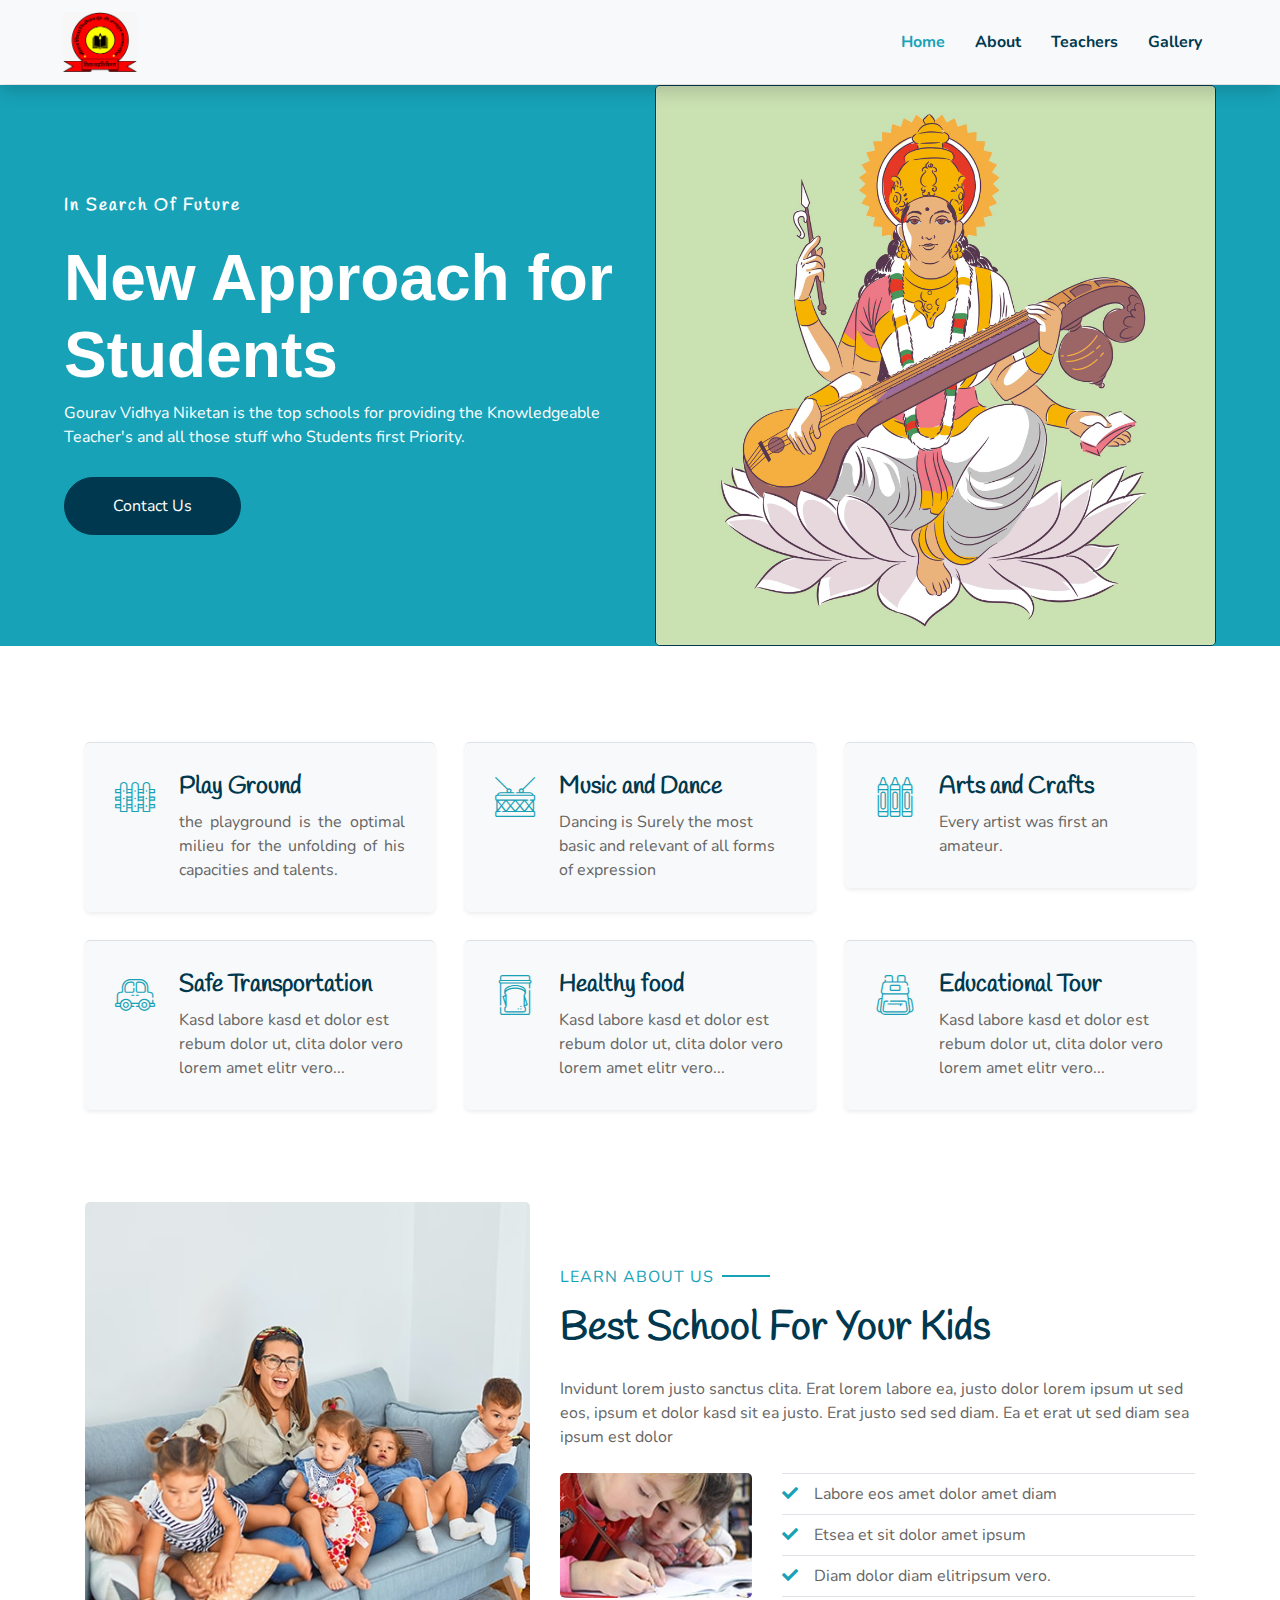
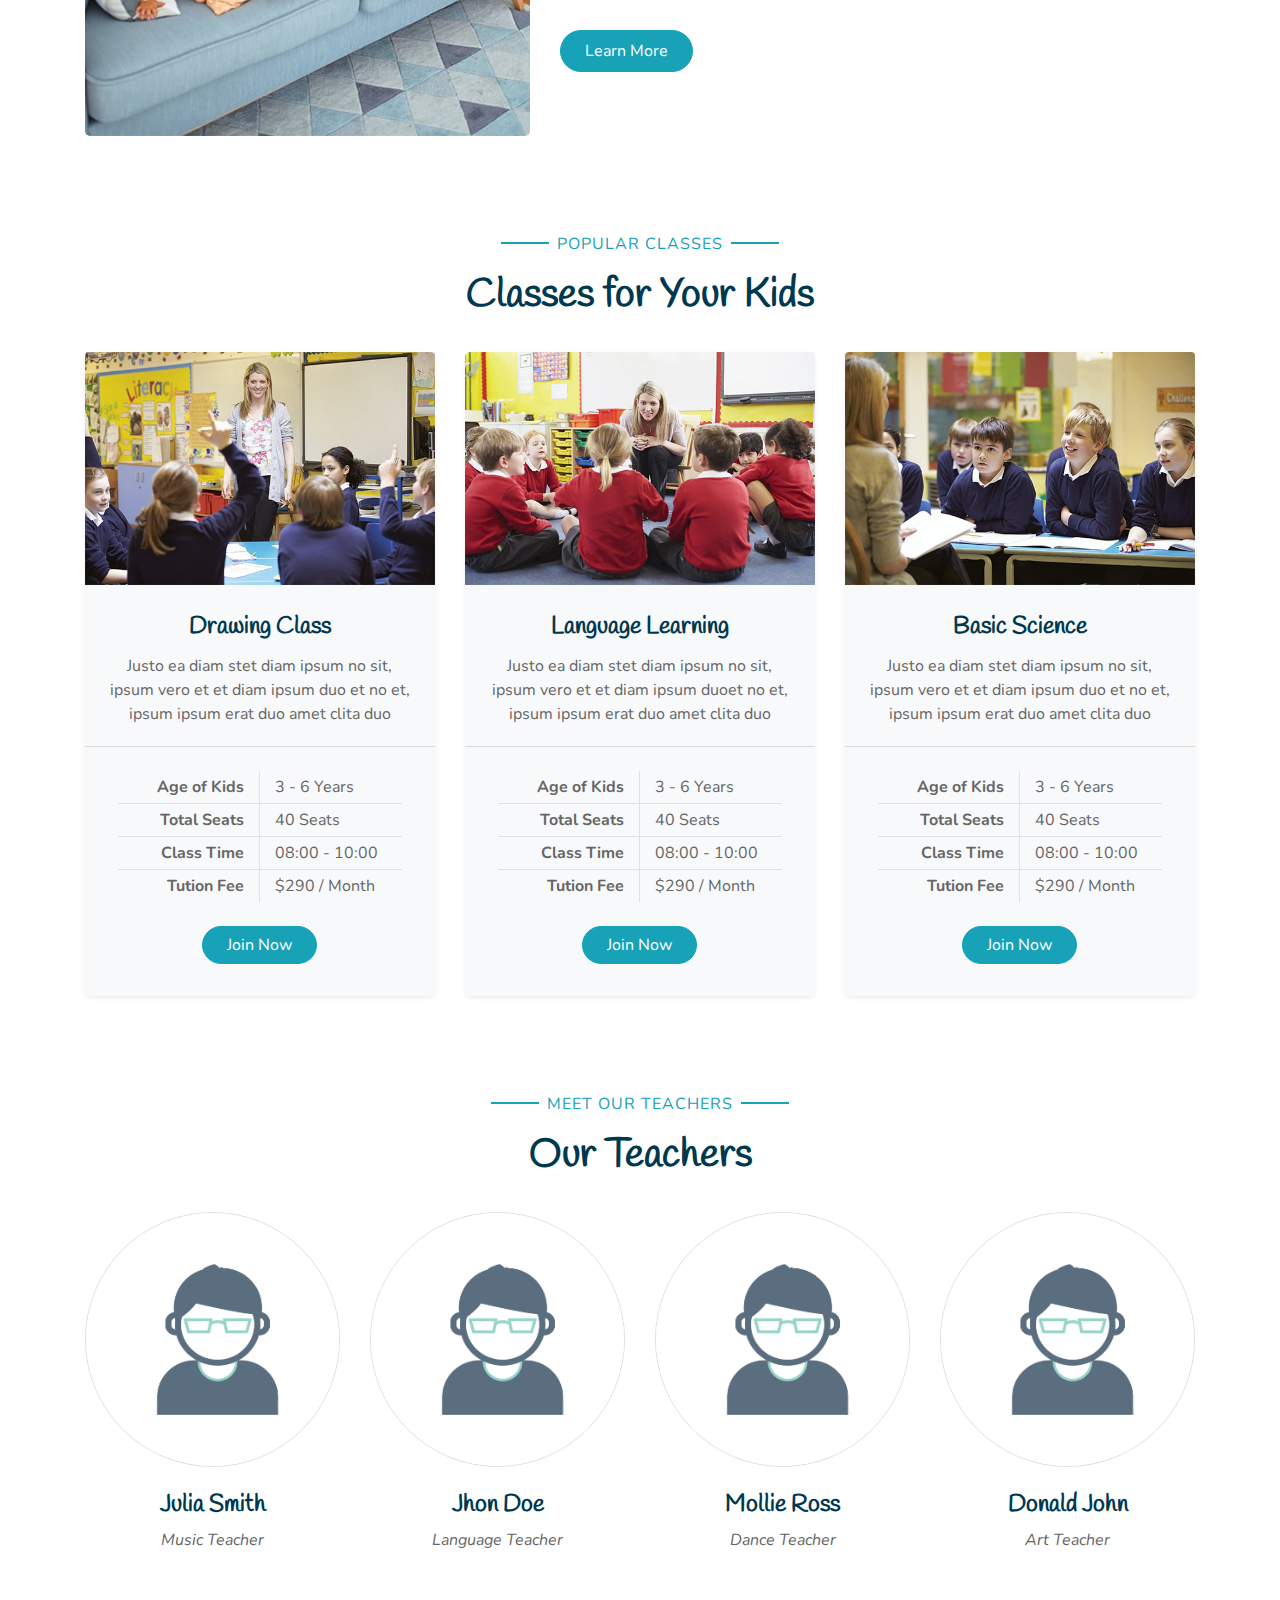
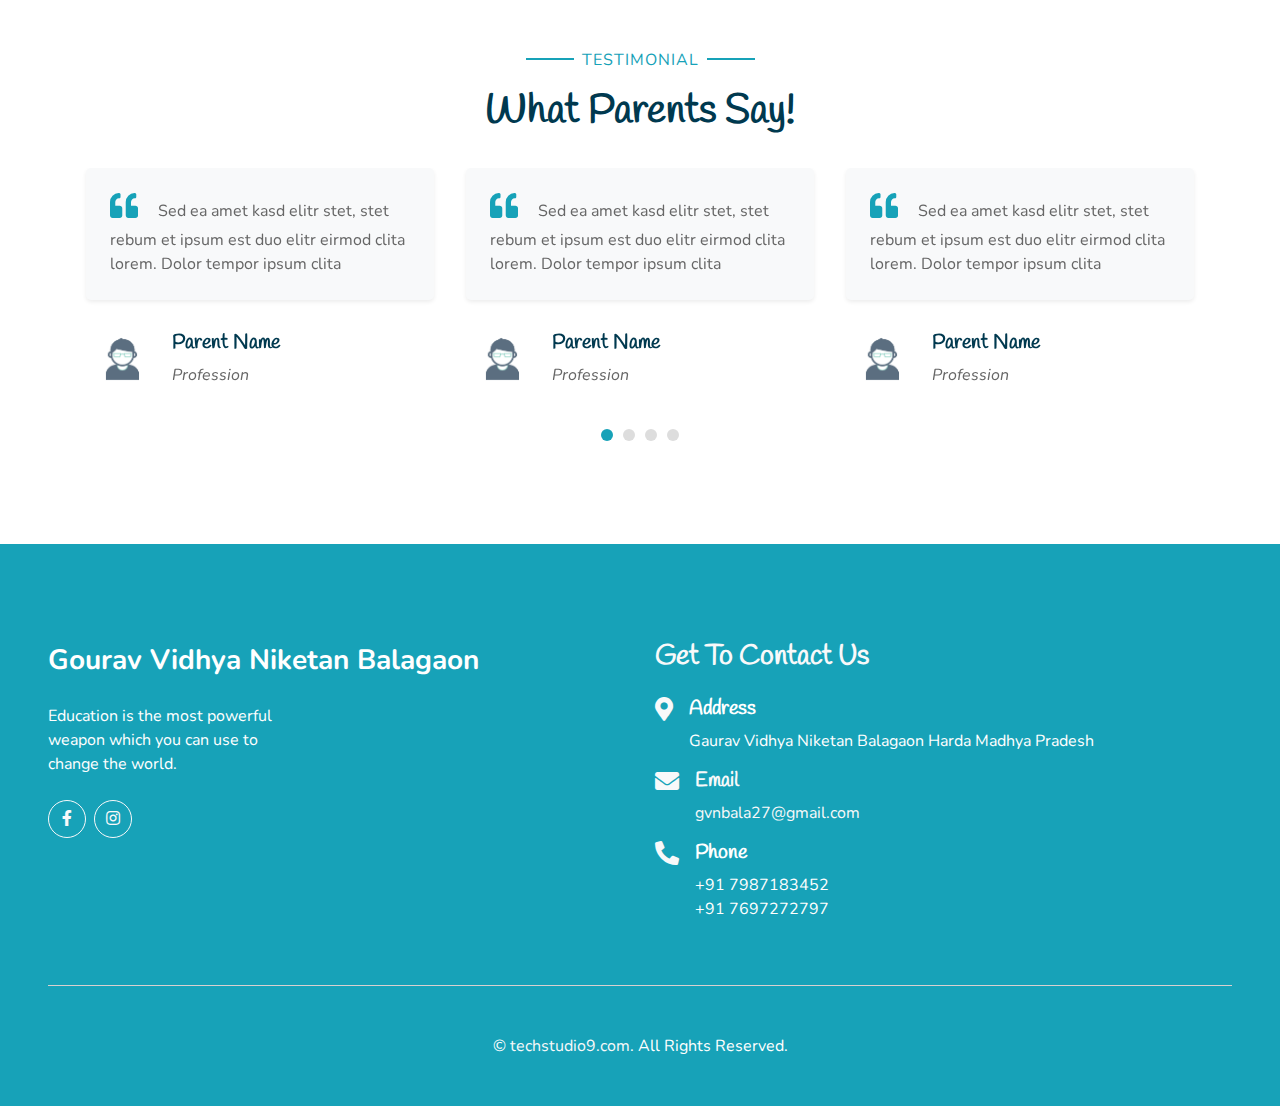
<file: index.html>
<!DOCTYPE html>
<html lang="en">

<head>
    <meta charset="utf-8">
    <title>Gauravvidhyaniketan</title>
    <meta content="width=device-width, initial-scale=1.0" name="viewport">
    <meta content="Free HTML Templates" name="keywords">
    <meta content="Free HTML Templates" name="description">

    <!-- Favicon -->
    <link href="img/schoolLogo.jpeg" rel="icon">

    <!-- Google Web Fonts -->
    <link rel="preconnect" href="https://fonts.gstatic.com">
    <link href="https://fonts.googleapis.com/css2?family=Handlee&family=Nunito&display=swap" rel="stylesheet">

    <!-- Font Awesome -->
    <link href="https://cdnjs.cloudflare.com/ajax/libs/font-awesome/5.10.0/css/all.min.css" rel="stylesheet">

    <!-- Flaticon Font -->
    <link href="lib/flaticon/font/flaticon.css" rel="stylesheet">

    <!-- Libraries Stylesheet -->
    <link href="lib/owlcarousel/assets/owl.carousel.min.css" rel="stylesheet">
    <link href="lib/lightbox/css/lightbox.min.css" rel="stylesheet">

    <!-- Customized Bootstrap Stylesheet -->
    <link href="css/style.css" rel="stylesheet">
</head>

<body>

    <div>
        <!-- Navbar Start -->
        <div class="container-fluid bg-light shadow fixed-top">
            <nav class="navbar navbar-expand-lg bg-light navbar-light py-3 py-lg-0 px-0 px-lg-5">
                <a href="" class="navbar-brand font-weight-bold text-secondary">
                    <img height="60px" src="./img/schoolLogo.jpeg" class="flaticon-043-teddy-bear ms-5"></img>
                </a>
                <button type="button" class="navbar-toggler" data-toggle="collapse" data-target="#navbarCollapse">
                    <span class="navbar-toggler-icon"></span>
                </button>
                <div class="collapse navbar-collapse justify-content-end" id="navbarCollapse">
                    <div class="navbar-nav font-weight-bold py-0">
                        <a href="index.html" class="nav-item nav-link active">Home</a>
                        <a href="about.html" class="nav-item nav-link">About</a>
                        <a href="team.html" class="nav-item nav-link">Teachers</a>
                        <a href="gallery.html" class="nav-item nav-link">Gallery</a>
                    </div>
                </div>
            </nav>
        </div>
        <!-- Navbar End -->

        <!-- Header Start -->
        <div class="container-fluid bg-primary px-0 px-md-5 mb-5 marginTOP">
            <div class="row align-items-center px-3">
                <div class="col-lg-6 text-center text-lg-left">
                    <h4 class="mb-4 mt-5 mt-lg-0 title">In Search Of Future</h4>
                    <h1 class="display-3 font-weight-bold text-white">New Approach for Students</h1>
                    <p class="text-white mb-4">Gourav Vidhya Niketan is the top schools for providing the Knowledgeable
                        Teacher's and all those stuff who Students first Priority.
                    </p>
                    <a href="#contact" class="btn btn-secondary contactBtn mt-1 py-3 px-5">Contact Us</a>
                </div>
                <div class="col-lg-6 text-center text-lg-right">
                    <img class="img-fluid mataswarsati border border-secondary rounded" src="img/headers.jpg" alt="">
                </div>
            </div>
        </div>
        <!-- Header End -->

        <!-- Facilities Start -->
        <div class="container-fluid pt-5 mt-5">
            <div class="container pb-3">
                <div class="row">
                    <div class="col-lg-4 col-md-6 pb-1">
                        <div class="d-flex bg-light shadow-sm border-top rounded mb-4" style="padding: 30px;">
                            <i class="flaticon-050-fence h1 font-weight-normal text-primary mb-3"></i>
                            <div class="pl-4">
                                <h4>Play Ground</h4>
                                <p class="m-0 text-justify">the playground is the optimal milieu for the unfolding of
                                    his capacities and talents.</p>
                            </div>
                        </div>
                    </div>
                    <div class="col-lg-4 col-md-6 pb-1">
                        <div class="d-flex bg-light shadow-sm border-top rounded mb-4" style="padding: 30px;">
                            <i class="flaticon-022-drum h1 font-weight-normal text-primary mb-3"></i>
                            <div class="pl-4">
                                <h4>Music and Dance</h4>
                                <p class="m-0">Dancing is Surely the most basic and relevant of all forms of expression
                                </p>
                            </div>
                        </div>
                    </div>
                    <div class="col-lg-4 col-md-6 pb-1">
                        <div class="d-flex bg-light shadow-sm border-top rounded mb-4" style="padding: 30px;">
                            <i class="flaticon-030-crayons h1 font-weight-normal text-primary mb-3"></i>
                            <div class="pl-4">
                                <h4>Arts and Crafts</h4>
                                <p class="m-0">Every artist was first an amateur.</p>
                            </div>
                        </div>
                    </div>
                    <div class="col-lg-4 col-md-6 pb-1">
                        <div class="d-flex bg-light shadow-sm border-top rounded mb-4" style="padding: 30px;">
                            <i class="flaticon-017-toy-car h1 font-weight-normal text-primary mb-3"></i>
                            <div class="pl-4">
                                <h4>Safe Transportation</h4>
                                <p class="m-0">Kasd labore kasd et dolor est rebum dolor ut, clita dolor vero lorem amet
                                    elitr vero...</p>
                            </div>
                        </div>
                    </div>
                    <div class="col-lg-4 col-md-6 pb-1">
                        <div class="d-flex bg-light shadow-sm border-top rounded mb-4" style="padding: 30px;">
                            <i class="flaticon-025-sandwich h1 font-weight-normal text-primary mb-3"></i>
                            <div class="pl-4">
                                <h4>Healthy food</h4>
                                <p class="m-0">Kasd labore kasd et dolor est rebum dolor ut, clita dolor vero lorem amet
                                    elitr vero...</p>
                            </div>
                        </div>
                    </div>
                    <div class="col-lg-4 col-md-6 pb-1">
                        <div class="d-flex bg-light shadow-sm border-top rounded mb-4" style="padding: 30px;">
                            <i class="flaticon-047-backpack h1 font-weight-normal text-primary mb-3"></i>
                            <div class="pl-4">
                                <h4>Educational Tour</h4>
                                <p class="m-0">Kasd labore kasd et dolor est rebum dolor ut, clita dolor vero lorem amet
                                    elitr vero...</p>
                            </div>
                        </div>
                    </div>
                </div>
            </div>
        </div>
        <!-- Facilities Start -->


        <!-- About Start -->
        <div class="container-fluid py-5">
            <div class="container">
                <div class="row align-items-center">
                    <div class="col-lg-5">
                        <img class="img-fluid rounded mb-5 mb-lg-0" src="img/about-1.jpg" alt="">
                    </div>
                    <div class="col-lg-7">
                        <p class="section-title pr-5"><span class="pr-2">Learn About Us</span></p>
                        <h1 class="mb-4">Best School For Your Kids</h1>
                        <p>Invidunt lorem justo sanctus clita. Erat lorem labore ea, justo dolor lorem ipsum ut sed eos,
                            ipsum et dolor kasd sit ea justo. Erat justo sed sed diam. Ea et erat ut sed diam sea ipsum
                            est
                            dolor</p>
                        <div class="row pt-2 pb-4">
                            <div class="col-6 col-md-4">
                                <img class="img-fluid rounded" src="img/about-2.jpg" alt="">
                            </div>
                            <div class="col-6 col-md-8">
                                <ul class="list-inline m-0">
                                    <li class="py-2 border-top border-bottom"><i
                                            class="fa fa-check text-primary mr-3"></i>Labore eos amet dolor amet diam
                                    </li>
                                    <li class="py-2 border-bottom"><i class="fa fa-check text-primary mr-3"></i>Etsea et
                                        sit
                                        dolor amet ipsum</li>
                                    <li class="py-2 border-bottom"><i class="fa fa-check text-primary mr-3"></i>Diam
                                        dolor
                                        diam elitripsum vero.</li>
                                </ul>
                            </div>
                        </div>
                        <a href="" class="btn btn-primary mt-2 py-2 px-4">Learn More</a>
                    </div>
                </div>
            </div>
        </div>
        <!-- About End -->

        <!-- Class Start -->
        <div class="container-fluid pt-5">
            <div class="container">
                <div class="text-center pb-2">
                    <p class="section-title px-5"><span class="px-2">Popular Classes</span></p>
                    <h1 class="mb-4">Classes for Your Kids</h1>
                </div>
                <div class="row">
                    <div class="col-lg-4 mb-5">
                        <div class="card border-0 bg-light shadow-sm pb-2">
                            <img class="card-img-top mb-2" src="img/class-1.jpg" alt="">
                            <div class="card-body text-center">
                                <h4 class="card-title">Drawing Class</h4>
                                <p class="card-text">Justo ea diam stet diam ipsum no sit, ipsum vero et et diam ipsum
                                    duo
                                    et no et, ipsum ipsum erat duo amet clita duo</p>
                            </div>
                            <div class="card-footer bg-transparent py-4 px-5">
                                <div class="row border-bottom">
                                    <div class="col-6 py-1 text-right border-right"><strong>Age of Kids</strong></div>
                                    <div class="col-6 py-1">3 - 6 Years</div>
                                </div>
                                <div class="row border-bottom">
                                    <div class="col-6 py-1 text-right border-right"><strong>Total Seats</strong></div>
                                    <div class="col-6 py-1">40 Seats</div>
                                </div>
                                <div class="row border-bottom">
                                    <div class="col-6 py-1 text-right border-right"><strong>Class Time</strong></div>
                                    <div class="col-6 py-1">08:00 - 10:00</div>
                                </div>
                                <div class="row">
                                    <div class="col-6 py-1 text-right border-right"><strong>Tution Fee</strong></div>
                                    <div class="col-6 py-1">$290 / Month</div>
                                </div>
                            </div>
                            <a href="" class="btn btn-primary px-4 mx-auto mb-4">Join Now</a>
                        </div>
                    </div>
                    <div class="col-lg-4 mb-5">
                        <div class="card border-0 bg-light shadow-sm pb-2">
                            <img class="card-img-top mb-2" src="img/class-2.jpg" alt="">
                            <div class="card-body text-center">
                                <h4 class="card-title">Language Learning</h4>
                                <p class="card-text">Justo ea diam stet diam ipsum no sit, ipsum vero et et diam ipsum
                                    duoet no et, ipsum ipsum erat duo amet clita duo</p>
                            </div>
                            <div class="card-footer bg-transparent py-4 px-5">
                                <div class="row border-bottom">
                                    <div class="col-6 py-1 text-right border-right"><strong>Age of Kids</strong></div>
                                    <div class="col-6 py-1">3 - 6 Years</div>
                                </div>
                                <div class="row border-bottom">
                                    <div class="col-6 py-1 text-right border-right"><strong>Total Seats</strong></div>
                                    <div class="col-6 py-1">40 Seats</div>
                                </div>
                                <div class="row border-bottom">
                                    <div class="col-6 py-1 text-right border-right"><strong>Class Time</strong></div>
                                    <div class="col-6 py-1">08:00 - 10:00</div>
                                </div>
                                <div class="row">
                                    <div class="col-6 py-1 text-right border-right"><strong>Tution Fee</strong></div>
                                    <div class="col-6 py-1">$290 / Month</div>
                                </div>
                            </div>
                            <a href="" class="btn btn-primary px-4 mx-auto mb-4">Join Now</a>
                        </div>
                    </div>
                    <div class="col-lg-4 mb-5">
                        <div class="card border-0 bg-light shadow-sm pb-2">
                            <img class="card-img-top mb-2" src="img/class-3.jpg" alt="">
                            <div class="card-body text-center">
                                <h4 class="card-title">Basic Science</h4>
                                <p class="card-text">Justo ea diam stet diam ipsum no sit, ipsum vero et et diam ipsum
                                    duo
                                    et no et, ipsum ipsum erat duo amet clita duo</p>
                            </div>
                            <div class="card-footer bg-transparent py-4 px-5">
                                <div class="row border-bottom">
                                    <div class="col-6 py-1 text-right border-right"><strong>Age of Kids</strong></div>
                                    <div class="col-6 py-1">3 - 6 Years</div>
                                </div>
                                <div class="row border-bottom">
                                    <div class="col-6 py-1 text-right border-right"><strong>Total Seats</strong></div>
                                    <div class="col-6 py-1">40 Seats</div>
                                </div>
                                <div class="row border-bottom">
                                    <div class="col-6 py-1 text-right border-right"><strong>Class Time</strong></div>
                                    <div class="col-6 py-1">08:00 - 10:00</div>
                                </div>
                                <div class="row">
                                    <div class="col-6 py-1 text-right border-right"><strong>Tution Fee</strong></div>
                                    <div class="col-6 py-1">$290 / Month</div>
                                </div>
                            </div>
                            <a href="" class="btn btn-primary px-4 mx-auto mb-4">Join Now</a>
                        </div>
                    </div>
                </div>
            </div>
        </div>
        <!-- Class End -->

        <!-- Team Start -->
        <div class="container-fluid pt-5">
            <div class="container">
                <div class="text-center pb-2">
                    <p class="section-title px-5"><span class="px-2">Meet Our Teachers</span></p>
                    <h1 class="mb-4">Our Teachers</h1>
                </div>
                <div class="row">
                    <div class="col-md-6 col-lg-3 text-center team mb-5">
                        <div class="position-relative overflow-hidden teachers mb-4">
                            <img class="img-fluid w-100" src="img/user1.jpg" alt="">
                            <div
                                class="team-social d-flex align-items-center justify-content-center w-100 h-100 position-absolute">
                                <a class="btn btn-outline-light text-center mr-2 px-0"
                                    style="width: 38px; height: 38px;" href="#"><i
                                        class="fab fa-facebook-f text-light"></i></a>
                                <a class="btn btn-outline-light text-center px-0" style="width: 38px; height: 38px;"
                                    href="#" target="_blank"><i class="fab fa-instagram"></i></a>
                            </div>
                        </div>
                        <h4>Julia Smith</h4>
                        <i>Music Teacher</i>
                    </div>
                    <div class="col-md-6 col-lg-3 text-center team mb-5">
                        <div class="position-relative overflow-hidden teachers mb-4" style="border-radius: 100%;">
                            <img class="img-fluid w-100" src="img/user1.jpg" alt="">
                            <div
                                class="team-social d-flex align-items-center justify-content-center w-100 h-100 position-absolute">
                                <a class="btn btn-outline-light text-center mr-2 px-0"
                                    style="width: 38px; height: 38px;" href="#"><i class="fab fa-facebook-f"></i></a>
                                <a class="btn btn-outline-light text-center px-0" style="width: 38px; height: 38px;"
                                    href="#" target="_blank"><i class="fab fa-instagram"></i></a>
                            </div>
                        </div>
                        <h4>Jhon Doe</h4>
                        <i>Language Teacher</i>
                    </div>
                    <div class="col-md-6 col-lg-3 text-center team mb-5">
                        <div class="position-relative overflow-hidden teachers mb-4" style="border-radius: 100%;">
                            <img class="img-fluid w-100" src="img/user1.jpg" alt="">
                            <div
                                class="team-social d-flex align-items-center justify-content-center w-100 h-100 position-absolute">
                                <a class="btn btn-outline-light text-center mr-2 px-0"
                                    style="width: 38px; height: 38px;" href="#"><i class="fab fa-facebook-f"></i></a>
                                <a class="btn btn-outline-light text-center px-0" style="width: 38px; height: 38px;"
                                    href="#" target="_blank"><i class="fab fa-instagram"></i></a>
                            </div>
                        </div>
                        <h4>Mollie Ross</h4>
                        <i>Dance Teacher</i>
                    </div>
                    <div class="col-md-6 col-lg-3 text-center team mb-5">
                        <div class="position-relative overflow-hidden teachers mb-4" style="border-radius: 100%;">
                            <img class="img-fluid w-100" src="img/user1.jpg" alt="">
                            <div
                                class="team-social d-flex align-items-center justify-content-center w-100 h-100 position-absolute">
                                <!-- <a class="btn btn-outline-light text-center mr-2 px-0" style="width: 38px; height: 38px;"
                                href="#"><i class="fab fa-twitter"></i></a> -->
                                <a class="btn btn-outline-light text-center mr-2 px-0"
                                    style="width: 38px; height: 38px;" href="#"><i class="fab fa-facebook-f"></i></a>
                                <a class="btn btn-outline-light text-center px-0" style="width: 38px; height: 38px;"
                                    href="#" target="_blank"><i class="fab fa-instagram"></i></a>
                            </div>
                        </div>
                        <h4>Donald John</h4>
                        <i>Art Teacher</i>
                    </div>
                </div>
            </div>
        </div>
        <!-- Team End -->


        <!-- Testimonial Start -->
        <div class="container-fluid py-5">
            <div class="container p-0">
                <div class="text-center pb-2">
                    <p class="section-title px-5"><span class="px-2">Testimonial</span></p>
                    <h1 class="mb-4">What Parents Say!</h1>
                </div>
                <div class="owl-carousel testimonial-carousel">
                    <div class="testimonial-item px-3">
                        <div class="bg-light shadow-sm rounded mb-4 p-4">
                            <h3 class="fas fa-quote-left text-primary mr-3"></h3>
                            Sed ea amet kasd elitr stet, stet rebum et ipsum est duo elitr eirmod clita lorem. Dolor
                            tempor
                            ipsum clita
                        </div>
                        <div class="d-flex align-items-center">
                            <img class="rounded-circle" src="img/user1.jpg" style="width: 70px; height: 70px;"
                                alt="Image">
                            <div class="pl-3">
                                <h5>Parent Name</h5>
                                <i>Profession</i>
                            </div>
                        </div>
                    </div>
                    <div class="testimonial-item px-3">
                        <div class="bg-light shadow-sm rounded mb-4 p-4">
                            <h3 class="fas fa-quote-left text-primary mr-3"></h3>
                            Sed ea amet kasd elitr stet, stet rebum et ipsum est duo elitr eirmod clita lorem. Dolor
                            tempor
                            ipsum clita
                        </div>
                        <div class="d-flex align-items-center">
                            <img class="rounded-circle" src="img/user1.jpg" style="width: 70px; height: 70px;"
                                alt="Image">
                            <div class="pl-3">
                                <h5>Parent Name</h5>
                                <i>Profession</i>
                            </div>
                        </div>
                    </div>
                    <div class="testimonial-item px-3">
                        <div class="bg-light shadow-sm rounded mb-4 p-4">
                            <h3 class="fas fa-quote-left text-primary mr-3"></h3>
                            Sed ea amet kasd elitr stet, stet rebum et ipsum est duo elitr eirmod clita lorem. Dolor
                            tempor
                            ipsum clita
                        </div>
                        <div class="d-flex align-items-center">
                            <img class="rounded-circle" src="img/user1.jpg" style="width: 70px; height: 70px;"
                                alt="Image">
                            <div class="pl-3">
                                <h5>Parent Name</h5>
                                <i>Profession</i>
                            </div>
                        </div>
                    </div>
                    <div class="testimonial-item px-3">
                        <div class="bg-light shadow-sm rounded mb-4 p-4">
                            <h3 class="fas fa-quote-left text-primary mr-3"></h3>
                            Sed ea amet kasd elitr stet, stet rebum et ipsum est duo elitr eirmod clita lorem. Dolor
                            tempor
                            ipsum clita
                        </div>
                        <div class="d-flex align-items-center">
                            <img class="rounded-circle" src="img/user1.jpg" style="width: 70px; height: 70px;"
                                alt="Image">
                            <div class="pl-3">
                                <h5>Parent Name</h5>
                                <i>Profession</i>
                            </div>
                        </div>
                    </div>
                </div>
            </div>
        </div>
        <!-- Testimonial End -->

        <!-- Footer Start -->
        <div class="container-fluid footerBG text-white mt-5 py-5 px-sm-3 px-md-5" id="contact">
            <div class="row pt-5">
                <div class="col-lg-6 col-md-6 mb-5">
                    <a href="" class="navbar-brand font-weight-bold text-primary m-0 mb-4 p-0 footerHead">
                        <span class="text-white">Gourav Vidhya Niketan Balagaon</span>
                    </a>
                    <p>Education is the most powerful <br />weapon which you can use to <br /> change the world.</p>
                    <div class="d-flex justify-content-start mt-4">
                        <a class="btn btn-outline-light rounded-circle text-center mr-2 px-0"
                            style="width: 38px; height: 38px;"
                            href="https://www.facebook.com/gauravvidhyaniketan.balagaon" target="_blank"><i
                                class="fab fa-facebook-f"></i></a>
                        <a class="btn btn-outline-light rounded-circle text-center mr-2 px-0"
                            style="width: 38px; height: 38px;" href="https://www.instagram.com/gauravvidhyaniketan/"
                            target="_blank"><i class="fab fa-instagram"></i></a>
                    </div>
                </div>
                <div class="col-lg-6 col-md-6 mb-5">
                    <h3 class="text-light mb-4">Get To Contact Us</h3>
                    <div class="d-flex">
                        <a target="_blank"
                            href="https://www.google.com/maps/place/Gaurav+vidhya+niketan/@22.2594168,77.1261407,15z/data=!4m9!1m2!2m1!1sgorav+vidhya+niketan+balagaon!3m5!1s0x397d79ae07d0d2f9:0x18b520402eda90ad!8m2!3d22.2593355!4d77.1426109!15sCh1nb3JhdiB2aWRoeWEgbmlrZXRhbiBiYWxhZ2FvbpIBBnNjaG9vbOABAA">
                            <h4 class="fa fa-map-marker-alt text-light"></h4>
                        </a>
                        <div class="pl-3">
                            <h5 class="text-white">Address</h5>
                            <p>Gaurav Vidhya Niketan Balagaon Harda Madhya Pradesh</p>
                        </div>
                    </div>
                    <div class="d-flex">
                        <h4 class="fa fa-envelope text-light"></h4>
                        <div class="pl-3 mb-3">
                            <h5 class="text-light">Email</h5>
                            <a target="_blank" class="text-light"
                                href="https://mail.google.com/mail/u/0/?fs=1&tf=cm&source=mailto&to=gvnbala27@gmail.com">gvnbala27@gmail.com</a>
                        </div>
                    </div>
                    <div class="d-flex">
                        <h4 class="fa fa-phone-alt text-light"></h4>
                        <div class="pl-3">
                            <h5 class="text-white">Phone</h5>
                            <p class="mb-0">+91 7987183452</p>
                            <p>+91 7697272797</p>
                        </div>
                    </div>
                </div>
            </div>
            <div class="container-fluid pt-5" style="border-top: 1px solid #d9d0cf;">
                <p class="m-0 text-center text-white">
                    &copy; <a class="text-light" target="_blank" href="https://techstudio9.com/">techstudio9.com</a>.
                    All Rights
                    Reserved.
                </p>
            </div>
        </div>
        <!-- Footer End -->

        <!-- Back to Top -->
        <a href="#" class="btn btn-dark p-3 back-to-top"><i class="fa fa-angle-double-up"></i></a>

    </div>
    <!-- JavaScript Libraries -->
    <script src="https://code.jquery.com/jquery-3.4.1.min.js"></script>
    <script src="https://stackpath.bootstrapcdn.com/bootstrap/4.4.1/js/bootstrap.bundle.min.js"></script>
    <script src="lib/easing/easing.min.js"></script>
    <script src="lib/owlcarousel/owl.carousel.min.js"></script>
    <script src="lib/isotope/isotope.pkgd.min.js"></script>
    <script src="lib/lightbox/js/lightbox.min.js"></script>

    <!-- Contact Javascript File -->
    <script src="mail/jqBootstrapValidation.min.js"></script>
    <script src="mail/contact.js"></script>

    <!-- Template Javascript -->
    <script src="js/main.js"></script>
</body>

</html>
</file>
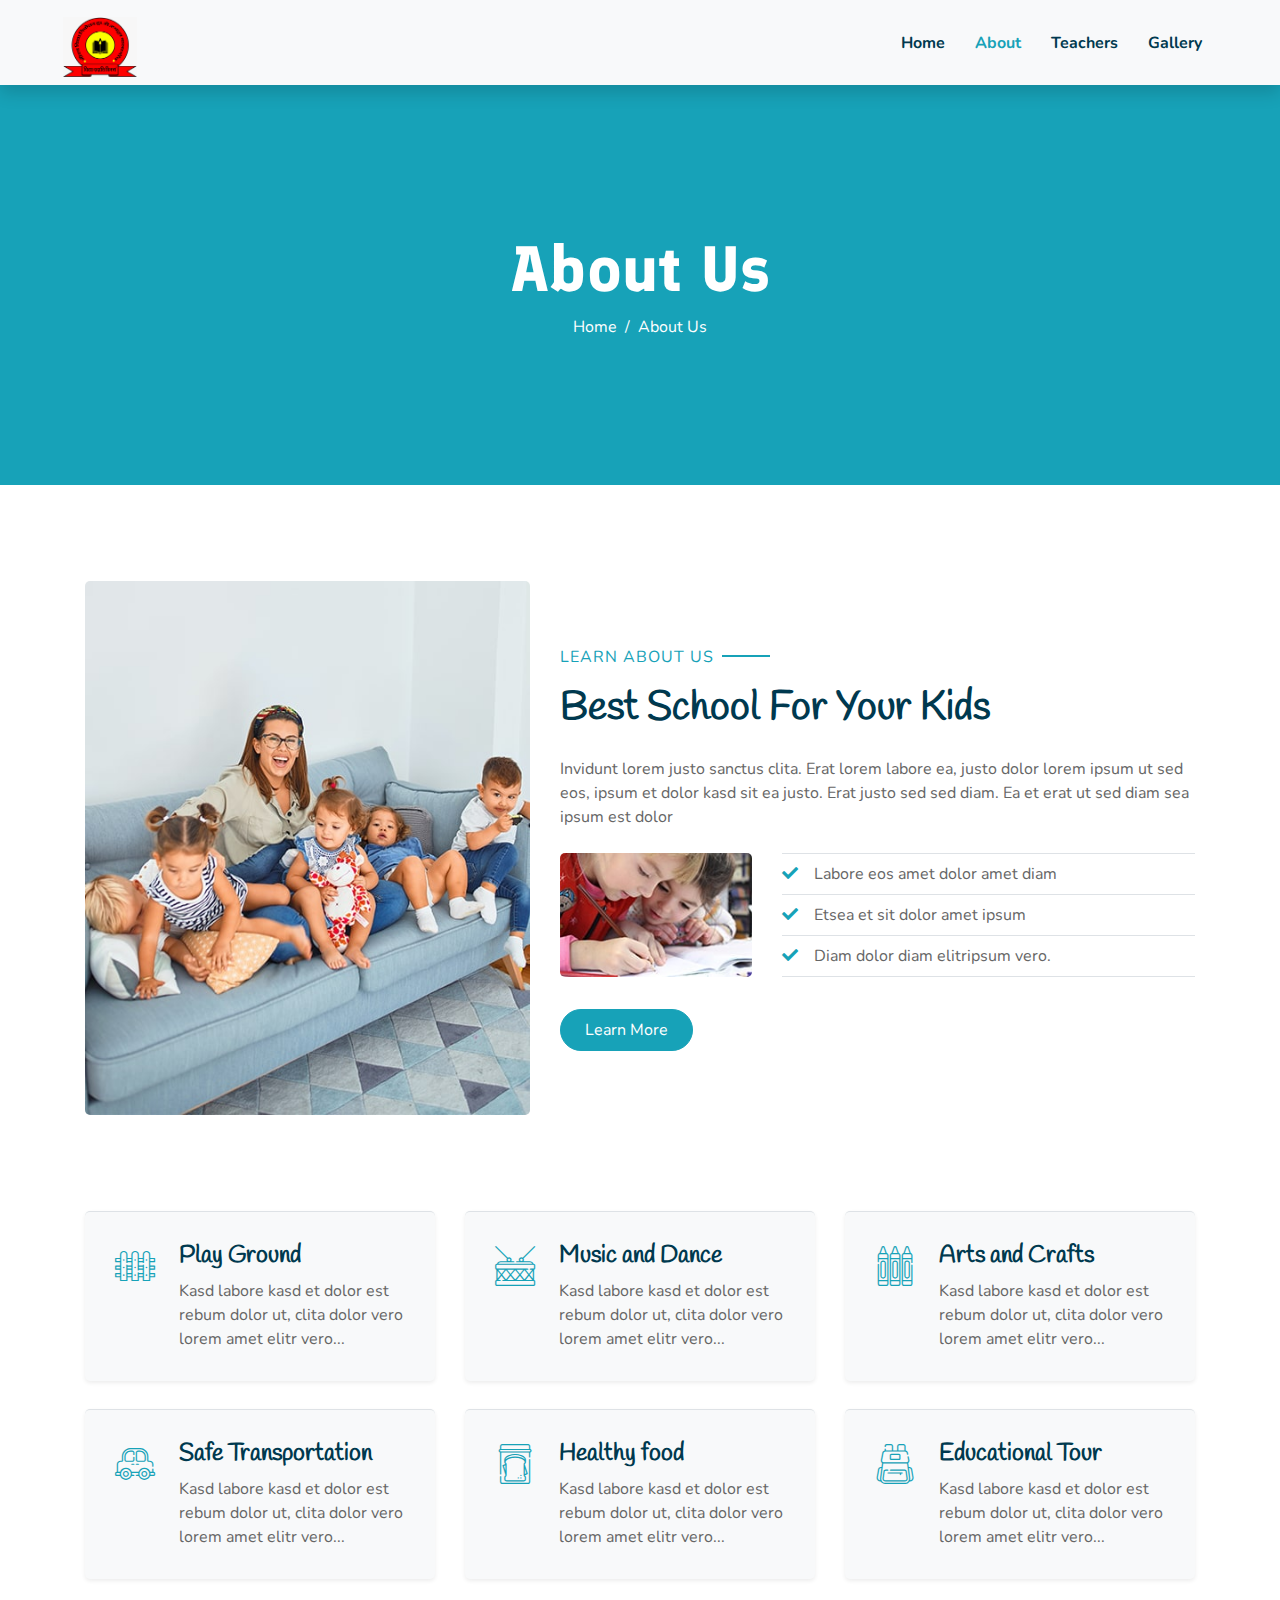
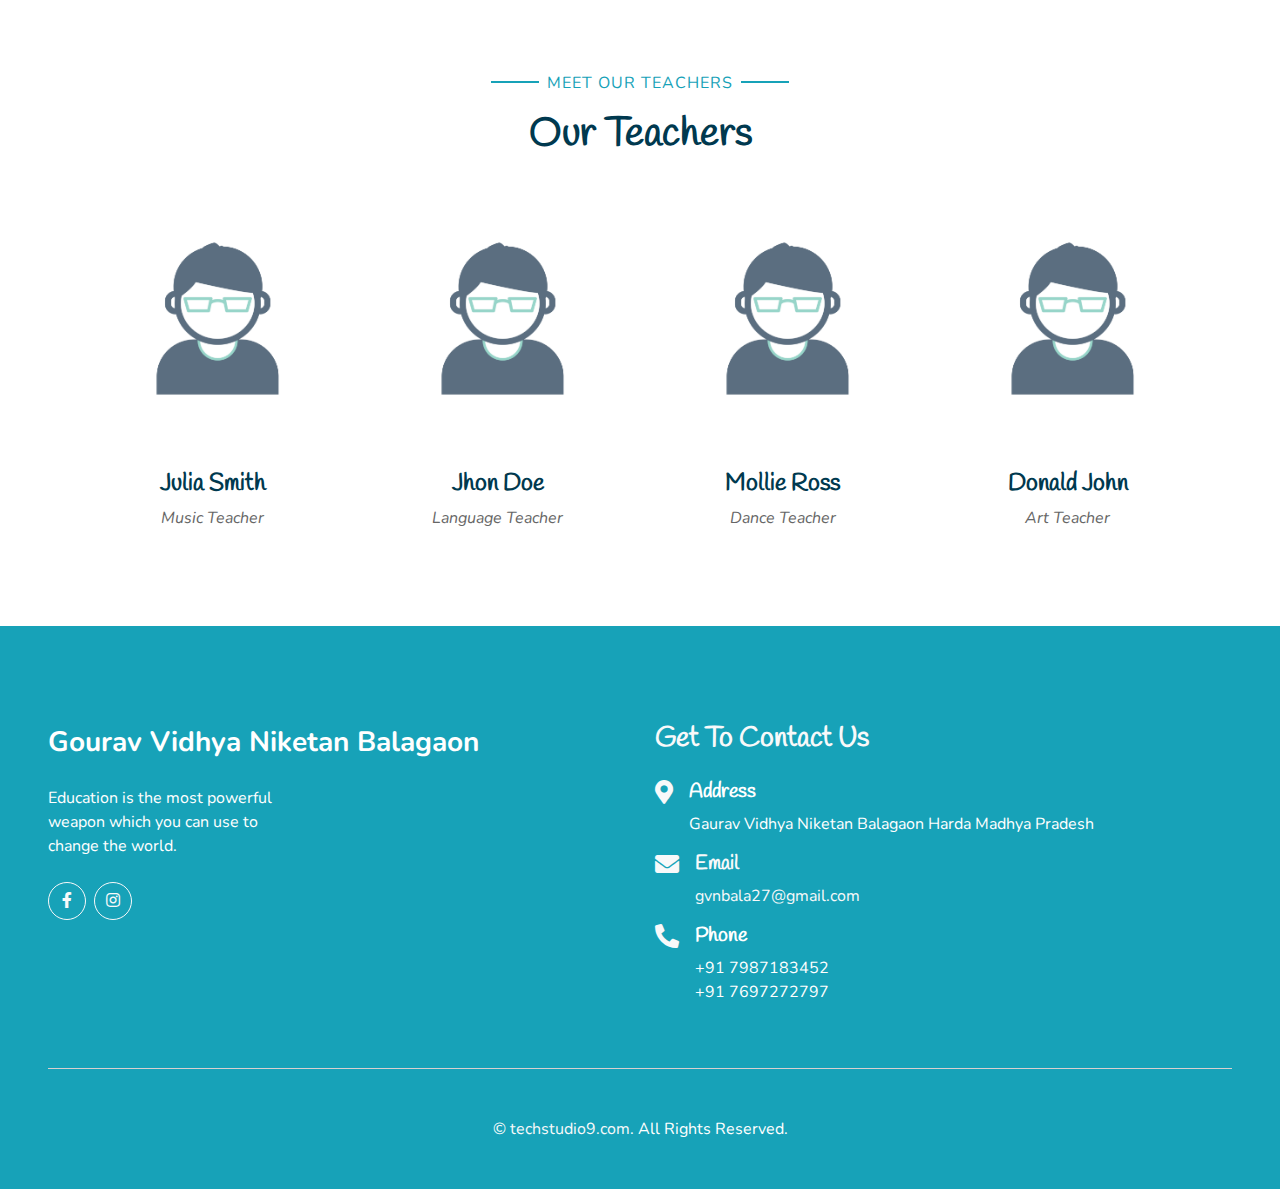
<file: about.html>
<!DOCTYPE html>
<html lang="en">

<head>
    <meta charset="utf-8">
    <title>Gauravvidhyaniketan</title>
    <meta content="width=device-width, initial-scale=1.0" name="viewport">
    <meta content="Free HTML Templates" name="keywords">
    <meta content="Free HTML Templates" name="description">

    <!-- Favicon -->
    <link href="img/schoolLogo.jpeg" rel="icon">

    <!-- Google Web Fonts -->
    <link rel="preconnect" href="https://fonts.gstatic.com">
    <link href="https://fonts.googleapis.com/css2?family=Handlee&family=Nunito&display=swap" rel="stylesheet">

    <!-- Finlandica Goole Fonts  -->
    <link rel="preconnect" href="https://fonts.googleapis.com">
    <link rel="preconnect" href="https://fonts.gstatic.com" crossorigin>
    <link href="https://fonts.googleapis.com/css2?family=Finlandica:wght@500&display=swap" rel="stylesheet">

    <!-- Font Awesome -->
    <link href="https://cdnjs.cloudflare.com/ajax/libs/font-awesome/5.10.0/css/all.min.css" rel="stylesheet">

    <!-- Flaticon Font -->
    <link href="lib/flaticon/font/flaticon.css" rel="stylesheet">

    <!-- Libraries Stylesheet -->
    <link href="lib/owlcarousel/assets/owl.carousel.min.css" rel="stylesheet">
    <link href="lib/lightbox/css/lightbox.min.css" rel="stylesheet">

    <!-- Customized Bootstrap Stylesheet -->
    <link href="css/style.css" rel="stylesheet">
</head>

<body>
    <!-- Navbar Start -->
    <div class="container-fluid bg-light position-relative shadow">
        <nav class="navbar navbar-expand-lg bg-light navbar-light py-3 py-lg-0 px-0 px-lg-5">
            <a href="" class="navbar-brand font-weight-bold text-secondary" style="font-size: 50px;">
                <img height="60px" src="./img/schoolLogo.jpeg" class="flaticon-043-teddy-bear ms-5"></img>
            </a>
            <button type="button" class="navbar-toggler" data-toggle="collapse" data-target="#navbarCollapse">
                <span class="navbar-toggler-icon"></span>
            </button>
            <div class="collapse navbar-collapse justify-content-end" id="navbarCollapse">
                <div class="navbar-nav font-weight-bold py-0">
                    <a href="index.html" class="nav-item nav-link">Home</a>
                    <a href="about.html" class="nav-item nav-link active">About</a>
                    <a href="team.html" class="nav-item nav-link">Teachers</a>
                    <a href="gallery.html" class="nav-item nav-link">Gallery</a>
                </div>
                <!-- <a href="" class="btn btn-primary px-4">Join Class</a> -->
            </div>
        </nav>
    </div>
    <!-- Navbar End -->


    <!-- Header Start -->
    <div class="container-fluid bg-secondary mb-5">
        <div class="d-flex flex-column align-items-center justify-content-center" style="min-height: 400px">
            <h3 class="display-3 font-weight-bold text-white aboutUS">About Us</h3>
            <div class="d-inline-flex text-white">
                <p class="m-0"><a class="text-white" href="./index.html">Home</a></p>
                <p class="m-0 px-2">/</p>
                <p class="m-0">About Us</p>
            </div>
        </div>
    </div>
    <!-- Header End -->


    <!-- About Start -->
    <div class="container-fluid py-5">
        <div class="container">
            <div class="row align-items-center">
                <div class="col-lg-5">
                    <img class="img-fluid rounded mb-5 mb-lg-0" src="img/about-1.jpg" alt="">
                </div>
                <div class="col-lg-7">
                    <p class="section-title pr-5"><span class="pr-2">Learn About Us</span></p>
                    <h1 class="mb-4">Best School For Your Kids</h1>
                    <p>Invidunt lorem justo sanctus clita. Erat lorem labore ea, justo dolor lorem ipsum ut sed eos,
                        ipsum et dolor kasd sit ea justo. Erat justo sed sed diam. Ea et erat ut sed diam sea ipsum est
                        dolor</p>
                    <div class="row pt-2 pb-4">
                        <div class="col-6 col-md-4">
                            <img class="img-fluid rounded" src="img/about-2.jpg" alt="">
                        </div>
                        <div class="col-6 col-md-8">
                            <ul class="list-inline m-0">
                                <li class="py-2 border-top border-bottom"><i
                                        class="fa fa-check text-primary mr-3"></i>Labore eos amet dolor amet diam</li>
                                <li class="py-2 border-bottom"><i class="fa fa-check text-primary mr-3"></i>Etsea et sit
                                    dolor amet ipsum</li>
                                <li class="py-2 border-bottom"><i class="fa fa-check text-primary mr-3"></i>Diam dolor
                                    diam elitripsum vero.</li>
                            </ul>
                        </div>
                    </div>
                    <a href="" class="btn btn-primary mt-2 py-2 px-4">Learn More</a>
                </div>
            </div>
        </div>
    </div>
    <!-- About End -->


    <!-- Facilities Start -->
    <div class="container-fluid pt-5">
        <div class="container pb-3">
            <div class="row">
                <div class="col-lg-4 col-md-6 pb-1">
                    <div class="d-flex bg-light shadow-sm border-top rounded mb-4" style="padding: 30px;">
                        <i class="flaticon-050-fence h1 font-weight-normal text-primary mb-3"></i>
                        <div class="pl-4">
                            <h4>Play Ground</h4>
                            <p class="m-0">Kasd labore kasd et dolor est rebum dolor ut, clita dolor vero lorem amet
                                elitr vero...</p>
                        </div>
                    </div>
                </div>
                <div class="col-lg-4 col-md-6 pb-1">
                    <div class="d-flex bg-light shadow-sm border-top rounded mb-4" style="padding: 30px;">
                        <i class="flaticon-022-drum h1 font-weight-normal text-primary mb-3"></i>
                        <div class="pl-4">
                            <h4>Music and Dance</h4>
                            <p class="m-0">Kasd labore kasd et dolor est rebum dolor ut, clita dolor vero lorem amet
                                elitr vero...</p>
                        </div>
                    </div>
                </div>
                <div class="col-lg-4 col-md-6 pb-1">
                    <div class="d-flex bg-light shadow-sm border-top rounded mb-4" style="padding: 30px;">
                        <i class="flaticon-030-crayons h1 font-weight-normal text-primary mb-3"></i>
                        <div class="pl-4">
                            <h4>Arts and Crafts</h4>
                            <p class="m-0">Kasd labore kasd et dolor est rebum dolor ut, clita dolor vero lorem amet
                                elitr vero...</p>
                        </div>
                    </div>
                </div>
                <div class="col-lg-4 col-md-6 pb-1">
                    <div class="d-flex bg-light shadow-sm border-top rounded mb-4" style="padding: 30px;">
                        <i class="flaticon-017-toy-car h1 font-weight-normal text-primary mb-3"></i>
                        <div class="pl-4">
                            <h4>Safe Transportation</h4>
                            <p class="m-0">Kasd labore kasd et dolor est rebum dolor ut, clita dolor vero lorem amet
                                elitr vero...</p>
                        </div>
                    </div>
                </div>
                <div class="col-lg-4 col-md-6 pb-1">
                    <div class="d-flex bg-light shadow-sm border-top rounded mb-4" style="padding: 30px;">
                        <i class="flaticon-025-sandwich h1 font-weight-normal text-primary mb-3"></i>
                        <div class="pl-4">
                            <h4>Healthy food</h4>
                            <p class="m-0">Kasd labore kasd et dolor est rebum dolor ut, clita dolor vero lorem amet
                                elitr vero...</p>
                        </div>
                    </div>
                </div>
                <div class="col-lg-4 col-md-6 pb-1">
                    <div class="d-flex bg-light shadow-sm border-top rounded mb-4" style="padding: 30px;">
                        <i class="flaticon-047-backpack h1 font-weight-normal text-primary mb-3"></i>
                        <div class="pl-4">
                            <h4>Educational Tour</h4>
                            <p class="m-0">Kasd labore kasd et dolor est rebum dolor ut, clita dolor vero lorem amet
                                elitr vero...</p>
                        </div>
                    </div>
                </div>
            </div>
        </div>
    </div>
    <!-- Facilities Start -->


    <!-- Team Start -->
    <div class="container-fluid pt-5">
        <div class="container">
            <div class="text-center pb-2">
                <p class="section-title px-5"><span class="px-2">Meet Our Teachers</span></p>
                <h1 class="mb-4">Our Teachers</h1>
            </div>
            <div class="row">
                <div class="col-md-6 col-lg-3 text-center team mb-5">
                    <div class="position-relative overflow-hidden mb-4" style="border-radius: 100%;">
                        <img class="img-fluid w-100" src="img/user1.jpg" alt="">
                        <div
                            class="team-social d-flex align-items-center justify-content-center w-100 h-100 position-absolute">
                            <!-- <a class="btn btn-outline-light text-center mr-2 px-0" style="width: 38px; height: 38px;"
                                href="#"><i class="fab fa-twitter"></i></a> -->
                            <a class="btn btn-outline-light text-center mr-2 px-0" style="width: 38px; height: 38px;"
                                href="#"><i class="fab fa-facebook-f"></i></a>
                            <a class="btn btn-outline-light text-center px-0" style="width: 38px; height: 38px;"
                                href="#" target="_blank"><i class="fab fa-instagram"></i></a>
                        </div>
                    </div>
                    <h4>Julia Smith</h4>
                    <i>Music Teacher</i>
                </div>
                <div class="col-md-6 col-lg-3 text-center team mb-5">
                    <div class="position-relative overflow-hidden mb-4" style="border-radius: 100%;">
                        <img class="img-fluid w-100" src="img/user1.jpg" alt="">
                        <div
                            class="team-social d-flex align-items-center justify-content-center w-100 h-100 position-absolute">
                            <!-- <a class="btn btn-outline-light text-center mr-2 px-0" style="width: 38px; height: 38px;"
                                href="#"><i class="fab fa-twitter"></i></a> -->
                            <a class="btn btn-outline-light text-center mr-2 px-0" style="width: 38px; height: 38px;"
                                href="#"><i class="fab fa-facebook-f"></i></a>
                            <a class="btn btn-outline-light text-center px-0" style="width: 38px; height: 38px;"
                                href="#" target="_blank"><i class="fab fa-instagram"></i></a>
                        </div>
                    </div>
                    <h4>Jhon Doe</h4>
                    <i>Language Teacher</i>
                </div>
                <div class="col-md-6 col-lg-3 text-center team mb-5">
                    <div class="position-relative overflow-hidden mb-4" style="border-radius: 100%;">
                        <img class="img-fluid w-100" src="img/user1.jpg" alt="">
                        <div
                            class="team-social d-flex align-items-center justify-content-center w-100 h-100 position-absolute">
                            <!-- <a class="btn btn-outline-light text-center mr-2 px-0" style="width: 38px; height: 38px;"
                                href="#"><i class="fab fa-twitter"></i></a> -->
                            <a class="btn btn-outline-light text-center mr-2 px-0" style="width: 38px; height: 38px;"
                                href="#"><i class="fab fa-facebook-f"></i></a>
                            <a class="btn btn-outline-light text-center px-0" style="width: 38px; height: 38px;"
                                href="#" target="_blank"><i class="fab fa-instagram"></i></a>
                        </div>
                    </div>
                    <h4>Mollie Ross</h4>
                    <i>Dance Teacher</i>
                </div>
                <div class="col-md-6 col-lg-3 text-center team mb-5">
                    <div class="position-relative overflow-hidden mb-4" style="border-radius: 100%;">
                        <img class="img-fluid w-100" src="img/user1.jpg" alt="">
                        <div
                            class="team-social d-flex align-items-center justify-content-center w-100 h-100 position-absolute">
                            <!-- <a class="btn btn-outline-light text-center mr-2 px-0" style="width: 38px; height: 38px;"
                                href="#"><i class="fab fa-twitter"></i></a> -->
                            <a class="btn btn-outline-light text-center mr-2 px-0" style="width: 38px; height: 38px;"
                                href="#"><i class="fab fa-facebook-f"></i></a>
                            <a class="btn btn-outline-light text-center px-0" style="width: 38px; height: 38px;"
                                href="#" target="_blank"><i class="fab fa-instagram"></i></a>
                        </div>
                    </div>
                    <h4>Donald John</h4>
                    <i>Art Teacher</i>
                </div>
            </div>
        </div>
    </div>
    <!-- Team End -->


    <!-- Footer Start -->
    <div class="container-fluid footerBG text-white mt-5 py-5 px-sm-3 px-md-5">
        <div class="row pt-5">
            <div class="col-lg-6 col-md-6 mb-5">
                <a href="" class="navbar-brand font-weight-bold text-primary m-0 mb-4 p-0 footerHead">
                    <span class="text-white">Gourav Vidhya Niketan Balagaon</span>
                </a>
                <p>Education is the most powerful <br />weapon which you can use to <br /> change the world.</p>
                <div class="d-flex justify-content-start mt-4">
                    <a class="btn btn-outline-light rounded-circle text-center mr-2 px-0"
                        style="width: 38px; height: 38px;" href="https://www.facebook.com/gauravvidhyaniketan.balagaon"
                        target="_blank"><i class="fab fa-facebook-f"></i></a>
                    <a class="btn btn-outline-light rounded-circle text-center mr-2 px-0"
                        style="width: 38px; height: 38px;" href="https://www.instagram.com/gauravvidhyaniketan/"
                        target="_blank"><i class="fab fa-instagram"></i></a>
                </div>
            </div>
            <div class="col-lg-6 col-md-6 mb-5">
                <h3 class="text-light mb-4">Get To Contact Us</h3>
                <div class="d-flex">
                    <a target="_blank"
                        href="https://www.google.com/maps/place/Gaurav+vidhya+niketan/@22.2594168,77.1261407,15z/data=!4m9!1m2!2m1!1sgorav+vidhya+niketan+balagaon!3m5!1s0x397d79ae07d0d2f9:0x18b520402eda90ad!8m2!3d22.2593355!4d77.1426109!15sCh1nb3JhdiB2aWRoeWEgbmlrZXRhbiBiYWxhZ2FvbpIBBnNjaG9vbOABAA">
                        <h4 class="fa fa-map-marker-alt text-light"></h4>
                    </a>
                    <div class="pl-3">
                        <h5 class="text-white">Address</h5>
                        <!-- <p>123 Street, New York, USA</p> -->
                        <p>Gaurav Vidhya Niketan Balagaon Harda Madhya Pradesh</p>
                    </div>
                </div>
                <div class="d-flex">
                    <h4 class="fa fa-envelope text-light"></h4>
                    <div class="pl-3 mb-3">
                        <h5 class="text-light">Email</h5>
                        <a target="_blank" class="text-light"
                            href="https://mail.google.com/mail/u/0/?fs=1&tf=cm&source=mailto&to=gvnbala27@gmail.com">gvnbala27@gmail.com</a>
                    </div>
                </div>
                <div class="d-flex">
                    <h4 class="fa fa-phone-alt text-light"></h4>
                    <div class="pl-3">
                        <h5 class="text-white">Phone</h5>
                        <p class="mb-0">+91 7987183452</p>
                        <p>+91 7697272797</p>
                    </div>
                </div>
            </div>
        </div>
        <div class="container-fluid pt-5" style="border-top: 1px solid #d9d0cf;">
            <p class="m-0 text-center text-white">
                &copy; <a class="text-light" target="_blank" href="https://techstudio9.com/">techstudio9.com</a>.
                All Rights
                Reserved.
            </p>
        </div>
    </div>
    <!-- Footer End -->


    <!-- Back to Top -->
    <a href="#" class="btn btn-dark p-3 back-to-top"><i class="fa fa-angle-double-up"></i></a>

    <!-- JavaScript Libraries -->
    <script src="https://code.jquery.com/jquery-3.4.1.min.js"></script>
    <script src="https://stackpath.bootstrapcdn.com/bootstrap/4.4.1/js/bootstrap.bundle.min.js"></script>
    <script src="lib/easing/easing.min.js"></script>
    <script src="lib/owlcarousel/owl.carousel.min.js"></script>
    <script src="lib/isotope/isotope.pkgd.min.js"></script>
    <script src="lib/lightbox/js/lightbox.min.js"></script>

    <!-- Contact Javascript File -->
    <script src="mail/jqBootstrapValidation.min.js"></script>
    <script src="mail/contact.js"></script>

    <!-- Template Javascript -->
    <script src="js/main.js"></script>
</body>

</html>
</file>
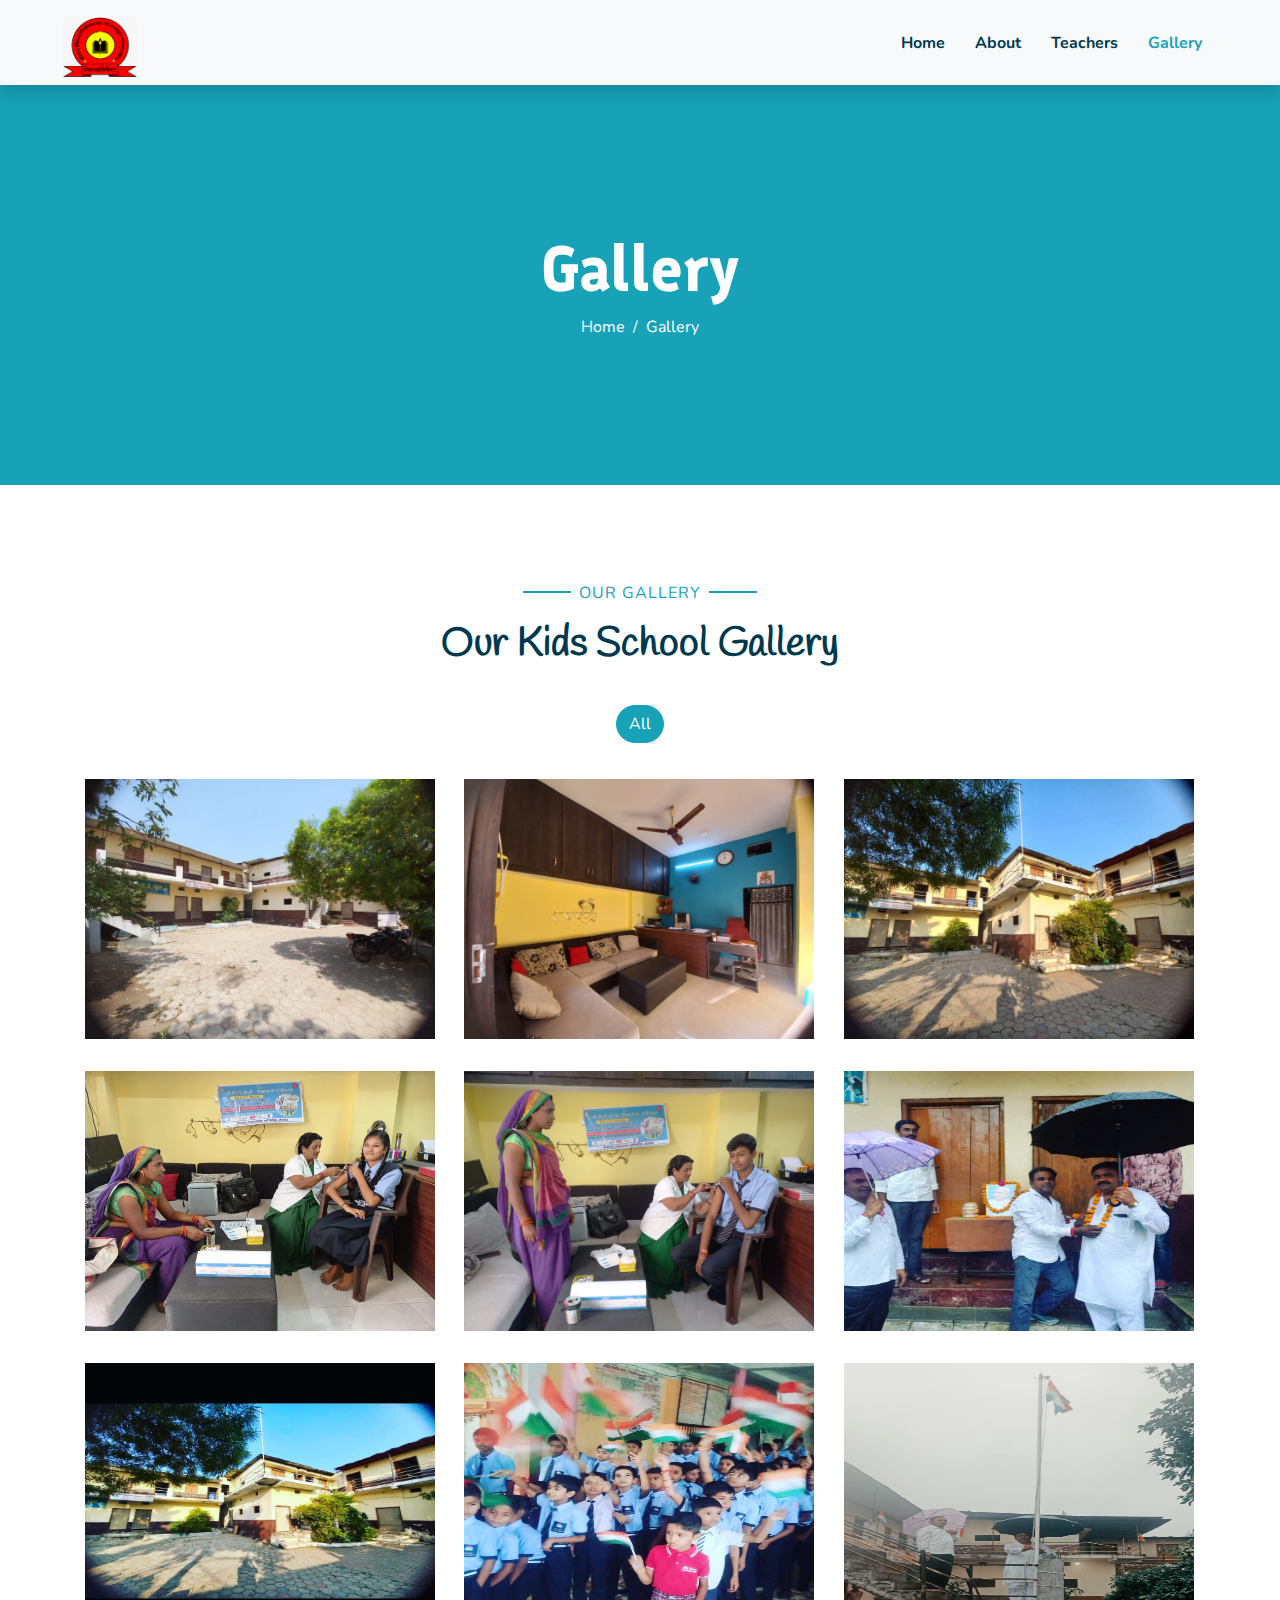
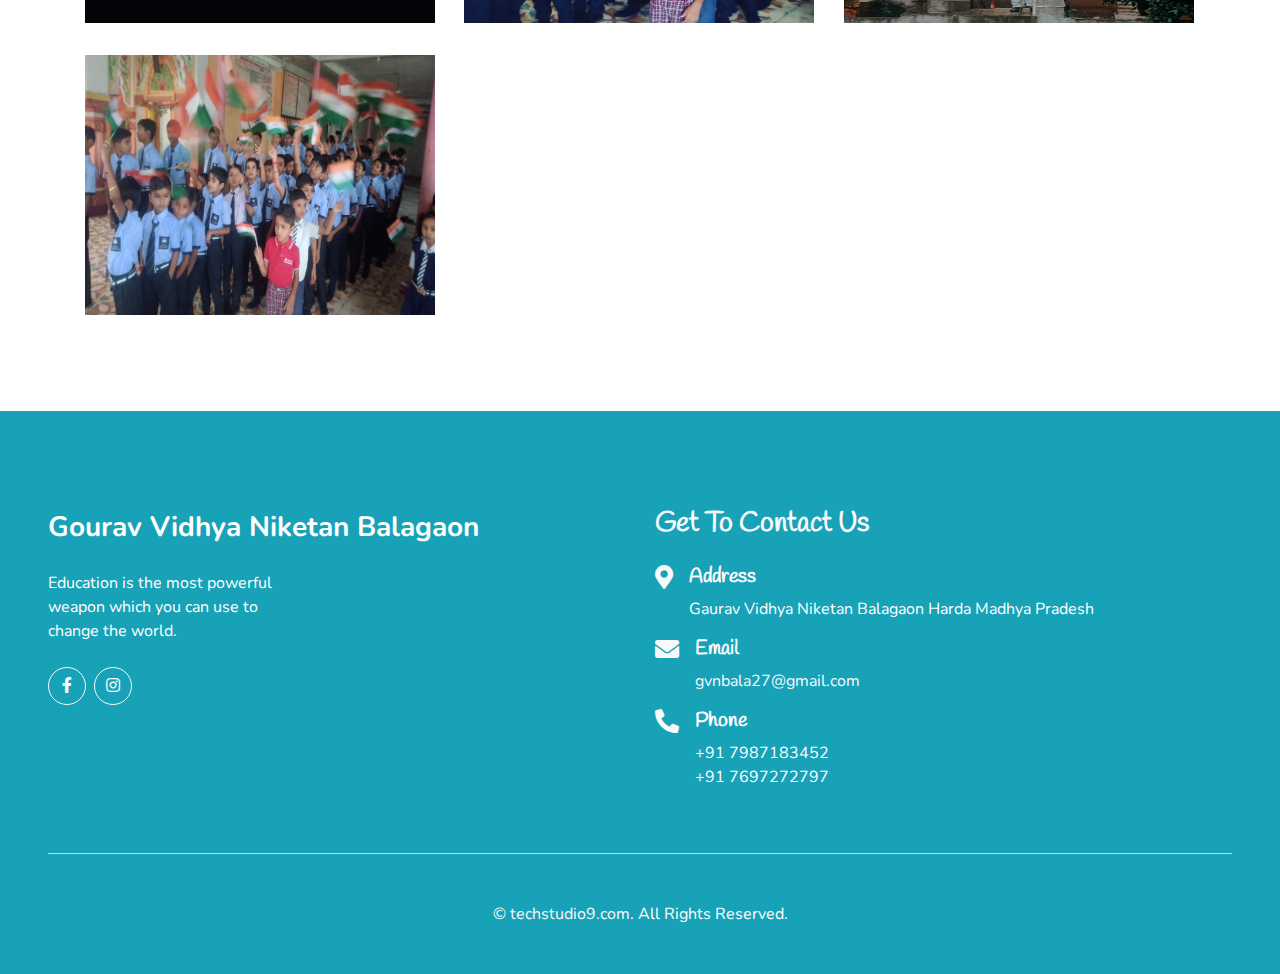
<file: gallery.html>
<!DOCTYPE html>
<html lang="en">

<head>
    <meta charset="utf-8">
    <title>Gauravvidhyaniketan</title>
    <meta content="width=device-width, initial-scale=1.0" name="viewport">
    <meta content="Free HTML Templates" name="keywords">
    <meta content="Free HTML Templates" name="description">

    <!-- Favicon -->
    <link href="img/schoolLogo.jpeg" rel="icon">

    <!-- Google Web Fonts -->
    <link rel="preconnect" href="https://fonts.gstatic.com">
    <link href="https://fonts.googleapis.com/css2?family=Handlee&family=Nunito&display=swap" rel="stylesheet">

    <!-- Finlandica Goole Fonts  -->
    <link rel="preconnect" href="https://fonts.googleapis.com">
    <link rel="preconnect" href="https://fonts.gstatic.com" crossorigin>
    <link href="https://fonts.googleapis.com/css2?family=Finlandica:wght@500&display=swap" rel="stylesheet">

    <!-- Google Web Fonts -->
    <link rel="preconnect" href="https://fonts.gstatic.com">
    <link href="https://fonts.googleapis.com/css2?family=Handlee&family=Nunito&display=swap" rel="stylesheet">

    <!-- Font Awesome -->
    <link href="https://cdnjs.cloudflare.com/ajax/libs/font-awesome/5.10.0/css/all.min.css" rel="stylesheet">

    <!-- Flaticon Font -->
    <link href="lib/flaticon/font/flaticon.css" rel="stylesheet">

    <!-- Libraries Stylesheet -->
    <link href="lib/owlcarousel/assets/owl.carousel.min.css" rel="stylesheet">
    <link href="lib/lightbox/css/lightbox.min.css" rel="stylesheet">

    <!-- Customized Bootstrap Stylesheet -->
    <link href="css/style.css" rel="stylesheet">
</head>

<body>
    <!-- Navbar Start -->
    <div class="container-fluid bg-light position-relative shadow">
        <nav class="navbar navbar-expand-lg bg-light navbar-light py-3 py-lg-0 px-0 px-lg-5">
            <a href="" class="navbar-brand font-weight-bold text-secondary" style="font-size: 50px;">
                <img height="60px" src="./img/schoolLogo.jpeg" class="flaticon-043-teddy-bear ms-5"></img>
            </a>
            <button type="button" class="navbar-toggler" data-toggle="collapse" data-target="#navbarCollapse">
                <span class="navbar-toggler-icon"></span>
            </button>
            <div class="collapse navbar-collapse justify-content-end" id="navbarCollapse">
                <div class="navbar-nav font-weight-bold py-0">
                    <a href="index.html" class="nav-item nav-link">Home</a>
                    <a href="about.html" class="nav-item nav-link">About</a>
                    <a href="team.html" class="nav-item nav-link">Teachers</a>
                    <a href="gallery.html" class="nav-item nav-link active">Gallery</a>
                </div>
            </div>
            <!-- <a href="" class="btn btn-primary px-4">Join Class</a> -->
    </div>
    </nav>
    </div>
    <!-- Navbar End -->

    <!-- Header Start -->
    <div class="container-fluid bg-secondary mb-5">
        <div class="d-flex flex-column align-items-center justify-content-center" style="min-height: 400px">
            <h3 class="display-3 font-weight-bold text-white">Gallery</h3>
            <div class="d-inline-flex text-white">
                <p class="m-0"><a class="text-white" href="./index.html">Home</a></p>
                <p class="m-0 px-2">/</p>
                <p class="m-0">Gallery</p>
            </div>
        </div>
    </div>
    <!-- Header End -->

    <!-- Gallery Start -->
    <div class="container-fluid pt-5 pb-3">
        <div class="container">
            <div class="text-center pb-2">
                <p class="section-title px-5"><span class="px-2">Our Gallery</span></p>
                <h1 class="mb-4">Our Kids School Gallery</h1>
            </div>
            <div class="row">
                <div class="col-12 text-center mb-2">
                    <ul class="list-inline mb-4" id="portfolio-flters">
                        <li class="btn btn-outline-primary m-1 active" data-filter="*">All</li>
                        <!-- <li class="btn btn-outline-primary m-1" data-filter=".first">Playing</li>
                        <li class="btn btn-outline-primary m-1" data-filter=".second">Drawing</li>
                        <li class="btn btn-outline-primary m-1" data-filter=".third">Reading</li> -->
                    </ul>
                </div>
            </div>
            <div class="row portfolio-container">
                <div class="col-lg-4 col-md-6 mb-4 portfolio-item first">
                    <div class="position-relative overflow-hidden mb-2">
                        <img class="img-fluid w-100 gallaryImg" src="img/gallary-1.jpeg" alt="">
                        <div class="portfolio-btn bg-success d-flex align-items-center justify-content-center">
                            <a href="img/gallary-1.jpeg" data-lightbox="portfolio">
                                <img src="./img/eyeforgallary.png">
                            </a>
                        </div>
                    </div>
                </div>
                <div class="col-lg-4 col-md-6 mb-4 portfolio-item second">
                    <div class="position-relative overflow-hidden mb-2">
                        <img class="img-fluid w-100 gallaryImg" src="img/gallary-2.jpeg" alt="">
                        <div class="portfolio-btn bg-success d-flex align-items-center justify-content-center">
                            <a href="img/gallary-2.jpeg" data-lightbox="portfolio">
                                <img src="./img/eyeforgallary.png">
                            </a>
                        </div>
                    </div>
                </div>
                <div class="col-lg-4 col-md-6 mb-4 portfolio-item third">
                    <div class="position-relative overflow-hidden mb-2">
                        <img class="img-fluid w-100 gallaryImg" src="img/gallary-3.jpeg" alt="">
                        <div class="portfolio-btn bg-success d-flex align-items-center justify-content-center">
                            <a href="img/gallary-3.jpeg" data-lightbox="portfolio">
                                <img src="./img/eyeforgallary.png">
                            </a>
                        </div>
                    </div>
                </div>
                <div class="col-lg-4 col-md-6 mb-4 portfolio-item first">
                    <div class="position-relative overflow-hidden mb-2">
                        <img class="img-fluid w-100 gallaryImg" src="img/gallary-4.jpeg" alt="">
                        <div class="portfolio-btn bg-success d-flex align-items-center justify-content-center">
                            <a href="img/gallary-4.jpeg" data-lightbox="portfolio">
                                <img src="./img/eyeforgallary.png">
                            </a>
                        </div>
                    </div>
                </div>
                <div class="col-lg-4 col-md-6 mb-4 portfolio-item second">
                    <div class="position-relative overflow-hidden mb-2">
                        <img class="img-fluid w-100 gallaryImg" src="img/gallary-5.jpeg" alt="">
                        <div class="portfolio-btn bg-success d-flex align-items-center justify-content-center">
                            <a href="img/gallary-5.jpeg" data-lightbox="portfolio">
                                <img src="./img/eyeforgallary.png">
                            </a>
                        </div>
                    </div>
                </div>
                <div class="col-lg-4 col-md-6 mb-4 portfolio-item third">
                    <div class="position-relative overflow-hidden mb-2">
                        <img class="img-fluid w-100 gallaryImg" src="img/gallary-6.jpeg" alt="">
                        <div class="portfolio-btn bg-success d-flex align-items-center justify-content-center">
                            <a href="img/gallary-6.jpeg" data-lightbox="portfolio">
                                <img src="./img/eyeforgallary.png">
                            </a>
                        </div>
                    </div>
                </div>
                <div class="col-lg-4 col-md-6 mb-4 portfolio-item third">
                    <div class="position-relative overflow-hidden mb-2">
                        <img class="img-fluid w-100 gallaryImg" src="img/gallary-7.jpeg" alt="">
                        <div class="portfolio-btn bg-success d-flex align-items-center justify-content-center">
                            <a href="img/gallary-7.jpeg" data-lightbox="portfolio">
                                <img src="./img/eyeforgallary.png">
                            </a>
                        </div>
                    </div>
                </div>
                <div class="col-lg-4 col-md-6 mb-4 portfolio-item third">
                    <div class="position-relative overflow-hidden mb-2">
                        <img class="img-fluid w-100 gallaryImg" src="img/gallary-8.jpeg" alt="">
                        <div class="portfolio-btn bg-success d-flex align-items-center justify-content-center">
                            <a href="img/gallary-8.jpeg" data-lightbox="portfolio">
                                <img src="./img/eyeforgallary.png">
                            </a>
                        </div>
                    </div>
                </div>
                <div class="col-lg-4 col-md-6 mb-4 portfolio-item third">
                    <div class="position-relative overflow-hidden mb-2">
                        <img class="img-fluid w-100 gallaryImg" src="img/gallary-9.jpeg" alt="">
                        <div class="portfolio-btn bg-success d-flex align-items-center justify-content-center">
                            <a href="img/gallary-9.jpeg" data-lightbox="portfolio">
                                <img src="./img/eyeforgallary.png">
                            </a>
                        </div>
                    </div>
                </div>
                <div class="col-lg-4 col-md-6 mb-4 portfolio-item third">
                    <div class="position-relative overflow-hidden mb-2">
                        <img class="img-fluid w-100 gallaryImg" src="img/gallary-10.jpeg" alt="">
                        <div class="portfolio-btn bg-success d-flex align-items-center justify-content-center">
                            <a href="img/gallary-10.jpeg" data-lightbox="portfolio">
                                <img src="./img/eyeforgallary.png">
                            </a>
                        </div>
                    </div>
                </div>
            </div>
        </div>
    </div>
    <!-- Gallery End -->

    <!-- Footer Start -->
    <div class="container-fluid footerBG text-white mt-5 py-5 px-sm-3 px-md-5">
        <div class="row pt-5">
            <div class="col-lg-6 col-md-6 mb-5">
                <a href="" class="navbar-brand font-weight-bold text-primary m-0 mb-4 p-0 footerHead">
                    <span class="text-white">Gourav Vidhya Niketan Balagaon</span>
                </a>
                <p>Education is the most powerful <br />weapon which you can use to <br /> change the world.</p>
                <div class="d-flex justify-content-start mt-4">
                    <a class="btn btn-outline-light rounded-circle text-center mr-2 px-0"
                        style="width: 38px; height: 38px;" href="https://www.facebook.com/gauravvidhyaniketan.balagaon"
                        target="_blank"><i class="fab fa-facebook-f"></i></a>
                    <a class="btn btn-outline-light rounded-circle text-center mr-2 px-0"
                        style="width: 38px; height: 38px;" href="https://www.instagram.com/gauravvidhyaniketan/"
                        target="_blank"><i class="fab fa-instagram"></i></a>
                </div>
            </div>
            <div class="col-lg-6 col-md-6 mb-5">
                <h3 class="text-light mb-4">Get To Contact Us</h3>
                <div class="d-flex">
                    <a target="_blank"
                        href="https://www.google.com/maps/place/Gaurav+vidhya+niketan/@22.2594168,77.1261407,15z/data=!4m9!1m2!2m1!1sgorav+vidhya+niketan+balagaon!3m5!1s0x397d79ae07d0d2f9:0x18b520402eda90ad!8m2!3d22.2593355!4d77.1426109!15sCh1nb3JhdiB2aWRoeWEgbmlrZXRhbiBiYWxhZ2FvbpIBBnNjaG9vbOABAA">
                        <h4 class="fa fa-map-marker-alt text-light"></h4>
                    </a>
                    <div class="pl-3">
                        <h5 class="text-white">Address</h5>
                        <!-- <p>123 Street, New York, USA</p> -->
                        <p>Gaurav Vidhya Niketan Balagaon Harda Madhya Pradesh</p>
                    </div>
                </div>
                <div class="d-flex">
                    <h4 class="fa fa-envelope text-light"></h4>
                    <div class="pl-3 mb-3">
                        <h5 class="text-light">Email</h5>
                        <a target="_blank" class="text-light"
                            href="https://mail.google.com/mail/u/0/?fs=1&tf=cm&source=mailto&to=gvnbala27@gmail.com">gvnbala27@gmail.com</a>
                    </div>
                </div>
                <div class="d-flex">
                    <h4 class="fa fa-phone-alt text-light"></h4>
                    <div class="pl-3">
                        <h5 class="text-white">Phone</h5>
                        <p class="mb-0">+91 7987183452</p>
                        <p>+91 7697272797</p>
                    </div>
                </div>
            </div>
        </div>
        <div class="container-fluid pt-5" style="border-top: 1px solid #d9d0cf;">
            <p class="m-0 text-center text-white">
                &copy; <a class="text-light" target="_blank" href="https://techstudio9.com/">techstudio9.com</a>.
                All Rights
                Reserved.
            </p>
        </div>
    </div>
    <!-- Footer End -->

    <!-- Back to Top -->
    <a href="#" class="btn btn-dark p-3 back-to-top"><i class="fa fa-angle-double-up"></i></a>

    <!-- JavaScript Libraries -->
    <script src="https://code.jquery.com/jquery-3.4.1.min.js"></script>
    <script src="https://stackpath.bootstrapcdn.com/bootstrap/4.4.1/js/bootstrap.bundle.min.js"></script>
    <script src="lib/easing/easing.min.js"></script>
    <script src="lib/owlcarousel/owl.carousel.min.js"></script>
    <script src="lib/isotope/isotope.pkgd.min.js"></script>
    <script src="lib/lightbox/js/lightbox.min.js"></script>

    <!-- Contact Javascript File -->
    <script src="mail/jqBootstrapValidation.min.js"></script>
    <script src="mail/contact.js"></script>

    <!-- Template Javascript -->
    <script src="js/main.js"></script>
</body>

</html>
</file>
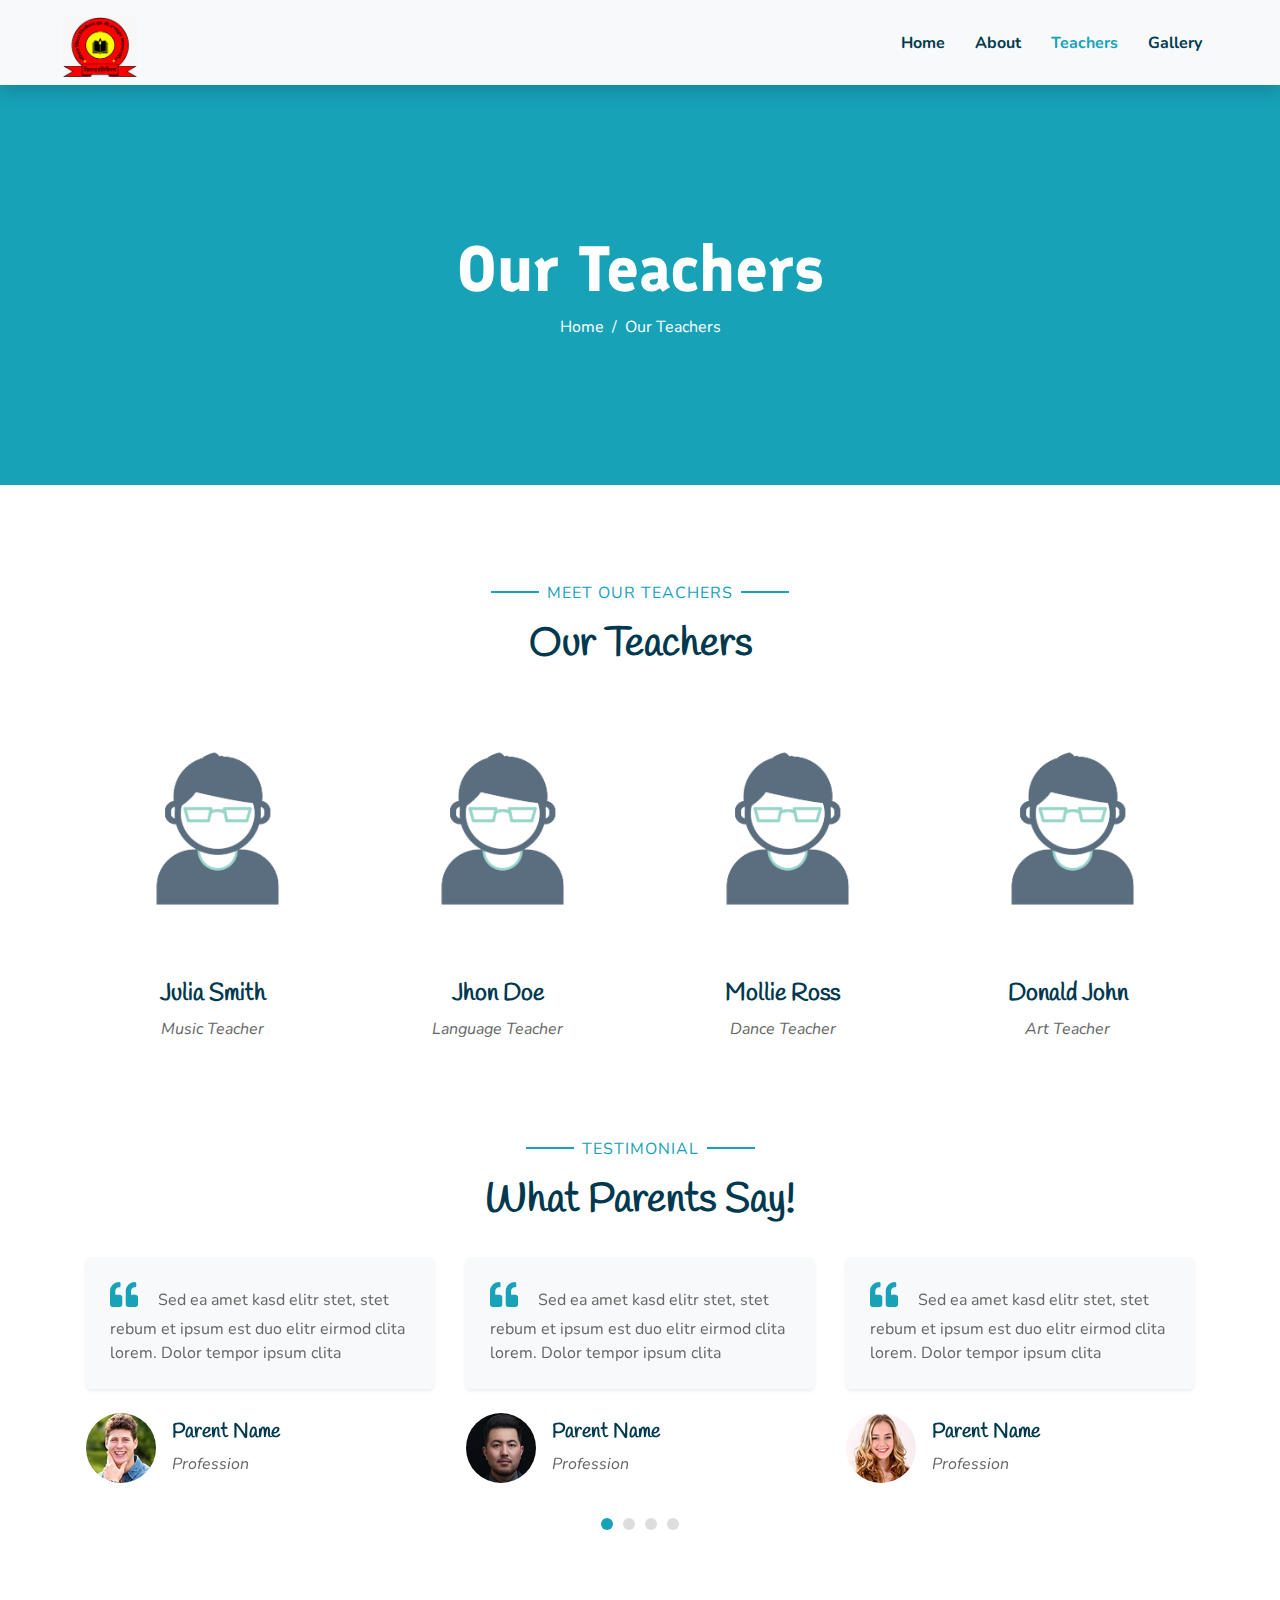
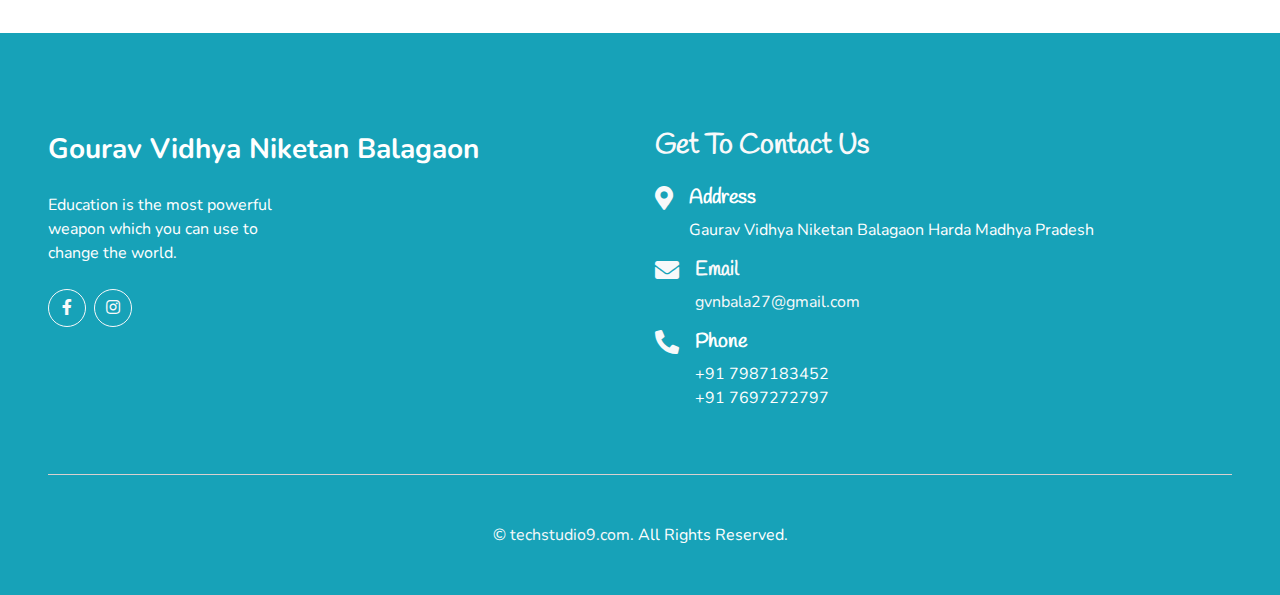
<file: team.html>
<!DOCTYPE html>
<html lang="en">

<head>
    <meta charset="utf-8">
    <title>Gauravvidhyaniketan</title>
    <meta content="width=device-width, initial-scale=1.0" name="viewport">
    <meta content="Free HTML Templates" name="keywords">
    <meta content="Free HTML Templates" name="description">

    <!-- Favicon -->
    <link href="img/schoolLogo.jpeg" rel="icon">

    <!-- Google Web Fonts -->
    <link rel="preconnect" href="https://fonts.gstatic.com">
    <link href="https://fonts.googleapis.com/css2?family=Handlee&family=Nunito&display=swap" rel="stylesheet">

    <!-- Finlandica Goole Fonts  -->
    <link rel="preconnect" href="https://fonts.googleapis.com">
    <link rel="preconnect" href="https://fonts.gstatic.com" crossorigin>
    <link href="https://fonts.googleapis.com/css2?family=Finlandica:wght@500&display=swap" rel="stylesheet">

    <!-- Google Web Fonts -->
    <link rel="preconnect" href="https://fonts.gstatic.com">
    <link href="https://fonts.googleapis.com/css2?family=Handlee&family=Nunito&display=swap" rel="stylesheet">

    <!-- Font Awesome -->
    <link href="https://cdnjs.cloudflare.com/ajax/libs/font-awesome/5.10.0/css/all.min.css" rel="stylesheet">

    <!-- Flaticon Font -->
    <link href="lib/flaticon/font/flaticon.css" rel="stylesheet">

    <!-- Libraries Stylesheet -->
    <link href="lib/owlcarousel/assets/owl.carousel.min.css" rel="stylesheet">
    <link href="lib/lightbox/css/lightbox.min.css" rel="stylesheet">

    <!-- Customized Bootstrap Stylesheet -->
    <link href="css/style.css" rel="stylesheet">
</head>

<body>
    <!-- Navbar Start -->
    <div class="container-fluid bg-light position-relative shadow">
        <nav class="navbar navbar-expand-lg bg-light navbar-light py-3 py-lg-0 px-0 px-lg-5">
            <a href="" class="navbar-brand font-weight-bold text-secondary" style="font-size: 50px;">
                <img height="60px" src="./img/schoolLogo.jpeg" class="flaticon-043-teddy-bear ms-5"></img>
            </a>
            <button type="button" class="navbar-toggler" data-toggle="collapse" data-target="#navbarCollapse">
                <span class="navbar-toggler-icon"></span>
            </button>
            <div class="collapse navbar-collapse justify-content-end" id="navbarCollapse">
                <div class="navbar-nav font-weight-bold py-0">
                    <a href="index.html" class="nav-item nav-link">Home</a>
                    <a href="about.html" class="nav-item nav-link">About</a>
                    <a href="team.html" class="nav-item nav-link active">Teachers</a>
                    <a href="gallery.html" class="nav-item nav-link">Gallery</a>
                </div>
                <!-- <a href="" class="btn btn-primary px-4">Join Class</a> -->
            </div>
        </nav>
    </div>
    <!-- Navbar End -->


    <!-- Header Start -->
    <div class="container-fluid bg-secondary mb-5">
        <div class="d-flex flex-column align-items-center justify-content-center" style="min-height: 400px">
            <h3 class="display-3 font-weight-bold text-white">Our Teachers</h3>
            <div class="d-inline-flex text-white">
                <p class="m-0"><a class="text-white" href="./index.html">Home</a></p>
                <p class="m-0 px-2">/</p>
                <p class="m-0">Our Teachers</p>
            </div>
        </div>
    </div>
    <!-- Header End -->


    <!-- Team Start -->
    <div class="container-fluid pt-5">
        <div class="container">
            <div class="text-center pb-2">
                <p class="section-title px-5"><span class="px-2">Meet Our Teachers</span></p>
                <h1 class="mb-4">Our Teachers</h1>
            </div>
            <div class="row">
                <div class="col-md-6 col-lg-3 text-center team mb-5">
                    <div class="position-relative overflow-hidden mb-4" style="border-radius: 100%;">
                        <img class="img-fluid w-100" src="img/user1.jpg" alt="">
                        <div
                            class="team-social d-flex align-items-center justify-content-center w-100 h-100 position-absolute">
                            <!-- <a class="btn btn-outline-light text-center mr-2 px-0" style="width: 38px; height: 38px;"
                                href="#"><i class="fab fa-twitter"></i></a> -->
                            <a class="btn btn-outline-light text-center mr-2 px-0" style="width: 38px; height: 38px;"
                                href="#"><i class="fab fa-facebook-f"></i></a>
                            <a class="btn btn-outline-light text-center px-0" style="width: 38px; height: 38px;"
                                href="#" target="_blank"><i class="fab fa-instagram"></i></a>
                        </div>
                    </div>
                    <h4>Julia Smith</h4>
                    <i>Music Teacher</i>
                </div>
                <div class="col-md-6 col-lg-3 text-center team mb-5">
                    <div class="position-relative overflow-hidden mb-4" style="border-radius: 100%;">
                        <img class="img-fluid w-100" src="img/user1.jpg" alt="">
                        <div
                            class="team-social d-flex align-items-center justify-content-center w-100 h-100 position-absolute">
                            <!-- <a class="btn btn-outline-light text-center mr-2 px-0" style="width: 38px; height: 38px;"
                                href="#"><i class="fab fa-twitter"></i></a> -->
                            <a class="btn btn-outline-light text-center mr-2 px-0" style="width: 38px; height: 38px;"
                                href="#"><i class="fab fa-facebook-f"></i></a>
                            <a class="btn btn-outline-light text-center px-0" style="width: 38px; height: 38px;"
                                href="#" target="_blank"><i class="fab fa-instagram"></i></a>
                        </div>
                    </div>
                    <h4>Jhon Doe</h4>
                    <i>Language Teacher</i>
                </div>
                <div class="col-md-6 col-lg-3 text-center team mb-5">
                    <div class="position-relative overflow-hidden mb-4" style="border-radius: 100%;">
                        <img class="img-fluid w-100" src="img/user1.jpg" alt="">
                        <div
                            class="team-social d-flex align-items-center justify-content-center w-100 h-100 position-absolute">
                            <!-- <a class="btn btn-outline-light text-center mr-2 px-0" style="width: 38px; height: 38px;"
                                href="#"><i class="fab fa-twitter"></i></a> -->
                            <a class="btn btn-outline-light text-center mr-2 px-0" style="width: 38px; height: 38px;"
                                href="#"><i class="fab fa-facebook-f"></i></a>
                            <a class="btn btn-outline-light text-center px-0" style="width: 38px; height: 38px;"
                                href="#" target="_blank"><i class="fab fa-instagram"></i></a>
                        </div>
                    </div>
                    <h4>Mollie Ross</h4>
                    <i>Dance Teacher</i>
                </div>
                <div class="col-md-6 col-lg-3 text-center team mb-5">
                    <div class="position-relative overflow-hidden mb-4" style="border-radius: 100%;">
                        <img class="img-fluid w-100" src="img/user1.jpg" alt="">
                        <div
                            class="team-social d-flex align-items-center justify-content-center w-100 h-100 position-absolute">
                            <!-- <a class="btn btn-outline-light text-center mr-2 px-0" style="width: 38px; height: 38px;"
                                href="#"><i class="fab fa-twitter"></i></a> -->
                            <a class="btn btn-outline-light text-center mr-2 px-0" style="width: 38px; height: 38px;"
                                href="#"><i class="fab fa-facebook-f"></i></a>
                            <a class="btn btn-outline-light text-center px-0" style="width: 38px; height: 38px;"
                                href="#" target="_blank"><i class="fab fa-instagram"></i></a>
                        </div>
                    </div>
                    <h4>Donald John</h4>
                    <i>Art Teacher</i>
                </div>
            </div>
        </div>
    </div>
    <!-- Team End -->


    <!-- Testimonial Start -->
    <div class="container-fluid py-5">
        <div class="container p-0">
            <div class="text-center pb-2">
                <p class="section-title px-5"><span class="px-2">Testimonial</span></p>
                <h1 class="mb-4">What Parents Say!</h1>
            </div>
            <div class="owl-carousel testimonial-carousel">
                <div class="testimonial-item px-3">
                    <div class="bg-light shadow-sm rounded mb-4 p-4">
                        <h3 class="fas fa-quote-left text-primary mr-3"></h3>
                        Sed ea amet kasd elitr stet, stet rebum et ipsum est duo elitr eirmod clita lorem. Dolor tempor
                        ipsum clita
                    </div>
                    <div class="d-flex align-items-center">
                        <img class="rounded-circle" src="img/testimonial-1.jpg" style="width: 70px; height: 70px;"
                            alt="Image">
                        <div class="pl-3">
                            <h5>Parent Name</h5>
                            <i>Profession</i>
                        </div>
                    </div>
                </div>
                <div class="testimonial-item px-3">
                    <div class="bg-light shadow-sm rounded mb-4 p-4">
                        <h3 class="fas fa-quote-left text-primary mr-3"></h3>
                        Sed ea amet kasd elitr stet, stet rebum et ipsum est duo elitr eirmod clita lorem. Dolor tempor
                        ipsum clita
                    </div>
                    <div class="d-flex align-items-center">
                        <img class="rounded-circle" src="img/testimonial-2.jpg" style="width: 70px; height: 70px;"
                            alt="Image">
                        <div class="pl-3">
                            <h5>Parent Name</h5>
                            <i>Profession</i>
                        </div>
                    </div>
                </div>
                <div class="testimonial-item px-3">
                    <div class="bg-light shadow-sm rounded mb-4 p-4">
                        <h3 class="fas fa-quote-left text-primary mr-3"></h3>
                        Sed ea amet kasd elitr stet, stet rebum et ipsum est duo elitr eirmod clita lorem. Dolor tempor
                        ipsum clita
                    </div>
                    <div class="d-flex align-items-center">
                        <img class="rounded-circle" src="img/testimonial-3.jpg" style="width: 70px; height: 70px;"
                            alt="Image">
                        <div class="pl-3">
                            <h5>Parent Name</h5>
                            <i>Profession</i>
                        </div>
                    </div>
                </div>
                <div class="testimonial-item px-3">
                    <div class="bg-light shadow-sm rounded mb-4 p-4">
                        <h3 class="fas fa-quote-left text-primary mr-3"></h3>
                        Sed ea amet kasd elitr stet, stet rebum et ipsum est duo elitr eirmod clita lorem. Dolor tempor
                        ipsum clita
                    </div>
                    <div class="d-flex align-items-center">
                        <img class="rounded-circle" src="img/testimonial-4.jpg" style="width: 70px; height: 70px;"
                            alt="Image">
                        <div class="pl-3">
                            <h5>Parent Name</h5>
                            <i>Profession</i>
                        </div>
                    </div>
                </div>
            </div>
        </div>
    </div>
    <!-- Testimonial End -->

    <!-- Footer Start -->
    <div class="container-fluid footerBG text-white mt-5 py-5 px-sm-3 px-md-5">
        <div class="row pt-5">
            <div class="col-lg-6 col-md-6 mb-5">
                <a href="" class="navbar-brand font-weight-bold text-primary m-0 mb-4 p-0 footerHead">
                    <span class="text-white">Gourav Vidhya Niketan Balagaon</span>
                </a>
                <p>Education is the most powerful <br />weapon which you can use to <br /> change the world.</p>
                <div class="d-flex justify-content-start mt-4">
                    <a class="btn btn-outline-light rounded-circle text-center mr-2 px-0"
                        style="width: 38px; height: 38px;" href="https://www.facebook.com/gauravvidhyaniketan.balagaon"
                        target="_blank"><i class="fab fa-facebook-f"></i></a>
                    <a class="btn btn-outline-light rounded-circle text-center mr-2 px-0"
                        style="width: 38px; height: 38px;" href="https://www.instagram.com/gauravvidhyaniketan/"
                        target="_blank"><i class="fab fa-instagram"></i></a>
                </div>
            </div>
            <div class="col-lg-6 col-md-6 mb-5">
                <h3 class="text-light mb-4">Get To Contact Us</h3>
                <div class="d-flex">
                    <a target="_blank"
                        href="https://www.google.com/maps/place/Gaurav+vidhya+niketan/@22.2594168,77.1261407,15z/data=!4m9!1m2!2m1!1sgorav+vidhya+niketan+balagaon!3m5!1s0x397d79ae07d0d2f9:0x18b520402eda90ad!8m2!3d22.2593355!4d77.1426109!15sCh1nb3JhdiB2aWRoeWEgbmlrZXRhbiBiYWxhZ2FvbpIBBnNjaG9vbOABAA">
                        <h4 class="fa fa-map-marker-alt text-light"></h4>
                    </a>
                    <div class="pl-3">
                        <h5 class="text-white">Address</h5>
                        <!-- <p>123 Street, New York, USA</p> -->
                        <p>Gaurav Vidhya Niketan Balagaon Harda Madhya Pradesh</p>
                    </div>
                </div>
                <div class="d-flex">
                    <h4 class="fa fa-envelope text-light"></h4>
                    <div class="pl-3 mb-3">
                        <h5 class="text-light">Email</h5>
                        <a target="_blank" class="text-light"
                            href="https://mail.google.com/mail/u/0/?fs=1&tf=cm&source=mailto&to=gvnbala27@gmail.com">gvnbala27@gmail.com</a>
                    </div>
                </div>
                <div class="d-flex">
                    <h4 class="fa fa-phone-alt text-light"></h4>
                    <div class="pl-3">
                        <h5 class="text-white">Phone</h5>
                        <p class="mb-0">+91 7987183452</p>
                        <p>+91 7697272797</p>
                    </div>
                </div>
            </div>
        </div>
        <div class="container-fluid pt-5" style="border-top: 1px solid #d9d0cf;">
            <p class="m-0 text-center text-white">
                &copy; <a class="text-light" target="_blank" href="https://techstudio9.com/">techstudio9.com</a>.
                All Rights
                Reserved.
            </p>
        </div>
    </div>
    <!-- Footer End -->


    <!-- Back to Top -->
    <a href="#" class="btn btn-dark p-3 back-to-top"><i class="fa fa-angle-double-up"></i></a>


    <!-- JavaScript Libraries -->
    <script src="https://code.jquery.com/jquery-3.4.1.min.js"></script>
    <script src="https://stackpath.bootstrapcdn.com/bootstrap/4.4.1/js/bootstrap.bundle.min.js"></script>
    <script src="lib/easing/easing.min.js"></script>
    <script src="lib/owlcarousel/owl.carousel.min.js"></script>
    <script src="lib/isotope/isotope.pkgd.min.js"></script>
    <script src="lib/lightbox/js/lightbox.min.js"></script>

    <!-- Contact Javascript File -->
    <script src="mail/jqBootstrapValidation.min.js"></script>
    <script src="mail/contact.js"></script>

    <!-- Template Javascript -->
    <script src="js/main.js"></script>
</body>

</html>
</file>
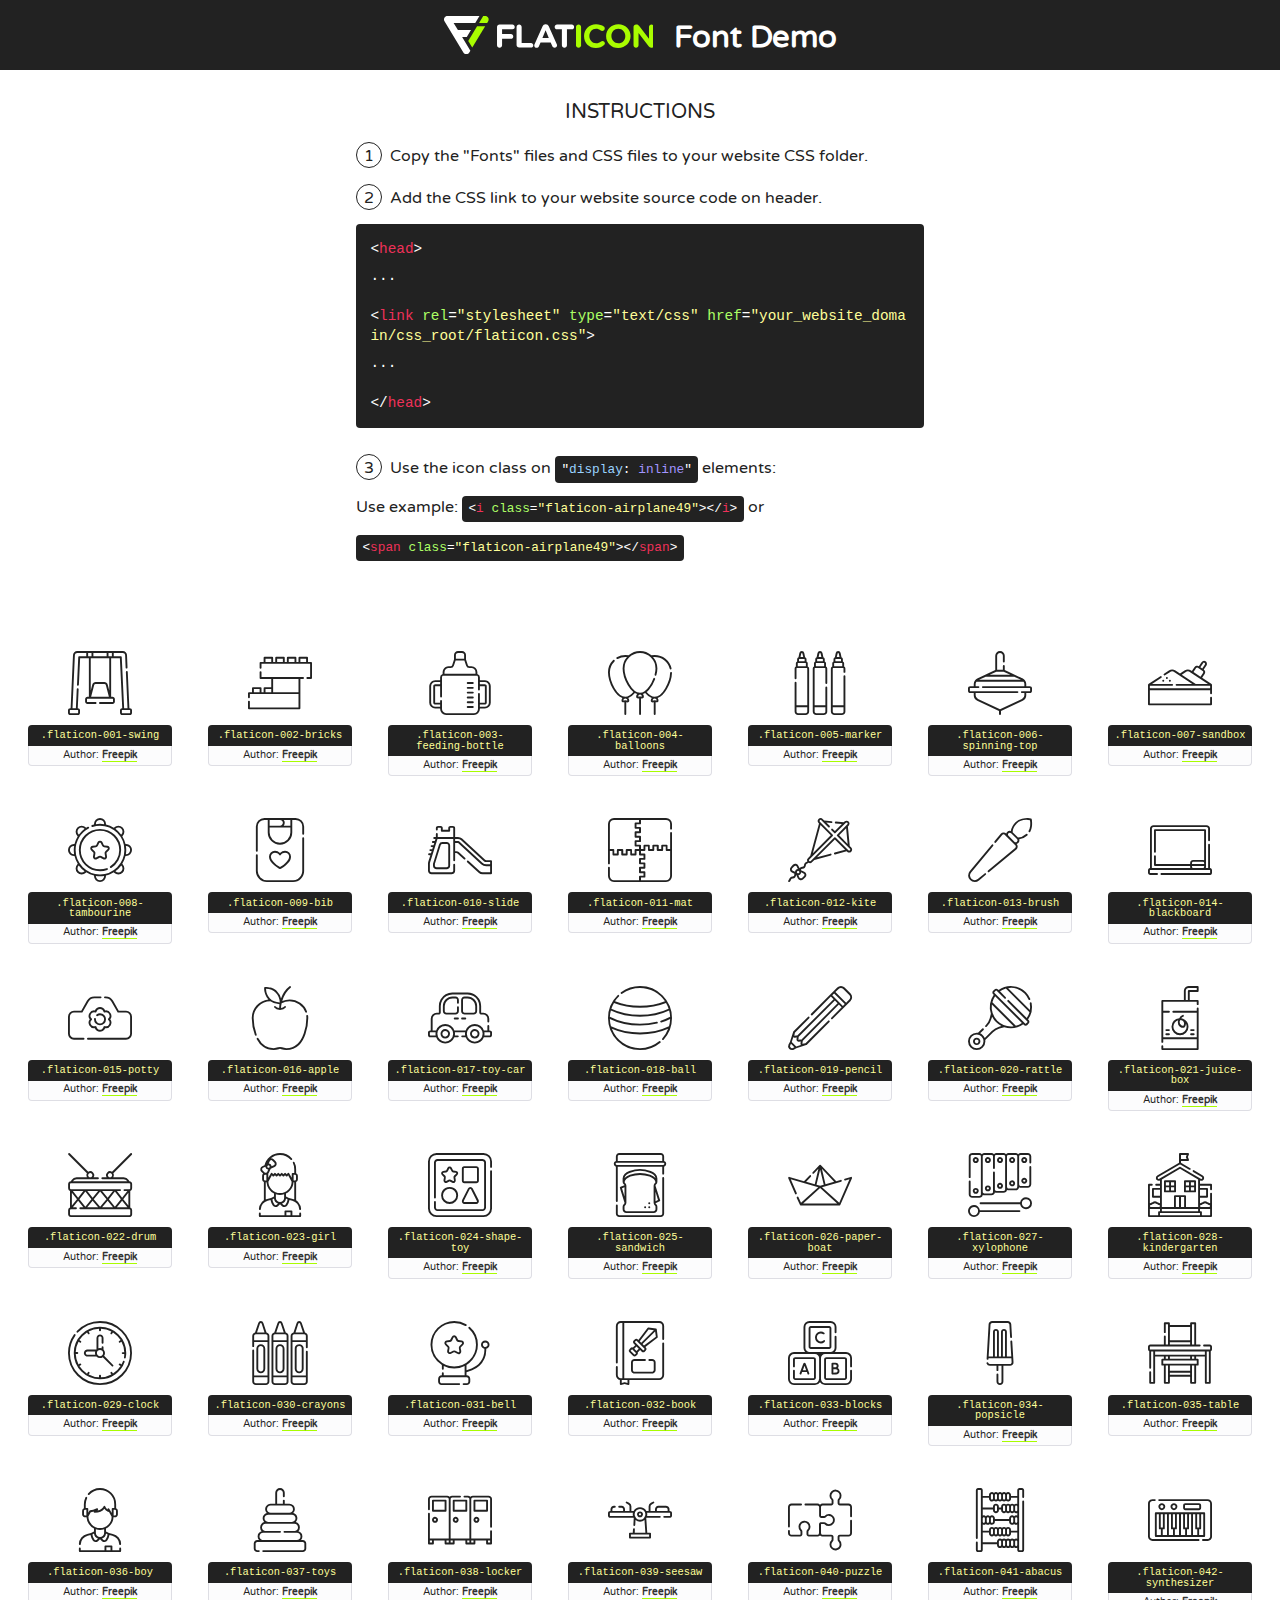
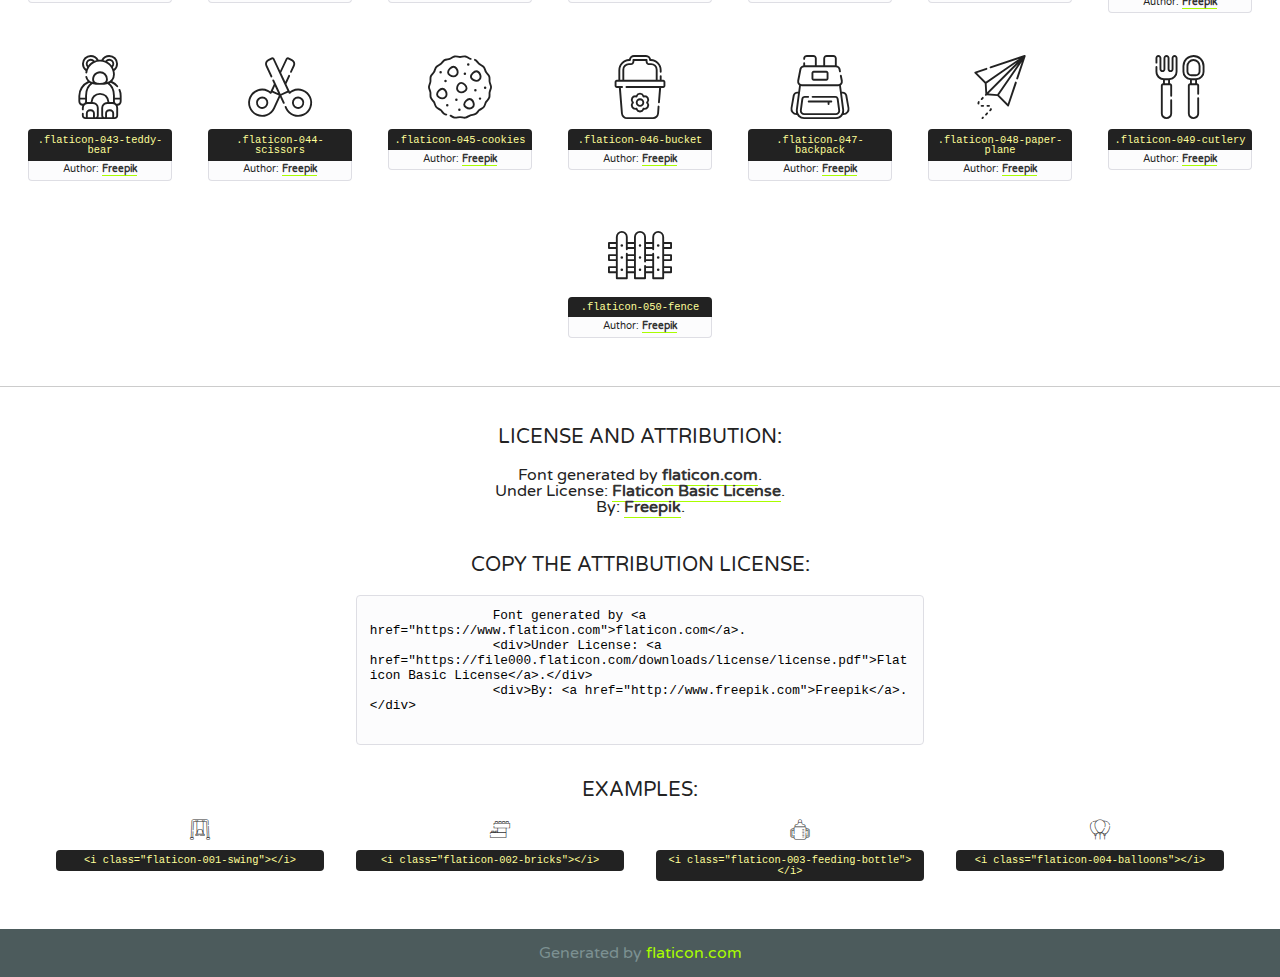
<file: lib/flaticon/font/flaticon.html>
<!DOCTYPE html>
<!--
  Flaticon icon font: Flaticon
  Creation date: 11/06/2020 07:22
-->
<html>
    <!DOCTYPE html>

    <head>
        <title>Flaticon WebFont</title>
        <link href="http://fonts.googleapis.com/css?family=Varela+Round" rel="stylesheet" type="text/css" />
        <link rel="stylesheet" type="text/css" href="flaticon.css">
        <meta charset="UTF-8">
        <style>
            html, body, div, span, applet, object, iframe,
            h1, h2, h3, h4, h5, h6, p, blockquote, pre,
            a, abbr, acronym, address, big, cite, code,
            del, dfn, em, img, ins, kbd, q, s, samp,
            small, strike, strong, sub, sup, tt, var,
            b, u, i, center,
            dl, dt, dd, ol, ul, li,
            fieldset, form, label, legend,
            table, caption, tbody, tfoot, thead, tr, th, td,
            article, aside, canvas, details, embed,
            figure, figcaption, footer, header, hgroup,
            menu, nav, output, ruby, section, summary,
            time, mark, audio, video {
                margin: 0;
                padding: 0;
                border: 0;
                font-size: 100%;
                font: inherit;
                vertical-align: baseline;
            }
            /* HTML5 display-role reset for older browsers */
            article, aside, details, figcaption, figure,
            footer, header, hgroup, menu, nav, section {
                display: block;
            }
            body {
                line-height: 1;
            }
            ol, ul {
                list-style: none;
            }
            blockquote, q {
                quotes: none;
            }
            blockquote:before, blockquote:after,
            q:before, q:after {
                content: '';
                content: none;
            }
            table {
                border-collapse: collapse;
                border-spacing: 0;
            }
            body {
                font-family: 'Varela Round', Helvetica, Arial, sans-serif;
                font-size: 16px;
                color: #222;
            }
            a {
                color: #333;
                border-bottom: 1px solid #a9fd00;
                font-weight: bold;
                text-decoration: none;
            }
            * {
                -moz-box-sizing: border-box;
                -webkit-box-sizing: border-box;
                box-sizing: border-box;
                margin: 0;
                padding: 0;
            }
            [class^="flaticon-"]:before, [class*=" flaticon-"]:before, [class^="flaticon-"]:after, [class*=" flaticon-"]:after {
                font-family: Flaticon;
                font-size: 30px;
                font-style: normal;
                margin-left: 20px;
                color: #333;
            }
            .wrapper {
                max-width: 600px;
                margin: auto;
                padding: 0 1em;
            }
            .title {
                font-size: 1.25em;
                text-align: center;
                margin-bottom: 1em;
                text-transform: uppercase;
            }
            header {
                text-align: center;
                background-color: #222;
                color: #fff;
                padding: 1em;
            }
            header .logo {
                width: 210px;
                height: 38px;
                display: inline-block;
                vertical-align: middle;
                margin-right: 1em;
                border: none;
            }
            header strong {
                font-size: 1.95em;
                font-weight: bold;
                vertical-align: middle;
                margin-top: 5px;
                display: inline-block;
            }
            .demo {
                margin: 2em auto;
                line-height: 1.25em;
            }
            .demo ul li {
                margin-bottom: 1em;
            }
            .demo ul li .num {
                color: #222;
                border-radius: 20px;
                display: inline-block;
                width: 26px;
                padding: 3px;
                height: 26px;
                text-align: center;
                margin-right: 0.5em;
                border: 1px solid #222;
            }
            .demo ul li code {
                background-color: #222;
                border-radius: 4px;
                padding: 0.25em 0.5em;
                display: inline-block;
                color: #fff;
                font-family: Consolas,Monaco,Lucida Console,Liberation Mono,DejaVu Sans Mono,Bitstream Vera Sans Mono,Courier New, monospace;
                font-weight: lighter;
                margin-top: 1em;
                font-size: 0.8em;
                word-break: break-all;
            }
            .demo ul li code.big {
                padding: 1em;
                font-size: 0.9em;
            }
            .demo ul li code .red {
                color: #EF3159;
            }
            .demo ul li code .green {
                color: #ACFF65;
            }
            .demo ul li code .yellow {
                color: #FFFF99;
            }
            .demo ul li code .blue {
                color: #99D3FF;
            }
            .demo ul li code .purple {
                color: #A295FF;
            }
            .demo ul li code .dots {
                margin-top: 0.5em;
                display: block;
            }
            #glyphs {
                border-bottom: 1px solid #ccc;
                padding: 2em 0;
                text-align: center;
            }
            .glyph {
                display: inline-block;
                width: 9em;
                margin: 1em;
                text-align: center;
                vertical-align: top;
                background: #FFF;
            }
            .glyph .glyph-icon {
                padding: 10px;
                display: block;
                font-family:"Flaticon";
                font-size: 64px;
                line-height: 1;
            }
            .glyph .glyph-icon:before {
                font-size: 64px;
                color: #222;
                margin-left: 0;
            }
            .class-name {
                font-size: 0.65em;
                background-color: #222;
                color: #fff;
                border-radius: 4px 4px 0 0;
                padding: 0.5em;
                color: #FFFF99;
                font-family: Consolas,Monaco,Lucida Console,Liberation Mono,DejaVu Sans Mono,Bitstream Vera Sans Mono,Courier New, monospace;
            }
            .author-name {
                font-size: 0.6em;
                background-color: #fcfcfd;
                border: 1px solid #DEDEE4;
                border-top: 0;
                border-radius: 0 0 4px 4px;
                padding: 0.5em;
            }
            .class-name:last-child {
                font-size: 10px;
                color:#888;
            }
            .class-name:last-child a {
                font-size: 10px;
                color:#555;
            }
            .class-name:last-child a:hover {
                color:#a9fd00;
            }
            .glyph > input {
                display: block;
                width: 100px;
                margin: 5px auto;
                text-align: center;
                font-size: 12px;
                cursor: text;
            }
            .glyph > input.icon-input {
                font-family:"Flaticon";
                font-size: 16px;
                margin-bottom: 10px;
            }
            .attribution .title {
                margin-top: 2em;
            }
            .attribution textarea {
                background-color: #fcfcfd;
                padding: 1em;
                border: none;
                box-shadow: none;
                border: 1px solid #DEDEE4;
                border-radius: 4px;
                resize: none;
                width: 100%;
                height: 150px;
                font-size: 0.8em;
                font-family: Consolas,Monaco,Lucida Console,Liberation Mono,DejaVu Sans Mono,Bitstream Vera Sans Mono,Courier New, monospace;
                -webkit-appearance: none;
            }
            .iconsuse {
                margin: 2em auto;
                text-align: center;
                max-width: 1200px;
            }
            .iconsuse:after {
                content: '';
                display: table;
                clear: both;
            }
            .iconsuse .image {
                float: left;
                width: 25%;
                padding: 0 1em;
            }
            .iconsuse .image p {
                margin-bottom: 1em;
            }
            .iconsuse .image span {
                display: block;
                font-size: 0.65em;
                background-color: #222;
                color: #fff;
                border-radius: 4px;
                padding: 0.5em;
                color: #FFFF99;
                margin-top: 1em;
                font-family: Consolas,Monaco,Lucida Console,Liberation Mono,DejaVu Sans Mono,Bitstream Vera Sans Mono,Courier New, monospace;
            }
            #footer {
                text-align: center;
                background-color: #4C5B5C;
                color: #7c9192;
                padding: 1em;
            }
            #footer a {
                border: none;
                color: #a9fd00;
                font-weight: normal;
            }
            @media (max-width: 960px) {
                .iconsuse .image {
                    width: 50%;
                }
            }
            @media (max-width: 560px) {
                .iconsuse .image {
                    width: 100%;
                }
            }
            .attrDiv {

            }
        </style>
        <link rel="stylesheet" href="flaticon.css">
    </head>

    <body class="characters-off">
        <header>
            <a href="https://www.flaticon.com" target="_blank" class="logo">
                <svg version="1.1" xmlns="http://www.w3.org/2000/svg" xmlns:xlink="http://www.w3.org/1999/xlink" xmlns:a="http://ns.adobe.com/AdobeSVGViewerExtensions/3.0/" viewBox="0 0 560.875 102.036" enable-background="new 0 0 560.875 102.036" xml:space="preserve">
                        <defs>
                        </defs>
                        <g>
                            <g class="letters">
                                <path fill="#ffffff" d="M141.596,29.675c0-3.777,2.985-6.767,6.764-6.767h34.438c3.426,0,6.15,2.728,6.15,6.15
                                c0,3.43-2.724,6.149-6.15,6.149h-27.674v13.091h23.719c3.429,0,6.151,2.724,6.151,6.15c0,3.43-2.723,6.149-6.151,6.149h-23.719
                                v17.574c0,3.773-2.986,6.761-6.764,6.761c-3.779,0-6.764-2.989-6.764-6.761V29.675z"></path>
                                <path fill="#ffffff" d="M193.844,29.149c0-3.781,2.985-6.767,6.764-6.767c3.776,0,6.763,2.985,6.763,6.767v42.957h25.039
                                c3.426,0,6.149,2.726,6.149,6.153c0,3.425-2.723,6.15-6.149,6.15h-31.802c-3.779,0-6.764-2.986-6.764-6.768V29.149z"></path>
                                <path fill="#ffffff" d="M241.891,75.71l21.438-48.407c1.492-3.341,4.215-5.357,7.906-5.357h0.792
                                c3.686,0,6.323,2.017,7.815,5.357l21.439,48.407c0.436,0.967,0.701,1.845,0.701,2.723c0,3.602-2.809,6.501-6.414,6.501
                                c-3.161,0-5.269-1.845-6.499-4.655l-4.132-9.661h-27.059l-4.301,10.102c-1.144,2.631-3.426,4.214-6.237,4.214
                                c-3.517,0-6.24-2.81-6.24-6.325C241.1,77.64,241.451,76.677,241.891,75.71z M279.932,58.666l-8.521-20.297l-8.526,20.297H279.932
                                z"></path>
                                <path fill="#ffffff" d="M314.864,35.387H301.86c-3.429,0-6.239-2.813-6.239-6.238c0-3.429,2.811-6.24,6.239-6.24h39.533
                                c3.426,0,6.237,2.811,6.237,6.24c0,3.425-2.811,6.238-6.237,6.238h-13.001v42.785c0,3.773-2.99,6.761-6.764,6.761
                                c-3.779,0-6.764-2.989-6.764-6.761V35.387z"></path>
                                <path fill="#A9FD00" d="M352.615,29.149c0-3.781,2.985-6.767,6.767-6.767c3.774,0,6.761,2.985,6.761,6.767v49.024
                                c0,3.773-2.987,6.761-6.761,6.761c-3.781,0-6.767-2.989-6.767-6.761V29.149z"></path>
                                <path fill="#A9FD00" d="M374.132,53.836v-0.179c0-17.481,13.178-31.801,32.065-31.801c9.22,0,15.459,2.458,20.557,6.238
                                c1.402,1.054,2.637,2.985,2.637,5.357c0,3.692-2.985,6.59-6.681,6.59c-1.845,0-3.071-0.702-4.044-1.319
                                c-3.776-2.813-7.729-4.393-12.562-4.393c-10.364,0-17.831,8.611-17.831,19.154v0.173c0,10.542,7.291,19.329,17.831,19.329
                                c5.715,0,9.492-1.756,13.359-4.834c1.049-0.874,2.458-1.491,4.039-1.491c3.429,0,6.325,2.813,6.325,6.236
                                c0,2.106-1.056,3.78-2.282,4.834c-5.539,4.834-12.036,7.733-21.878,7.733C387.572,85.464,374.132,71.493,374.132,53.836z"></path>
                                <path fill="#A9FD00" d="M433.009,53.836v-0.179c0-17.481,13.79-31.801,32.766-31.801c18.981,0,32.592,14.143,32.592,31.628v0.173
                                c0,17.483-13.785,31.807-32.769,31.807C446.625,85.464,433.009,71.32,433.009,53.836z M484.224,53.836v-0.179
                                c0-10.539-7.725-19.326-18.626-19.326c-10.893,0-18.449,8.611-18.449,19.154v0.173c0,10.542,7.73,19.329,18.626,19.329
                                C476.676,72.986,484.224,64.378,484.224,53.836z"></path>
                                <path fill="#A9FD00" d="M506.233,29.321c0-3.774,2.99-6.763,6.767-6.763h1.401c3.252,0,5.183,1.583,7.029,3.953l26.093,34.265
                                V29.059c0-3.692,2.99-6.677,6.681-6.677c3.683,0,6.671,2.985,6.671,6.677v48.934c0,3.78-2.987,6.765-6.764,6.765h-0.436
                                c-3.257,0-5.188-1.581-7.034-3.953l-27.056-35.492v32.944c0,3.687-2.985,6.676-6.678,6.676c-3.683,0-6.673-2.989-6.673-6.676
                                V29.321z"></path>
                            </g>
                            <g class="insignia">
                                <path fill="#ffffff" d="M48.372,56.137h12.517l11.156-18.537H37.186L25.688,18.539h57.825L94.668,0H9.271
                                C5.925,0,2.842,1.801,1.198,4.716c-1.644,2.907-1.593,6.482,0.134,9.343l50.38,83.501c1.678,2.781,4.689,4.476,7.938,4.476
                                c3.246,0,6.257-1.695,7.935-4.476l2.898-4.804L48.372,56.137z"></path>
                                <g class="i">
                                    <path fill="#A9FD00" d="M93.575,18.539h0.031v0.004l21.652,0.004l2.705-4.488c1.727-2.861,1.778-6.436,0.133-9.343
                                    C116.454,1.801,113.371,0,110.026,0h-5.294L93.575,18.539z"></path>
                                    <polygon fill="#A9FD00" points="88.291,27.356 64.725,66.486 75.519,84.404 109.942,27.356"></polygon>
                                </g>
                            </g>
                        </g>
                    </svg>
            </a>
            <strong>Font Demo</strong>
        </header>

        <section class="demo wrapper">
            <p class="title">Instructions</p>
            <ul>
                <li>
                    <span class="num">1</span>Copy the "Fonts" files and CSS files to your website CSS folder.
                </li>
                <li>
                    <span class="num">2</span>Add the CSS link to your website source code on header.
                    <code class="big">
                        &lt;<span class="red">head</span>&gt;
                        <br/><span class="dots">...</span>
                        <br/>&lt;<span class="red">link</span> <span class="green">rel</span>=<span class="yellow">"stylesheet"</span> <span class="green">type</span>=<span class="yellow">"text/css"</span> <span class="green">href</span>=<span class="yellow">"your_website_domain/css_root/flaticon.css"</span>&gt;
                        <br/><span class="dots">...</span>
                        <br/>&lt;/<span class="red">head</span>&gt;
                    </code>
                </li>

                <li>
                    <p>
                        <span class="num">3</span>Use the icon class on <code>"<span class="blue">display</span>:<span class="purple"> inline</span>"</code> elements:
                        <br />
                        Use example:
                        <code>
                            &lt;<span class="red">i</span> <span class="green">class</span>=<span class="yellow">&quot;flaticon-airplane49&quot;</span>&gt;&lt;/<span class="red">i</span>&gt;
                        </code> or
                        <code>&lt;<span class="red">span</span> <span class="green">class</span>=<span class="yellow">&quot;flaticon-airplane49&quot;</span>&gt;&lt;/<span class="red">span</span>&gt;</code>
                    </p>
                </li>
            </ul>
        </section>

        <section id="glyphs">
            
            <div class="glyph"><div class="glyph-icon flaticon-001-swing"></div>
                <div class="class-name">.flaticon-001-swing</div>
                <div class="author-name">Author: <a href="http://www.freepik.com" title="Freepik">Freepik</a> </div>
            </div>
            
            <div class="glyph"><div class="glyph-icon flaticon-002-bricks"></div>
                <div class="class-name">.flaticon-002-bricks</div>
                <div class="author-name">Author: <a href="http://www.freepik.com" title="Freepik">Freepik</a> </div>
            </div>
            
            <div class="glyph"><div class="glyph-icon flaticon-003-feeding-bottle"></div>
                <div class="class-name">.flaticon-003-feeding-bottle</div>
                <div class="author-name">Author: <a href="http://www.freepik.com" title="Freepik">Freepik</a> </div>
            </div>
            
            <div class="glyph"><div class="glyph-icon flaticon-004-balloons"></div>
                <div class="class-name">.flaticon-004-balloons</div>
                <div class="author-name">Author: <a href="http://www.freepik.com" title="Freepik">Freepik</a> </div>
            </div>
            
            <div class="glyph"><div class="glyph-icon flaticon-005-marker"></div>
                <div class="class-name">.flaticon-005-marker</div>
                <div class="author-name">Author: <a href="http://www.freepik.com" title="Freepik">Freepik</a> </div>
            </div>
            
            <div class="glyph"><div class="glyph-icon flaticon-006-spinning-top"></div>
                <div class="class-name">.flaticon-006-spinning-top</div>
                <div class="author-name">Author: <a href="http://www.freepik.com" title="Freepik">Freepik</a> </div>
            </div>
            
            <div class="glyph"><div class="glyph-icon flaticon-007-sandbox"></div>
                <div class="class-name">.flaticon-007-sandbox</div>
                <div class="author-name">Author: <a href="http://www.freepik.com" title="Freepik">Freepik</a> </div>
            </div>
            
            <div class="glyph"><div class="glyph-icon flaticon-008-tambourine"></div>
                <div class="class-name">.flaticon-008-tambourine</div>
                <div class="author-name">Author: <a href="http://www.freepik.com" title="Freepik">Freepik</a> </div>
            </div>
            
            <div class="glyph"><div class="glyph-icon flaticon-009-bib"></div>
                <div class="class-name">.flaticon-009-bib</div>
                <div class="author-name">Author: <a href="http://www.freepik.com" title="Freepik">Freepik</a> </div>
            </div>
            
            <div class="glyph"><div class="glyph-icon flaticon-010-slide"></div>
                <div class="class-name">.flaticon-010-slide</div>
                <div class="author-name">Author: <a href="http://www.freepik.com" title="Freepik">Freepik</a> </div>
            </div>
            
            <div class="glyph"><div class="glyph-icon flaticon-011-mat"></div>
                <div class="class-name">.flaticon-011-mat</div>
                <div class="author-name">Author: <a href="http://www.freepik.com" title="Freepik">Freepik</a> </div>
            </div>
            
            <div class="glyph"><div class="glyph-icon flaticon-012-kite"></div>
                <div class="class-name">.flaticon-012-kite</div>
                <div class="author-name">Author: <a href="http://www.freepik.com" title="Freepik">Freepik</a> </div>
            </div>
            
            <div class="glyph"><div class="glyph-icon flaticon-013-brush"></div>
                <div class="class-name">.flaticon-013-brush</div>
                <div class="author-name">Author: <a href="http://www.freepik.com" title="Freepik">Freepik</a> </div>
            </div>
            
            <div class="glyph"><div class="glyph-icon flaticon-014-blackboard"></div>
                <div class="class-name">.flaticon-014-blackboard</div>
                <div class="author-name">Author: <a href="http://www.freepik.com" title="Freepik">Freepik</a> </div>
            </div>
            
            <div class="glyph"><div class="glyph-icon flaticon-015-potty"></div>
                <div class="class-name">.flaticon-015-potty</div>
                <div class="author-name">Author: <a href="http://www.freepik.com" title="Freepik">Freepik</a> </div>
            </div>
            
            <div class="glyph"><div class="glyph-icon flaticon-016-apple"></div>
                <div class="class-name">.flaticon-016-apple</div>
                <div class="author-name">Author: <a href="http://www.freepik.com" title="Freepik">Freepik</a> </div>
            </div>
            
            <div class="glyph"><div class="glyph-icon flaticon-017-toy-car"></div>
                <div class="class-name">.flaticon-017-toy-car</div>
                <div class="author-name">Author: <a href="http://www.freepik.com" title="Freepik">Freepik</a> </div>
            </div>
            
            <div class="glyph"><div class="glyph-icon flaticon-018-ball"></div>
                <div class="class-name">.flaticon-018-ball</div>
                <div class="author-name">Author: <a href="http://www.freepik.com" title="Freepik">Freepik</a> </div>
            </div>
            
            <div class="glyph"><div class="glyph-icon flaticon-019-pencil"></div>
                <div class="class-name">.flaticon-019-pencil</div>
                <div class="author-name">Author: <a href="http://www.freepik.com" title="Freepik">Freepik</a> </div>
            </div>
            
            <div class="glyph"><div class="glyph-icon flaticon-020-rattle"></div>
                <div class="class-name">.flaticon-020-rattle</div>
                <div class="author-name">Author: <a href="http://www.freepik.com" title="Freepik">Freepik</a> </div>
            </div>
            
            <div class="glyph"><div class="glyph-icon flaticon-021-juice-box"></div>
                <div class="class-name">.flaticon-021-juice-box</div>
                <div class="author-name">Author: <a href="http://www.freepik.com" title="Freepik">Freepik</a> </div>
            </div>
            
            <div class="glyph"><div class="glyph-icon flaticon-022-drum"></div>
                <div class="class-name">.flaticon-022-drum</div>
                <div class="author-name">Author: <a href="http://www.freepik.com" title="Freepik">Freepik</a> </div>
            </div>
            
            <div class="glyph"><div class="glyph-icon flaticon-023-girl"></div>
                <div class="class-name">.flaticon-023-girl</div>
                <div class="author-name">Author: <a href="http://www.freepik.com" title="Freepik">Freepik</a> </div>
            </div>
            
            <div class="glyph"><div class="glyph-icon flaticon-024-shape-toy"></div>
                <div class="class-name">.flaticon-024-shape-toy</div>
                <div class="author-name">Author: <a href="http://www.freepik.com" title="Freepik">Freepik</a> </div>
            </div>
            
            <div class="glyph"><div class="glyph-icon flaticon-025-sandwich"></div>
                <div class="class-name">.flaticon-025-sandwich</div>
                <div class="author-name">Author: <a href="http://www.freepik.com" title="Freepik">Freepik</a> </div>
            </div>
            
            <div class="glyph"><div class="glyph-icon flaticon-026-paper-boat"></div>
                <div class="class-name">.flaticon-026-paper-boat</div>
                <div class="author-name">Author: <a href="http://www.freepik.com" title="Freepik">Freepik</a> </div>
            </div>
            
            <div class="glyph"><div class="glyph-icon flaticon-027-xylophone"></div>
                <div class="class-name">.flaticon-027-xylophone</div>
                <div class="author-name">Author: <a href="http://www.freepik.com" title="Freepik">Freepik</a> </div>
            </div>
            
            <div class="glyph"><div class="glyph-icon flaticon-028-kindergarten"></div>
                <div class="class-name">.flaticon-028-kindergarten</div>
                <div class="author-name">Author: <a href="http://www.freepik.com" title="Freepik">Freepik</a> </div>
            </div>
            
            <div class="glyph"><div class="glyph-icon flaticon-029-clock"></div>
                <div class="class-name">.flaticon-029-clock</div>
                <div class="author-name">Author: <a href="http://www.freepik.com" title="Freepik">Freepik</a> </div>
            </div>
            
            <div class="glyph"><div class="glyph-icon flaticon-030-crayons"></div>
                <div class="class-name">.flaticon-030-crayons</div>
                <div class="author-name">Author: <a href="http://www.freepik.com" title="Freepik">Freepik</a> </div>
            </div>
            
            <div class="glyph"><div class="glyph-icon flaticon-031-bell"></div>
                <div class="class-name">.flaticon-031-bell</div>
                <div class="author-name">Author: <a href="http://www.freepik.com" title="Freepik">Freepik</a> </div>
            </div>
            
            <div class="glyph"><div class="glyph-icon flaticon-032-book"></div>
                <div class="class-name">.flaticon-032-book</div>
                <div class="author-name">Author: <a href="http://www.freepik.com" title="Freepik">Freepik</a> </div>
            </div>
            
            <div class="glyph"><div class="glyph-icon flaticon-033-blocks"></div>
                <div class="class-name">.flaticon-033-blocks</div>
                <div class="author-name">Author: <a href="http://www.freepik.com" title="Freepik">Freepik</a> </div>
            </div>
            
            <div class="glyph"><div class="glyph-icon flaticon-034-popsicle"></div>
                <div class="class-name">.flaticon-034-popsicle</div>
                <div class="author-name">Author: <a href="http://www.freepik.com" title="Freepik">Freepik</a> </div>
            </div>
            
            <div class="glyph"><div class="glyph-icon flaticon-035-table"></div>
                <div class="class-name">.flaticon-035-table</div>
                <div class="author-name">Author: <a href="http://www.freepik.com" title="Freepik">Freepik</a> </div>
            </div>
            
            <div class="glyph"><div class="glyph-icon flaticon-036-boy"></div>
                <div class="class-name">.flaticon-036-boy</div>
                <div class="author-name">Author: <a href="http://www.freepik.com" title="Freepik">Freepik</a> </div>
            </div>
            
            <div class="glyph"><div class="glyph-icon flaticon-037-toys"></div>
                <div class="class-name">.flaticon-037-toys</div>
                <div class="author-name">Author: <a href="http://www.freepik.com" title="Freepik">Freepik</a> </div>
            </div>
            
            <div class="glyph"><div class="glyph-icon flaticon-038-locker"></div>
                <div class="class-name">.flaticon-038-locker</div>
                <div class="author-name">Author: <a href="http://www.freepik.com" title="Freepik">Freepik</a> </div>
            </div>
            
            <div class="glyph"><div class="glyph-icon flaticon-039-seesaw"></div>
                <div class="class-name">.flaticon-039-seesaw</div>
                <div class="author-name">Author: <a href="http://www.freepik.com" title="Freepik">Freepik</a> </div>
            </div>
            
            <div class="glyph"><div class="glyph-icon flaticon-040-puzzle"></div>
                <div class="class-name">.flaticon-040-puzzle</div>
                <div class="author-name">Author: <a href="http://www.freepik.com" title="Freepik">Freepik</a> </div>
            </div>
            
            <div class="glyph"><div class="glyph-icon flaticon-041-abacus"></div>
                <div class="class-name">.flaticon-041-abacus</div>
                <div class="author-name">Author: <a href="http://www.freepik.com" title="Freepik">Freepik</a> </div>
            </div>
            
            <div class="glyph"><div class="glyph-icon flaticon-042-synthesizer"></div>
                <div class="class-name">.flaticon-042-synthesizer</div>
                <div class="author-name">Author: <a href="http://www.freepik.com" title="Freepik">Freepik</a> </div>
            </div>
            
            <div class="glyph"><div class="glyph-icon flaticon-043-teddy-bear"></div>
                <div class="class-name">.flaticon-043-teddy-bear</div>
                <div class="author-name">Author: <a href="http://www.freepik.com" title="Freepik">Freepik</a> </div>
            </div>
            
            <div class="glyph"><div class="glyph-icon flaticon-044-scissors"></div>
                <div class="class-name">.flaticon-044-scissors</div>
                <div class="author-name">Author: <a href="http://www.freepik.com" title="Freepik">Freepik</a> </div>
            </div>
            
            <div class="glyph"><div class="glyph-icon flaticon-045-cookies"></div>
                <div class="class-name">.flaticon-045-cookies</div>
                <div class="author-name">Author: <a href="http://www.freepik.com" title="Freepik">Freepik</a> </div>
            </div>
            
            <div class="glyph"><div class="glyph-icon flaticon-046-bucket"></div>
                <div class="class-name">.flaticon-046-bucket</div>
                <div class="author-name">Author: <a href="http://www.freepik.com" title="Freepik">Freepik</a> </div>
            </div>
            
            <div class="glyph"><div class="glyph-icon flaticon-047-backpack"></div>
                <div class="class-name">.flaticon-047-backpack</div>
                <div class="author-name">Author: <a href="http://www.freepik.com" title="Freepik">Freepik</a> </div>
            </div>
            
            <div class="glyph"><div class="glyph-icon flaticon-048-paper-plane"></div>
                <div class="class-name">.flaticon-048-paper-plane</div>
                <div class="author-name">Author: <a href="http://www.freepik.com" title="Freepik">Freepik</a> </div>
            </div>
            
            <div class="glyph"><div class="glyph-icon flaticon-049-cutlery"></div>
                <div class="class-name">.flaticon-049-cutlery</div>
                <div class="author-name">Author: <a href="http://www.freepik.com" title="Freepik">Freepik</a> </div>
            </div>
            
            <div class="glyph"><div class="glyph-icon flaticon-050-fence"></div>
                <div class="class-name">.flaticon-050-fence</div>
                <div class="author-name">Author: <a href="http://www.freepik.com" title="Freepik">Freepik</a> </div>
            </div>
            
        </section>

        <section class="attribution wrapper"   style="text-align:center;">
            <div class="title">License and attribution:</div>
            <div class="attrDiv">Font generated by <a href="https://www.flaticon.com">flaticon.com</a>.</div>
            <div class="attrDiv">Under License: <a href="https://file000.flaticon.com/downloads/license/license.pdf">Flaticon Basic License</a>.</div>
            <div class="attrDiv">By: <a href="http://www.freepik.com">Freepik</a>.</div>

            <div class="title">Copy the Attribution License:</div>
            <textarea onclick="this.focus();this.select();">
                Font generated by &lt;a href=&quot;https://www.flaticon.com&quot;&gt;flaticon.com&lt;/a&gt;.
                <div>Under License: <a href="https://file000.flaticon.com/downloads/license/license.pdf">Flaticon Basic License</a>.</div>
                <div>By: <a href="http://www.freepik.com">Freepik</a>.</div>
            </textarea>
        </section>

        <section class="iconsuse">
            <div class="title">Examples:</div>
            
            <div class="image">
                <p>
                    <i class="glyph-icon flaticon-001-swing"></i>
                    <span>&lt;i class=&quot;flaticon-001-swing&quot;&gt;&lt;/i&gt;</span>
                </p>
            </div>
            
            <div class="image">
                <p>
                    <i class="glyph-icon flaticon-002-bricks"></i>
                    <span>&lt;i class=&quot;flaticon-002-bricks&quot;&gt;&lt;/i&gt;</span>
                </p>
            </div>
            
            <div class="image">
                <p>
                    <i class="glyph-icon flaticon-003-feeding-bottle"></i>
                    <span>&lt;i class=&quot;flaticon-003-feeding-bottle&quot;&gt;&lt;/i&gt;</span>
                </p>
            </div>
            
            <div class="image">
                <p>
                    <i class="glyph-icon flaticon-004-balloons"></i>
                    <span>&lt;i class=&quot;flaticon-004-balloons&quot;&gt;&lt;/i&gt;</span>
                </p>
            </div>
            
        </section>

        <div id="footer">
            <div>Generated by <a href="https://www.flaticon.com">flaticon.com</a></div>
        </div>
    </body>
</html>
</file>
<file: lib/flaticon/font/flaticon.css>
@font-face {
  font-family: "Flaticon";
  src: url("./Flaticon.eot");
  src: url("./Flaticon.eot?#iefix") format("embedded-opentype"),
       url("./Flaticon.woff2") format("woff2"),
       url("./Flaticon.woff") format("woff"),
       url("./Flaticon.ttf") format("truetype"),
       url("./Flaticon.svg#Flaticon") format("svg");
  font-weight: normal;
  font-style: normal;
}

@media screen and (-webkit-min-device-pixel-ratio:0) {
  @font-face {
    font-family: "Flaticon";
    src: url("./Flaticon.svg#Flaticon") format("svg");
  }
}

[class^="flaticon-"]:before, [class*=" flaticon-"]:before,
[class^="flaticon-"]:after, [class*=" flaticon-"]:after {   
  font-family: Flaticon;
        font-size: 20px;
font-style: normal;
margin-left: 20px;
}

.flaticon-001-swing:before { content: "\f100"; }
.flaticon-002-bricks:before { content: "\f101"; }
.flaticon-003-feeding-bottle:before { content: "\f102"; }
.flaticon-004-balloons:before { content: "\f103"; }
.flaticon-005-marker:before { content: "\f104"; }
.flaticon-006-spinning-top:before { content: "\f105"; }
.flaticon-007-sandbox:before { content: "\f106"; }
.flaticon-008-tambourine:before { content: "\f107"; }
.flaticon-009-bib:before { content: "\f108"; }
.flaticon-010-slide:before { content: "\f109"; }
.flaticon-011-mat:before { content: "\f10a"; }
.flaticon-012-kite:before { content: "\f10b"; }
.flaticon-013-brush:before { content: "\f10c"; }
.flaticon-014-blackboard:before { content: "\f10d"; }
.flaticon-015-potty:before { content: "\f10e"; }
.flaticon-016-apple:before { content: "\f10f"; }
.flaticon-017-toy-car:before { content: "\f110"; }
.flaticon-018-ball:before { content: "\f111"; }
.flaticon-019-pencil:before { content: "\f112"; }
.flaticon-020-rattle:before { content: "\f113"; }
.flaticon-021-juice-box:before { content: "\f114"; }
.flaticon-022-drum:before { content: "\f115"; }
.flaticon-023-girl:before { content: "\f116"; }
.flaticon-024-shape-toy:before { content: "\f117"; }
.flaticon-025-sandwich:before { content: "\f118"; }
.flaticon-026-paper-boat:before { content: "\f119"; }
.flaticon-027-xylophone:before { content: "\f11a"; }
.flaticon-028-kindergarten:before { content: "\f11b"; }
.flaticon-029-clock:before { content: "\f11c"; }
.flaticon-030-crayons:before { content: "\f11d"; }
.flaticon-031-bell:before { content: "\f11e"; }
.flaticon-032-book:before { content: "\f11f"; }
.flaticon-033-blocks:before { content: "\f120"; }
.flaticon-034-popsicle:before { content: "\f121"; }
.flaticon-035-table:before { content: "\f122"; }
.flaticon-036-boy:before { content: "\f123"; }
.flaticon-037-toys:before { content: "\f124"; }
.flaticon-038-locker:before { content: "\f125"; }
.flaticon-039-seesaw:before { content: "\f126"; }
.flaticon-040-puzzle:before { content: "\f127"; }
.flaticon-041-abacus:before { content: "\f128"; }
.flaticon-042-synthesizer:before { content: "\f129"; }
.flaticon-043-teddy-bear:before { content: "\f12a"; }
.flaticon-044-scissors:before { content: "\f12b"; }
.flaticon-045-cookies:before { content: "\f12c"; }
.flaticon-046-bucket:before { content: "\f12d"; }
.flaticon-047-backpack:before { content: "\f12e"; }
.flaticon-048-paper-plane:before { content: "\f12f"; }
.flaticon-049-cutlery:before { content: "\f130"; }
.flaticon-050-fence:before { content: "\f131"; }
</file>
<file: css/style.css>
* {
  margin: 0px;
  padding: 0px;
}

:root {
  --blue: #007bff;
  --indigo: #6610f2;
  --purple: #6f42c1;
  --pink: #e83e8c;
  --red: #dc3545;
  --orange: #fd7e14;
  --yellow: #ffc107;
  --green: #28a745;
  --teal: #20c997;
  --cyan: #17a2b8;
  --white: #fff;
  --gray: #6c757d;
  --gray-dark: #343a40;
  --primary: #17a2b8;
  --secondary: #00394f;
  --success: #28a745;
  --info: #17a2b8;
  --warning: #ffc107;
  --danger: #dc3545;
  --light: #f8f9fa;
  --dark: #343a40;
  --breakpoint-xs: 0;
  --breakpoint-sm: 576px;
  --breakpoint-md: 768px;
  --breakpoint-lg: 992px;
  --breakpoint-xl: 1200px;
  --font-family-sans-serif: "Nunito", sans-serif;
  --font-family-monospace: SFMono-Regular, Menlo, Monaco, Consolas, "Liberation Mono", "Courier New", monospace;
}

*,
*::before,
*::after {
  box-sizing: border-box;
}

html {
  font-family: sans-serif;
  line-height: 1.15;
  -webkit-text-size-adjust: 100%;
  -webkit-tap-highlight-color: rgba(0, 0, 0, 0);
}

article,
aside,
figcaption,
figure,
footer,
header,
hgroup,
main,
nav,
section {
  display: block;
}

body {
  margin: 0;
  font-family: "Nunito", sans-serif;
  font-size: 1rem;
  font-weight: 400;
  line-height: 1.5;
  color: #666666;
  text-align: left;
  background-color: #fff;
}

[tabindex="-1"]:focus:not(:focus-visible) {
  outline: 0 !important;
}

hr {
  box-sizing: content-box;
  height: 0;
  overflow: visible;
}

h1,
h2,
h3,
h4,
h5,
h6 {
  margin-top: 0;
  margin-bottom: 0.5rem;
}

p {
  margin-top: 0;
  margin-bottom: 1rem;
}

abbr[title],
abbr[data-original-title] {
  text-decoration: underline;
  text-decoration: underline dotted;
  cursor: help;
  border-bottom: 0;
  text-decoration-skip-ink: none;
}

address {
  margin-bottom: 1rem;
  font-style: normal;
  line-height: inherit;
}

ol,
ul,
dl {
  margin-top: 0;
  margin-bottom: 1rem;
}

ol ol,
ul ul,
ol ul,
ul ol {
  margin-bottom: 0;
}

dt {
  font-weight: 700;
}

dd {
  margin-bottom: .5rem;
  margin-left: 0;
}

blockquote {
  margin: 0 0 1rem;
}

b,
strong {
  font-weight: bolder;
}

small {
  font-size: 80%;
}

sub,
sup {
  position: relative;
  font-size: 75%;
  line-height: 0;
  vertical-align: baseline;
}

sub {
  bottom: -.25em;
}

sup {
  top: -.5em;
}

a {
  color: #17a2b8;
  text-decoration: none;
  background-color: transparent;
}

a:hover {
  color: #0f6674;
  text-decoration: underline;
}

a:not([href]):not([class]) {
  color: inherit;
  text-decoration: none;
}

a:not([href]):not([class]):hover {
  color: inherit;
  text-decoration: none;
}

pre,
code,
kbd,
samp {
  font-family: SFMono-Regular, Menlo, Monaco, Consolas, "Liberation Mono", "Courier New", monospace;
  font-size: 1em;
}

pre {
  margin-top: 0;
  margin-bottom: 1rem;
  overflow: auto;
  -ms-overflow-style: scrollbar;
}

figure {
  margin: 0 0 1rem;
}

img {
  vertical-align: middle;
  border-style: none;
}

svg {
  overflow: hidden;
  vertical-align: middle;
}

table {
  border-collapse: collapse;
}

caption {
  padding-top: 0.75rem;
  padding-bottom: 0.75rem;
  color: #6c757d;
  text-align: left;
  caption-side: bottom;
}

th {
  text-align: inherit;
  text-align: -webkit-match-parent;
}

label {
  display: inline-block;
  margin-bottom: 0.5rem;
}

button {
  border-radius: 0;
}

button:focus {
  outline: 1px dotted;
  outline: 5px auto -webkit-focus-ring-color;
}

input,
button,
select,
optgroup,
textarea {
  margin: 0;
  font-family: inherit;
  font-size: inherit;
  line-height: inherit;
}

button,
input {
  overflow: visible;
}

button,
select {
  text-transform: none;
}

[role="button"] {
  cursor: pointer;
}

select {
  word-wrap: normal;
}

button,
[type="button"],
[type="reset"],
[type="submit"] {
  -webkit-appearance: button;
}

button:not(:disabled),
[type="button"]:not(:disabled),
[type="reset"]:not(:disabled),
[type="submit"]:not(:disabled) {
  cursor: pointer;
}

button::-moz-focus-inner,
[type="button"]::-moz-focus-inner,
[type="reset"]::-moz-focus-inner,
[type="submit"]::-moz-focus-inner {
  padding: 0;
  border-style: none;
}

input[type="radio"],
input[type="checkbox"] {
  box-sizing: border-box;
  padding: 0;
}

textarea {
  overflow: auto;
  resize: vertical;
}

fieldset {
  min-width: 0;
  padding: 0;
  margin: 0;
  border: 0;
}

legend {
  display: block;
  width: 100%;
  max-width: 100%;
  padding: 0;
  margin-bottom: .5rem;
  font-size: 1.5rem;
  line-height: inherit;
  color: inherit;
  white-space: normal;
}

@media (max-width: 1200px) {
  legend {
    font-size: calc(1.275rem + 0.3vw);
  }
}

progress {
  vertical-align: baseline;
}

[type="number"]::-webkit-inner-spin-button,
[type="number"]::-webkit-outer-spin-button {
  height: auto;
}

[type="search"] {
  outline-offset: -2px;
  -webkit-appearance: none;
}

[type="search"]::-webkit-search-decoration {
  -webkit-appearance: none;
}

::-webkit-file-upload-button {
  font: inherit;
  -webkit-appearance: button;
}

output {
  display: inline-block;
}

summary {
  display: list-item;
  cursor: pointer;
}

template {
  display: none;
}

[hidden] {
  display: none !important;
}

h1,
h2,
h3,
h4,
h5,
h6,
.h1,
.h2,
.h3,
.h4,
.h5,
.h6 {
  margin-bottom: 0.5rem;
  font-family: "Handlee", cursive;
  font-weight: bold;
  line-height: 1.2;
  color: #00394f;
}

h1,
.h1 {
  font-size: 2.5rem;
}

@media (max-width: 1200px) {

  h1,
  .h1 {
    font-size: calc(1.375rem + 1.5vw);
  }
}

h2,
.h2 {
  font-size: 2rem;
}

@media (max-width: 1200px) {

  h2,
  .h2 {
    font-size: calc(1.325rem + 0.9vw);
  }
}

h3,
.h3 {
  font-size: 1.75rem;
}

@media (max-width: 1200px) {

  h3,
  .h3 {
    font-size: calc(1.3rem + 0.6vw);
  }
}

h4,
.h4 {
  font-size: 1.5rem;
}

@media (max-width: 1200px) {

  h4,
  .h4 {
    font-size: calc(1.275rem + 0.3vw);
  }
}

h5,
.h5 {
  font-size: 1.25rem;
}

h6,
.h6 {
  font-size: 1rem;
}

.lead {
  font-size: 1.25rem;
  font-weight: 300;
}

.display-1 {
  font-size: 6rem;
  font-weight: 300;
  line-height: 1.2;
}

@media (max-width: 1200px) {
  .display-1 {
    font-size: calc(1.725rem + 5.7vw);
  }
}

.display-2 {
  font-size: 5.5rem;
  font-weight: 300;
  line-height: 1.2;
}

@media (max-width: 1200px) {
  .display-2 {
    font-size: calc(1.675rem + 5.1vw);
  }
}

.display-3 {
  font-size: 4.0rem;
  font-weight: 300;
  line-height: 1.2;
  font-family: 'Finlandica', sans-serif;
}

@media (max-width: 1200px) {
  .display-3 {
    font-size: calc(1.575rem + 3.9vw);
  }
}

.display-4 {
  font-size: 3.5rem;
  font-weight: 300;
  line-height: 1.2;
}

@media (max-width: 1200px) {
  .display-4 {
    font-size: calc(1.475rem + 2.7vw);
  }
}

hr {
  margin-top: 1rem;
  margin-bottom: 1rem;
  border: 0;
  border-top: 1px solid rgba(0, 0, 0, 0.1);
}

small,
.small {
  font-size: 80%;
  font-weight: 400;
}

mark,
.mark {
  padding: 0.2em;
  background-color: #fcf8e3;
}

.list-unstyled {
  padding-left: 0;
  list-style: none;
}

.list-inline {
  padding-left: 0;
  list-style: none;
}

.list-inline-item {
  display: inline-block;
}

.list-inline-item:not(:last-child) {
  margin-right: 0.5rem;
}

.initialism {
  font-size: 90%;
  text-transform: uppercase;
}

.blockquote {
  margin-bottom: 1rem;
  font-size: 1.25rem;
}

.blockquote-footer {
  display: block;
  font-size: 80%;
  color: #6c757d;
}

.blockquote-footer::before {
  content: "\2014\00A0";
}

.img-fluid {
  max-width: 100%;
  height: auto;
}

.gallaryImg {
  height: 260px !important;
}

.img-thumbnail {
  padding: 0.25rem;
  background-color: #fff;
  border: 1px solid #dee2e6;
  border-radius: 5px;
  max-width: 100%;
  height: auto;
}

.figure {
  display: inline-block;
}

.figure-img {
  margin-bottom: 0.5rem;
  line-height: 1;
}

.figure-caption {
  font-size: 90%;
  color: #6c757d;
}

code {
  font-size: 87.5%;
  color: #e83e8c;
  word-wrap: break-word;
}

a>code {
  color: inherit;
}

kbd {
  padding: 0.2rem 0.4rem;
  font-size: 87.5%;
  color: #fff;
  background-color: #212529;
  border-radius: 0.2rem;
}

kbd kbd {
  padding: 0;
  font-size: 100%;
  font-weight: 700;
}

pre {
  display: block;
  font-size: 87.5%;
  color: #212529;
}

pre code {
  font-size: inherit;
  color: inherit;
  word-break: normal;
}

.pre-scrollable {
  max-height: 340px;
  overflow-y: scroll;
}

.container,
.container-fluid,
.container-sm,
.container-md,
.container-lg,
.container-xl {
  width: 100%;
  padding-right: 15px;
  padding-left: 15px;
  margin-right: auto;
  margin-left: auto;
}

@media (min-width: 576px) {

  .container,
  .container-sm {
    max-width: 540px;
  }
}

@media (min-width: 768px) {

  .container,
  .container-sm,
  .container-md {
    max-width: 720px;
  }
}

@media (min-width: 992px) {

  .container,
  .container-sm,
  .container-md,
  .container-lg {
    max-width: 960px;
  }
}

@media (min-width: 1200px) {

  .container,
  .container-sm,
  .container-md,
  .container-lg,
  .container-xl {
    max-width: 1140px;
  }
}

.row {
  display: flex;
  flex-wrap: wrap;
  margin-right: -15px;
  margin-left: -15px;
}

.no-gutters {
  margin-right: 0;
  margin-left: 0;
}

.no-gutters>.col,
.no-gutters>[class*="col-"] {
  padding-right: 0;
  padding-left: 0;
}

.col-1,
.col-2,
.col-3,
.col-4,
.col-5,
.col-6,
.col-7,
.col-8,
.col-9,
.col-10,
.col-11,
.col-12,
.col,
.col-auto,
.col-sm-1,
.col-sm-2,
.col-sm-3,
.col-sm-4,
.col-sm-5,
.col-sm-6,
.col-sm-7,
.col-sm-8,
.col-sm-9,
.col-sm-10,
.col-sm-11,
.col-sm-12,
.col-sm,
.col-sm-auto,
.col-md-1,
.col-md-2,
.col-md-3,
.col-md-4,
.col-md-5,
.col-md-6,
.col-md-7,
.col-md-8,
.col-md-9,
.col-md-10,
.col-md-11,
.col-md-12,
.col-md,
.col-md-auto,
.col-lg-1,
.col-lg-2,
.col-lg-3,
.col-lg-4,
.col-lg-5,
.col-lg-6,
.col-lg-7,
.col-lg-8,
.col-lg-9,
.col-lg-10,
.col-lg-11,
.col-lg-12,
.col-lg,
.col-lg-auto,
.col-xl-1,
.col-xl-2,
.col-xl-3,
.col-xl-4,
.col-xl-5,
.col-xl-6,
.col-xl-7,
.col-xl-8,
.col-xl-9,
.col-xl-10,
.col-xl-11,
.col-xl-12,
.col-xl,
.col-xl-auto {
  position: relative;
  width: 100%;
  padding-right: 15px;
  padding-left: 15px;
}

.col {
  flex-basis: 0;
  flex-grow: 1;
  max-width: 100%;
}

.row-cols-1>* {
  flex: 0 0 100%;
  max-width: 100%;
}

.row-cols-2>* {
  flex: 0 0 50%;
  max-width: 50%;
}

.row-cols-3>* {
  flex: 0 0 33.33333%;
  max-width: 33.33333%;
}

.row-cols-4>* {
  flex: 0 0 25%;
  max-width: 25%;
}

.row-cols-5>* {
  flex: 0 0 20%;
  max-width: 20%;
}

.row-cols-6>* {
  flex: 0 0 16.66667%;
  max-width: 16.66667%;
}

.col-auto {
  flex: 0 0 auto;
  width: auto;
  max-width: 100%;
}

.col-1 {
  flex: 0 0 8.33333%;
  max-width: 8.33333%;
}

.col-2 {
  flex: 0 0 16.66667%;
  max-width: 16.66667%;
}

.col-3 {
  flex: 0 0 25%;
  max-width: 25%;
}

.col-4 {
  flex: 0 0 33.33333%;
  max-width: 33.33333%;
}

.col-5 {
  flex: 0 0 41.66667%;
  max-width: 41.66667%;
}

.col-6 {
  flex: 0 0 50%;
  max-width: 50%;
}

.col-7 {
  flex: 0 0 58.33333%;
  max-width: 58.33333%;
}

.col-8 {
  flex: 0 0 66.66667%;
  max-width: 66.66667%;
}

.col-9 {
  flex: 0 0 75%;
  max-width: 75%;
}

.col-10 {
  flex: 0 0 83.33333%;
  max-width: 83.33333%;
}

.col-11 {
  flex: 0 0 91.66667%;
  max-width: 91.66667%;
}

.col-12 {
  flex: 0 0 100%;
  max-width: 100%;
}

.order-first {
  order: -1;
}

.order-last {
  order: 13;
}

.order-0 {
  order: 0;
}

.order-1 {
  order: 1;
}

.order-2 {
  order: 2;
}

.order-3 {
  order: 3;
}

.order-4 {
  order: 4;
}

.order-5 {
  order: 5;
}

.order-6 {
  order: 6;
}

.order-7 {
  order: 7;
}

.order-8 {
  order: 8;
}

.order-9 {
  order: 9;
}

.order-10 {
  order: 10;
}

.order-11 {
  order: 11;
}

.order-12 {
  order: 12;
}

.offset-1 {
  margin-left: 8.33333%;
}

.offset-2 {
  margin-left: 16.66667%;
}

.offset-3 {
  margin-left: 25%;
}

.offset-4 {
  margin-left: 33.33333%;
}

.offset-5 {
  margin-left: 41.66667%;
}

.offset-6 {
  margin-left: 50%;
}

.offset-7 {
  margin-left: 58.33333%;
}

.offset-8 {
  margin-left: 66.66667%;
}

.offset-9 {
  margin-left: 75%;
}

.offset-10 {
  margin-left: 83.33333%;
}

.offset-11 {
  margin-left: 91.66667%;
}

@media (min-width: 576px) {
  .col-sm {
    flex-basis: 0;
    flex-grow: 1;
    max-width: 100%;
  }

  .row-cols-sm-1>* {
    flex: 0 0 100%;
    max-width: 100%;
  }

  .row-cols-sm-2>* {
    flex: 0 0 50%;
    max-width: 50%;
  }

  .row-cols-sm-3>* {
    flex: 0 0 33.33333%;
    max-width: 33.33333%;
  }

  .row-cols-sm-4>* {
    flex: 0 0 25%;
    max-width: 25%;
  }

  .row-cols-sm-5>* {
    flex: 0 0 20%;
    max-width: 20%;
  }

  .row-cols-sm-6>* {
    flex: 0 0 16.66667%;
    max-width: 16.66667%;
  }

  .col-sm-auto {
    flex: 0 0 auto;
    width: auto;
    max-width: 100%;
  }

  .col-sm-1 {
    flex: 0 0 8.33333%;
    max-width: 8.33333%;
  }

  .col-sm-2 {
    flex: 0 0 16.66667%;
    max-width: 16.66667%;
  }

  .col-sm-3 {
    flex: 0 0 25%;
    max-width: 25%;
  }

  .col-sm-4 {
    flex: 0 0 33.33333%;
    max-width: 33.33333%;
  }

  .col-sm-5 {
    flex: 0 0 41.66667%;
    max-width: 41.66667%;
  }

  .col-sm-6 {
    flex: 0 0 50%;
    max-width: 50%;
  }

  .col-sm-7 {
    flex: 0 0 58.33333%;
    max-width: 58.33333%;
  }

  .col-sm-8 {
    flex: 0 0 66.66667%;
    max-width: 66.66667%;
  }

  .col-sm-9 {
    flex: 0 0 75%;
    max-width: 75%;
  }

  .col-sm-10 {
    flex: 0 0 83.33333%;
    max-width: 83.33333%;
  }

  .col-sm-11 {
    flex: 0 0 91.66667%;
    max-width: 91.66667%;
  }

  .col-sm-12 {
    flex: 0 0 100%;
    max-width: 100%;
  }

  .order-sm-first {
    order: -1;
  }

  .order-sm-last {
    order: 13;
  }

  .order-sm-0 {
    order: 0;
  }

  .order-sm-1 {
    order: 1;
  }

  .order-sm-2 {
    order: 2;
  }

  .order-sm-3 {
    order: 3;
  }

  .order-sm-4 {
    order: 4;
  }

  .order-sm-5 {
    order: 5;
  }

  .order-sm-6 {
    order: 6;
  }

  .order-sm-7 {
    order: 7;
  }

  .order-sm-8 {
    order: 8;
  }

  .order-sm-9 {
    order: 9;
  }

  .order-sm-10 {
    order: 10;
  }

  .order-sm-11 {
    order: 11;
  }

  .order-sm-12 {
    order: 12;
  }

  .offset-sm-0 {
    margin-left: 0;
  }

  .offset-sm-1 {
    margin-left: 8.33333%;
  }

  .offset-sm-2 {
    margin-left: 16.66667%;
  }

  .offset-sm-3 {
    margin-left: 25%;
  }

  .offset-sm-4 {
    margin-left: 33.33333%;
  }

  .offset-sm-5 {
    margin-left: 41.66667%;
  }

  .offset-sm-6 {
    margin-left: 50%;
  }

  .offset-sm-7 {
    margin-left: 58.33333%;
  }

  .offset-sm-8 {
    margin-left: 66.66667%;
  }

  .offset-sm-9 {
    margin-left: 75%;
  }

  .offset-sm-10 {
    margin-left: 83.33333%;
  }

  .offset-sm-11 {
    margin-left: 91.66667%;
  }
}

@media (min-width: 768px) {
  .col-md {
    flex-basis: 0;
    flex-grow: 1;
    max-width: 100%;
  }

  .row-cols-md-1>* {
    flex: 0 0 100%;
    max-width: 100%;
  }

  .row-cols-md-2>* {
    flex: 0 0 50%;
    max-width: 50%;
  }

  .row-cols-md-3>* {
    flex: 0 0 33.33333%;
    max-width: 33.33333%;
  }

  .row-cols-md-4>* {
    flex: 0 0 25%;
    max-width: 25%;
  }

  .row-cols-md-5>* {
    flex: 0 0 20%;
    max-width: 20%;
  }

  .row-cols-md-6>* {
    flex: 0 0 16.66667%;
    max-width: 16.66667%;
  }

  .col-md-auto {
    flex: 0 0 auto;
    width: auto;
    max-width: 100%;
  }

  .col-md-1 {
    flex: 0 0 8.33333%;
    max-width: 8.33333%;
  }

  .col-md-2 {
    flex: 0 0 16.66667%;
    max-width: 16.66667%;
  }

  .col-md-3 {
    flex: 0 0 25%;
    max-width: 25%;
  }

  .col-md-4 {
    flex: 0 0 33.33333%;
    max-width: 33.33333%;
  }

  .col-md-5 {
    flex: 0 0 41.66667%;
    max-width: 41.66667%;
  }

  .col-md-6 {
    flex: 0 0 50%;
    max-width: 50%;
  }

  .col-md-7 {
    flex: 0 0 58.33333%;
    max-width: 58.33333%;
  }

  .col-md-8 {
    flex: 0 0 66.66667%;
    max-width: 66.66667%;
  }

  .col-md-9 {
    flex: 0 0 75%;
    max-width: 75%;
  }

  .col-md-10 {
    flex: 0 0 83.33333%;
    max-width: 83.33333%;
  }

  .col-md-11 {
    flex: 0 0 91.66667%;
    max-width: 91.66667%;
  }

  .col-md-12 {
    flex: 0 0 100%;
    max-width: 100%;
  }

  .order-md-first {
    order: -1;
  }

  .order-md-last {
    order: 13;
  }

  .order-md-0 {
    order: 0;
  }

  .order-md-1 {
    order: 1;
  }

  .order-md-2 {
    order: 2;
  }

  .order-md-3 {
    order: 3;
  }

  .order-md-4 {
    order: 4;
  }

  .order-md-5 {
    order: 5;
  }

  .order-md-6 {
    order: 6;
  }

  .order-md-7 {
    order: 7;
  }

  .order-md-8 {
    order: 8;
  }

  .order-md-9 {
    order: 9;
  }

  .order-md-10 {
    order: 10;
  }

  .order-md-11 {
    order: 11;
  }

  .order-md-12 {
    order: 12;
  }

  .offset-md-0 {
    margin-left: 0;
  }

  .offset-md-1 {
    margin-left: 8.33333%;
  }

  .offset-md-2 {
    margin-left: 16.66667%;
  }

  .offset-md-3 {
    margin-left: 25%;
  }

  .offset-md-4 {
    margin-left: 33.33333%;
  }

  .offset-md-5 {
    margin-left: 41.66667%;
  }

  .offset-md-6 {
    margin-left: 50%;
  }

  .offset-md-7 {
    margin-left: 58.33333%;
  }

  .offset-md-8 {
    margin-left: 66.66667%;
  }

  .offset-md-9 {
    margin-left: 75%;
  }

  .offset-md-10 {
    margin-left: 83.33333%;
  }

  .offset-md-11 {
    margin-left: 91.66667%;
  }
}

@media (min-width: 992px) {
  .col-lg {
    flex-basis: 0;
    flex-grow: 1;
    max-width: 100%;
  }

  .row-cols-lg-1>* {
    flex: 0 0 100%;
    max-width: 100%;
  }

  .row-cols-lg-2>* {
    flex: 0 0 50%;
    max-width: 50%;
  }

  .row-cols-lg-3>* {
    flex: 0 0 33.33333%;
    max-width: 33.33333%;
  }

  .row-cols-lg-4>* {
    flex: 0 0 25%;
    max-width: 25%;
  }

  .row-cols-lg-5>* {
    flex: 0 0 20%;
    max-width: 20%;
  }

  .row-cols-lg-6>* {
    flex: 0 0 16.66667%;
    max-width: 16.66667%;
  }

  .col-lg-auto {
    flex: 0 0 auto;
    width: auto;
    max-width: 100%;
  }

  .col-lg-1 {
    flex: 0 0 8.33333%;
    max-width: 8.33333%;
  }

  .col-lg-2 {
    flex: 0 0 16.66667%;
    max-width: 16.66667%;
  }

  .col-lg-3 {
    flex: 0 0 25%;
    max-width: 25%;
  }

  .col-lg-4 {
    flex: 0 0 33.33333%;
    max-width: 33.33333%;
  }

  .col-lg-5 {
    flex: 0 0 41.66667%;
    max-width: 41.66667%;
  }

  .col-lg-6 {
    flex: 0 0 50%;
    max-width: 50%;
  }

  .col-lg-7 {
    flex: 0 0 58.33333%;
    max-width: 58.33333%;
  }

  .col-lg-8 {
    flex: 0 0 66.66667%;
    max-width: 66.66667%;
  }

  .col-lg-9 {
    flex: 0 0 75%;
    max-width: 75%;
  }

  .col-lg-10 {
    flex: 0 0 83.33333%;
    max-width: 83.33333%;
  }

  .col-lg-11 {
    flex: 0 0 91.66667%;
    max-width: 91.66667%;
  }

  .col-lg-12 {
    flex: 0 0 100%;
    max-width: 100%;
  }

  .order-lg-first {
    order: -1;
  }

  .order-lg-last {
    order: 13;
  }

  .order-lg-0 {
    order: 0;
  }

  .order-lg-1 {
    order: 1;
  }

  .order-lg-2 {
    order: 2;
  }

  .order-lg-3 {
    order: 3;
  }

  .order-lg-4 {
    order: 4;
  }

  .order-lg-5 {
    order: 5;
  }

  .order-lg-6 {
    order: 6;
  }

  .order-lg-7 {
    order: 7;
  }

  .order-lg-8 {
    order: 8;
  }

  .order-lg-9 {
    order: 9;
  }

  .order-lg-10 {
    order: 10;
  }

  .order-lg-11 {
    order: 11;
  }

  .order-lg-12 {
    order: 12;
  }

  .offset-lg-0 {
    margin-left: 0;
  }

  .offset-lg-1 {
    margin-left: 8.33333%;
  }

  .offset-lg-2 {
    margin-left: 16.66667%;
  }

  .offset-lg-3 {
    margin-left: 25%;
  }

  .offset-lg-4 {
    margin-left: 33.33333%;
  }

  .offset-lg-5 {
    margin-left: 41.66667%;
  }

  .offset-lg-6 {
    margin-left: 50%;
  }

  .offset-lg-7 {
    margin-left: 58.33333%;
  }

  .offset-lg-8 {
    margin-left: 66.66667%;
  }

  .offset-lg-9 {
    margin-left: 75%;
  }

  .offset-lg-10 {
    margin-left: 83.33333%;
  }

  .offset-lg-11 {
    margin-left: 91.66667%;
  }
}

@media (min-width: 1200px) {
  .col-xl {
    flex-basis: 0;
    flex-grow: 1;
    max-width: 100%;
  }

  .row-cols-xl-1>* {
    flex: 0 0 100%;
    max-width: 100%;
  }

  .row-cols-xl-2>* {
    flex: 0 0 50%;
    max-width: 50%;
  }

  .row-cols-xl-3>* {
    flex: 0 0 33.33333%;
    max-width: 33.33333%;
  }

  .row-cols-xl-4>* {
    flex: 0 0 25%;
    max-width: 25%;
  }

  .row-cols-xl-5>* {
    flex: 0 0 20%;
    max-width: 20%;
  }

  .row-cols-xl-6>* {
    flex: 0 0 16.66667%;
    max-width: 16.66667%;
  }

  .col-xl-auto {
    flex: 0 0 auto;
    width: auto;
    max-width: 100%;
  }

  .col-xl-1 {
    flex: 0 0 8.33333%;
    max-width: 8.33333%;
  }

  .col-xl-2 {
    flex: 0 0 16.66667%;
    max-width: 16.66667%;
  }

  .col-xl-3 {
    flex: 0 0 25%;
    max-width: 25%;
  }

  .col-xl-4 {
    flex: 0 0 33.33333%;
    max-width: 33.33333%;
  }

  .col-xl-5 {
    flex: 0 0 41.66667%;
    max-width: 41.66667%;
  }

  .col-xl-6 {
    flex: 0 0 50%;
    max-width: 50%;
  }

  .col-xl-7 {
    flex: 0 0 58.33333%;
    max-width: 58.33333%;
  }

  .col-xl-8 {
    flex: 0 0 66.66667%;
    max-width: 66.66667%;
  }

  .col-xl-9 {
    flex: 0 0 75%;
    max-width: 75%;
  }

  .col-xl-10 {
    flex: 0 0 83.33333%;
    max-width: 83.33333%;
  }

  .col-xl-11 {
    flex: 0 0 91.66667%;
    max-width: 91.66667%;
  }

  .col-xl-12 {
    flex: 0 0 100%;
    max-width: 100%;
  }

  .order-xl-first {
    order: -1;
  }

  .order-xl-last {
    order: 13;
  }

  .order-xl-0 {
    order: 0;
  }

  .order-xl-1 {
    order: 1;
  }

  .order-xl-2 {
    order: 2;
  }

  .order-xl-3 {
    order: 3;
  }

  .order-xl-4 {
    order: 4;
  }

  .order-xl-5 {
    order: 5;
  }

  .order-xl-6 {
    order: 6;
  }

  .order-xl-7 {
    order: 7;
  }

  .order-xl-8 {
    order: 8;
  }

  .order-xl-9 {
    order: 9;
  }

  .order-xl-10 {
    order: 10;
  }

  .order-xl-11 {
    order: 11;
  }

  .order-xl-12 {
    order: 12;
  }

  .offset-xl-0 {
    margin-left: 0;
  }

  .offset-xl-1 {
    margin-left: 8.33333%;
  }

  .offset-xl-2 {
    margin-left: 16.66667%;
  }

  .offset-xl-3 {
    margin-left: 25%;
  }

  .offset-xl-4 {
    margin-left: 33.33333%;
  }

  .offset-xl-5 {
    margin-left: 41.66667%;
  }

  .offset-xl-6 {
    margin-left: 50%;
  }

  .offset-xl-7 {
    margin-left: 58.33333%;
  }

  .offset-xl-8 {
    margin-left: 66.66667%;
  }

  .offset-xl-9 {
    margin-left: 75%;
  }

  .offset-xl-10 {
    margin-left: 83.33333%;
  }

  .offset-xl-11 {
    margin-left: 91.66667%;
  }
}

.table {
  width: 100%;
  margin-bottom: 1rem;
  color: #666666;
}

.table th,
.table td {
  padding: 0.75rem;
  vertical-align: top;
  border-top: 1px solid #dee2e6;
}

.table thead th {
  vertical-align: bottom;
  border-bottom: 2px solid #dee2e6;
}

.table tbody+tbody {
  border-top: 2px solid #dee2e6;
}

.table-sm th,
.table-sm td {
  padding: 0.3rem;
}

.table-bordered {
  border: 1px solid #dee2e6;
}

.table-bordered th,
.table-bordered td {
  border: 1px solid #dee2e6;
}

.table-bordered thead th,
.table-bordered thead td {
  border-bottom-width: 2px;
}

.table-borderless th,
.table-borderless td,
.table-borderless thead th,
.table-borderless tbody+tbody {
  border: 0;
}

.table-striped tbody tr:nth-of-type(odd) {
  background-color: rgba(0, 0, 0, 0.05);
}

.table-hover tbody tr:hover {
  color: #666666;
  background-color: rgba(0, 0, 0, 0.075);
}

.table-primary,
.table-primary>th,
.table-primary>td {
  background-color: #bee5eb;
}

.table-primary th,
.table-primary td,
.table-primary thead th,
.table-primary tbody+tbody {
  border-color: #86cfda;
}

.table-hover .table-primary:hover {
  background-color: #abdde5;
}

.table-hover .table-primary:hover>td,
.table-hover .table-primary:hover>th {
  background-color: #abdde5;
}

.table-secondary,
.table-secondary>th,
.table-secondary>td {
  background-color: #b8c8ce;
}

.table-secondary th,
.table-secondary td,
.table-secondary thead th,
.table-secondary tbody+tbody {
  border-color: #7a98a3;
}

.table-hover .table-secondary:hover {
  background-color: #a9bcc4;
}

.table-hover .table-secondary:hover>td,
.table-hover .table-secondary:hover>th {
  background-color: #a9bcc4;
}

.table-success,
.table-success>th,
.table-success>td {
  background-color: #c3e6cb;
}

.table-success th,
.table-success td,
.table-success thead th,
.table-success tbody+tbody {
  border-color: #8fd19e;
}

.table-hover .table-success:hover {
  background-color: #b1dfbb;
}

.table-hover .table-success:hover>td,
.table-hover .table-success:hover>th {
  background-color: #b1dfbb;
}

.table-info,
.table-info>th,
.table-info>td {
  background-color: #bee5eb;
}

.table-info th,
.table-info td,
.table-info thead th,
.table-info tbody+tbody {
  border-color: #86cfda;
}

.table-hover .table-info:hover {
  background-color: #abdde5;
}

.table-hover .table-info:hover>td,
.table-hover .table-info:hover>th {
  background-color: #abdde5;
}

.table-warning,
.table-warning>th,
.table-warning>td {
  background-color: #ffeeba;
}

.table-warning th,
.table-warning td,
.table-warning thead th,
.table-warning tbody+tbody {
  border-color: #ffdf7e;
}

.table-hover .table-warning:hover {
  background-color: #ffe8a1;
}

.table-hover .table-warning:hover>td,
.table-hover .table-warning:hover>th {
  background-color: #ffe8a1;
}

.table-danger,
.table-danger>th,
.table-danger>td {
  background-color: #f5c6cb;
}

.table-danger th,
.table-danger td,
.table-danger thead th,
.table-danger tbody+tbody {
  border-color: #ed969e;
}

.table-hover .table-danger:hover {
  background-color: #f1b0b7;
}

.table-hover .table-danger:hover>td,
.table-hover .table-danger:hover>th {
  background-color: #f1b0b7;
}

.table-light,
.table-light>th,
.table-light>td {
  background-color: #fdfdfe;
}

.table-light th,
.table-light td,
.table-light thead th,
.table-light tbody+tbody {
  border-color: #fbfcfc;
}

.table-hover .table-light:hover {
  background-color: #ececf6;
}

.table-hover .table-light:hover>td,
.table-hover .table-light:hover>th {
  background-color: #ececf6;
}

.table-dark,
.table-dark>th,
.table-dark>td {
  background-color: #c6c8ca;
}

.table-dark th,
.table-dark td,
.table-dark thead th,
.table-dark tbody+tbody {
  border-color: #95999c;
}

.table-hover .table-dark:hover {
  background-color: #b9bbbe;
}

.table-hover .table-dark:hover>td,
.table-hover .table-dark:hover>th {
  background-color: #b9bbbe;
}

.table-active,
.table-active>th,
.table-active>td {
  background-color: rgba(0, 0, 0, 0.075);
}

.table-hover .table-active:hover {
  background-color: rgba(0, 0, 0, 0.075);
}

.table-hover .table-active:hover>td,
.table-hover .table-active:hover>th {
  background-color: rgba(0, 0, 0, 0.075);
}

.table .thead-dark th {
  color: #fff;
  background-color: #343a40;
  border-color: #454d55;
}

.table .thead-light th {
  color: #495057;
  background-color: #e9ecef;
  border-color: #dee2e6;
}

.table-dark {
  color: #fff;
  background-color: #343a40;
}

.table-dark th,
.table-dark td,
.table-dark thead th {
  border-color: #454d55;
}

.table-dark.table-bordered {
  border: 0;
}

.table-dark.table-striped tbody tr:nth-of-type(odd) {
  background-color: rgba(255, 255, 255, 0.05);
}

.table-dark.table-hover tbody tr:hover {
  color: #fff;
  background-color: rgba(255, 255, 255, 0.075);
}

@media (max-width: 575.98px) {
  .table-responsive-sm {
    display: block;
    width: 100%;
    overflow-x: auto;
    -webkit-overflow-scrolling: touch;
  }

  .table-responsive-sm>.table-bordered {
    border: 0;
  }
}

@media (max-width: 767.98px) {
  .table-responsive-md {
    display: block;
    width: 100%;
    overflow-x: auto;
    -webkit-overflow-scrolling: touch;
  }

  .table-responsive-md>.table-bordered {
    border: 0;
  }
}

@media (max-width: 991.98px) {
  .table-responsive-lg {
    display: block;
    width: 100%;
    overflow-x: auto;
    -webkit-overflow-scrolling: touch;
  }

  .table-responsive-lg>.table-bordered {
    border: 0;
  }
}

@media (max-width: 1199.98px) {
  .table-responsive-xl {
    display: block;
    width: 100%;
    overflow-x: auto;
    -webkit-overflow-scrolling: touch;
  }

  .table-responsive-xl>.table-bordered {
    border: 0;
  }
}

.table-responsive {
  display: block;
  width: 100%;
  overflow-x: auto;
  -webkit-overflow-scrolling: touch;
}

.table-responsive>.table-bordered {
  border: 0;
}

.form-control {
  display: block;
  width: 100%;
  height: calc(1.5em + 0.75rem + 2px);
  padding: 0.375rem 0.75rem;
  font-size: 1rem;
  font-weight: 400;
  line-height: 1.5;
  color: #495057;
  background-color: #fff;
  background-clip: padding-box;
  border: 1px solid #ced4da;
  border-radius: 5px;
  transition: border-color 0.15s ease-in-out, box-shadow 0.15s ease-in-out;
}

@media (prefers-reduced-motion: reduce) {
  .form-control {
    transition: none;
  }
}

.form-control::-ms-expand {
  background-color: transparent;
  border: 0;
}

.form-control:-moz-focusring {
  color: transparent;
  text-shadow: 0 0 0 #495057;
}

.form-control:focus {
  color: #495057;
  background-color: #fff;
  border-color: #63d9ec;
  outline: 0;
  box-shadow: 0 0 0 0.2rem rgba(23, 162, 184, 0.25);
}

.form-control::placeholder {
  color: #6c757d;
  opacity: 1;
}

.form-control:disabled,
.form-control[readonly] {
  background-color: #e9ecef;
  opacity: 1;
}

input[type="date"].form-control,
input[type="time"].form-control,
input[type="datetime-local"].form-control,
input[type="month"].form-control {
  appearance: none;
}

select.form-control:focus::-ms-value {
  color: #495057;
  background-color: #fff;
}

.form-control-file,
.form-control-range {
  display: block;
  width: 100%;
}

.col-form-label {
  padding-top: calc(0.375rem + 1px);
  padding-bottom: calc(0.375rem + 1px);
  margin-bottom: 0;
  font-size: inherit;
  line-height: 1.5;
}

.col-form-label-lg {
  padding-top: calc(0.5rem + 1px);
  padding-bottom: calc(0.5rem + 1px);
  font-size: 1.25rem;
  line-height: 1.5;
}

.col-form-label-sm {
  padding-top: calc(0.25rem + 1px);
  padding-bottom: calc(0.25rem + 1px);
  font-size: 0.875rem;
  line-height: 1.5;
}

.form-control-plaintext {
  display: block;
  width: 100%;
  padding: 0.375rem 0;
  margin-bottom: 0;
  font-size: 1rem;
  line-height: 1.5;
  color: #666666;
  background-color: transparent;
  border: solid transparent;
  border-width: 1px 0;
}

.form-control-plaintext.form-control-sm,
.form-control-plaintext.form-control-lg {
  padding-right: 0;
  padding-left: 0;
}

.form-control-sm {
  height: calc(1.5em + 0.5rem + 2px);
  padding: 0.25rem 0.5rem;
  font-size: 0.875rem;
  line-height: 1.5;
  border-radius: 0.2rem;
}

.form-control-lg {
  height: calc(1.5em + 1rem + 2px);
  padding: 0.5rem 1rem;
  font-size: 1.25rem;
  line-height: 1.5;
  border-radius: 0.3rem;
}

select.form-control[size],
select.form-control[multiple] {
  height: auto;
}

textarea.form-control {
  height: auto;
}

.form-group {
  margin-bottom: 1rem;
}

.form-text {
  display: block;
  margin-top: 0.25rem;
}

.form-row {
  display: flex;
  flex-wrap: wrap;
  margin-right: -5px;
  margin-left: -5px;
}

.form-row>.col,
.form-row>[class*="col-"] {
  padding-right: 5px;
  padding-left: 5px;
}

.form-check {
  position: relative;
  display: block;
  padding-left: 1.25rem;
}

.form-check-input {
  position: absolute;
  margin-top: 0.3rem;
  margin-left: -1.25rem;
}

.form-check-input[disabled]~.form-check-label,
.form-check-input:disabled~.form-check-label {
  color: #6c757d;
}

.form-check-label {
  margin-bottom: 0;
}

.form-check-inline {
  display: inline-flex;
  align-items: center;
  padding-left: 0;
  margin-right: 0.75rem;
}

.form-check-inline .form-check-input {
  position: static;
  margin-top: 0;
  margin-right: 0.3125rem;
  margin-left: 0;
}

.valid-feedback {
  display: none;
  width: 100%;
  margin-top: 0.25rem;
  font-size: 80%;
  color: #28a745;
}

.valid-tooltip {
  position: absolute;
  top: 100%;
  left: 0;
  z-index: 5;
  display: none;
  max-width: 100%;
  padding: 0.25rem 0.5rem;
  margin-top: .1rem;
  font-size: 0.875rem;
  line-height: 1.5;
  color: #fff;
  background-color: rgba(40, 167, 69, 0.9);
  border-radius: 5px;
}

.was-validated :valid~.valid-feedback,
.was-validated :valid~.valid-tooltip,
.is-valid~.valid-feedback,
.is-valid~.valid-tooltip {
  display: block;
}

.was-validated .form-control:valid,
.form-control.is-valid {
  border-color: #28a745;
  padding-right: calc(1.5em + 0.75rem);
  background-image: url("data:image/svg+xml,%3csvg xmlns='http://www.w3.org/2000/svg' width='8' height='8' viewBox='0 0 8 8'%3e%3cpath fill='%2328a745' d='M2.3 6.73L.6 4.53c-.4-1.04.46-1.4 1.1-.8l1.1 1.4 3.4-3.8c.6-.63 1.6-.27 1.2.7l-4 4.6c-.43.5-.8.4-1.1.1z'/%3e%3c/svg%3e");
  background-repeat: no-repeat;
  background-position: right calc(0.375em + 0.1875rem) center;
  background-size: calc(0.75em + 0.375rem) calc(0.75em + 0.375rem);
}

.was-validated .form-control:valid:focus,
.form-control.is-valid:focus {
  border-color: #28a745;
  box-shadow: 0 0 0 0.2rem rgba(40, 167, 69, 0.25);
}

.was-validated textarea.form-control:valid,
textarea.form-control.is-valid {
  padding-right: calc(1.5em + 0.75rem);
  background-position: top calc(0.375em + 0.1875rem) right calc(0.375em + 0.1875rem);
}

.was-validated .custom-select:valid,
.custom-select.is-valid {
  border-color: #28a745;
  padding-right: calc(0.75em + 2.3125rem);
  background: url("data:image/svg+xml,%3csvg xmlns='http://www.w3.org/2000/svg' width='4' height='5' viewBox='0 0 4 5'%3e%3cpath fill='%23343a40' d='M2 0L0 2h4zm0 5L0 3h4z'/%3e%3c/svg%3e") no-repeat right 0.75rem center/8px 10px, url("data:image/svg+xml,%3csvg xmlns='http://www.w3.org/2000/svg' width='8' height='8' viewBox='0 0 8 8'%3e%3cpath fill='%2328a745' d='M2.3 6.73L.6 4.53c-.4-1.04.46-1.4 1.1-.8l1.1 1.4 3.4-3.8c.6-.63 1.6-.27 1.2.7l-4 4.6c-.43.5-.8.4-1.1.1z'/%3e%3c/svg%3e") #fff no-repeat center right 1.75rem/calc(0.75em + 0.375rem) calc(0.75em + 0.375rem);
}

.was-validated .custom-select:valid:focus,
.custom-select.is-valid:focus {
  border-color: #28a745;
  box-shadow: 0 0 0 0.2rem rgba(40, 167, 69, 0.25);
}

.was-validated .form-check-input:valid~.form-check-label,
.form-check-input.is-valid~.form-check-label {
  color: #28a745;
}

.was-validated .form-check-input:valid~.valid-feedback,
.was-validated .form-check-input:valid~.valid-tooltip,
.form-check-input.is-valid~.valid-feedback,
.form-check-input.is-valid~.valid-tooltip {
  display: block;
}

.was-validated .custom-control-input:valid~.custom-control-label,
.custom-control-input.is-valid~.custom-control-label {
  color: #28a745;
}

.was-validated .custom-control-input:valid~.custom-control-label::before,
.custom-control-input.is-valid~.custom-control-label::before {
  border-color: #28a745;
}

.was-validated .custom-control-input:valid:checked~.custom-control-label::before,
.custom-control-input.is-valid:checked~.custom-control-label::before {
  border-color: #34ce57;
  background-color: #34ce57;
}

.was-validated .custom-control-input:valid:focus~.custom-control-label::before,
.custom-control-input.is-valid:focus~.custom-control-label::before {
  box-shadow: 0 0 0 0.2rem rgba(40, 167, 69, 0.25);
}

.was-validated .custom-control-input:valid:focus:not(:checked)~.custom-control-label::before,
.custom-control-input.is-valid:focus:not(:checked)~.custom-control-label::before {
  border-color: #28a745;
}

.was-validated .custom-file-input:valid~.custom-file-label,
.custom-file-input.is-valid~.custom-file-label {
  border-color: #28a745;
}

.was-validated .custom-file-input:valid:focus~.custom-file-label,
.custom-file-input.is-valid:focus~.custom-file-label {
  border-color: #28a745;
  box-shadow: 0 0 0 0.2rem rgba(40, 167, 69, 0.25);
}

.invalid-feedback {
  display: none;
  width: 100%;
  margin-top: 0.25rem;
  font-size: 80%;
  color: #dc3545;
}

.invalid-tooltip {
  position: absolute;
  top: 100%;
  left: 0;
  z-index: 5;
  display: none;
  max-width: 100%;
  padding: 0.25rem 0.5rem;
  margin-top: .1rem;
  font-size: 0.875rem;
  line-height: 1.5;
  color: #fff;
  background-color: rgba(220, 53, 69, 0.9);
  border-radius: 5px;
}

.was-validated :invalid~.invalid-feedback,
.was-validated :invalid~.invalid-tooltip,
.is-invalid~.invalid-feedback,
.is-invalid~.invalid-tooltip {
  display: block;
}

.was-validated .form-control:invalid,
.form-control.is-invalid {
  border-color: #dc3545;
  padding-right: calc(1.5em + 0.75rem);
  background-image: url("data:image/svg+xml,%3csvg xmlns='http://www.w3.org/2000/svg' width='12' height='12' fill='none' stroke='%23dc3545' viewBox='0 0 12 12'%3e%3ccircle cx='6' cy='6' r='4.5'/%3e%3cpath stroke-linejoin='round' d='M5.8 3.6h.4L6 6.5z'/%3e%3ccircle cx='6' cy='8.2' r='.6' fill='%23dc3545' stroke='none'/%3e%3c/svg%3e");
  background-repeat: no-repeat;
  background-position: right calc(0.375em + 0.1875rem) center;
  background-size: calc(0.75em + 0.375rem) calc(0.75em + 0.375rem);
}

.was-validated .form-control:invalid:focus,
.form-control.is-invalid:focus {
  border-color: #dc3545;
  box-shadow: 0 0 0 0.2rem rgba(220, 53, 69, 0.25);
}

.was-validated textarea.form-control:invalid,
textarea.form-control.is-invalid {
  padding-right: calc(1.5em + 0.75rem);
  background-position: top calc(0.375em + 0.1875rem) right calc(0.375em + 0.1875rem);
}

.was-validated .custom-select:invalid,
.custom-select.is-invalid {
  border-color: #dc3545;
  padding-right: calc(0.75em + 2.3125rem);
  background: url("data:image/svg+xml,%3csvg xmlns='http://www.w3.org/2000/svg' width='4' height='5' viewBox='0 0 4 5'%3e%3cpath fill='%23343a40' d='M2 0L0 2h4zm0 5L0 3h4z'/%3e%3c/svg%3e") no-repeat right 0.75rem center/8px 10px, url("data:image/svg+xml,%3csvg xmlns='http://www.w3.org/2000/svg' width='12' height='12' fill='none' stroke='%23dc3545' viewBox='0 0 12 12'%3e%3ccircle cx='6' cy='6' r='4.5'/%3e%3cpath stroke-linejoin='round' d='M5.8 3.6h.4L6 6.5z'/%3e%3ccircle cx='6' cy='8.2' r='.6' fill='%23dc3545' stroke='none'/%3e%3c/svg%3e") #fff no-repeat center right 1.75rem/calc(0.75em + 0.375rem) calc(0.75em + 0.375rem);
}

.was-validated .custom-select:invalid:focus,
.custom-select.is-invalid:focus {
  border-color: #dc3545;
  box-shadow: 0 0 0 0.2rem rgba(220, 53, 69, 0.25);
}

.was-validated .form-check-input:invalid~.form-check-label,
.form-check-input.is-invalid~.form-check-label {
  color: #dc3545;
}

.was-validated .form-check-input:invalid~.invalid-feedback,
.was-validated .form-check-input:invalid~.invalid-tooltip,
.form-check-input.is-invalid~.invalid-feedback,
.form-check-input.is-invalid~.invalid-tooltip {
  display: block;
}

.was-validated .custom-control-input:invalid~.custom-control-label,
.custom-control-input.is-invalid~.custom-control-label {
  color: #dc3545;
}

.was-validated .custom-control-input:invalid~.custom-control-label::before,
.custom-control-input.is-invalid~.custom-control-label::before {
  border-color: #dc3545;
}

.was-validated .custom-control-input:invalid:checked~.custom-control-label::before,
.custom-control-input.is-invalid:checked~.custom-control-label::before {
  border-color: #e4606d;
  background-color: #e4606d;
}

.was-validated .custom-control-input:invalid:focus~.custom-control-label::before,
.custom-control-input.is-invalid:focus~.custom-control-label::before {
  box-shadow: 0 0 0 0.2rem rgba(220, 53, 69, 0.25);
}

.was-validated .custom-control-input:invalid:focus:not(:checked)~.custom-control-label::before,
.custom-control-input.is-invalid:focus:not(:checked)~.custom-control-label::before {
  border-color: #dc3545;
}

.was-validated .custom-file-input:invalid~.custom-file-label,
.custom-file-input.is-invalid~.custom-file-label {
  border-color: #dc3545;
}

.was-validated .custom-file-input:invalid:focus~.custom-file-label,
.custom-file-input.is-invalid:focus~.custom-file-label {
  border-color: #dc3545;
  box-shadow: 0 0 0 0.2rem rgba(220, 53, 69, 0.25);
}

.form-inline {
  display: flex;
  flex-flow: row wrap;
  align-items: center;
}

.form-inline .form-check {
  width: 100%;
}

@media (min-width: 576px) {
  .form-inline label {
    display: flex;
    align-items: center;
    justify-content: center;
    margin-bottom: 0;
  }

  .form-inline .form-group {
    display: flex;
    flex: 0 0 auto;
    flex-flow: row wrap;
    align-items: center;
    margin-bottom: 0;
  }

  .form-inline .form-control {
    display: inline-block;
    width: auto;
    vertical-align: middle;
  }

  .form-inline .form-control-plaintext {
    display: inline-block;
  }

  .form-inline .input-group,
  .form-inline .custom-select {
    width: auto;
  }

  .form-inline .form-check {
    display: flex;
    align-items: center;
    justify-content: center;
    width: auto;
    padding-left: 0;
  }

  .form-inline .form-check-input {
    position: relative;
    flex-shrink: 0;
    margin-top: 0;
    margin-right: 0.25rem;
    margin-left: 0;
  }

  .form-inline .custom-control {
    align-items: center;
    justify-content: center;
  }

  .form-inline .custom-control-label {
    margin-bottom: 0;
  }
}

.btn {
  display: inline-block;
  font-weight: 400;
  color: #666666;
  text-align: center;
  vertical-align: middle;
  user-select: none;
  background-color: transparent;
  border: 1px solid transparent;
  padding: 0.375rem 0.75rem;
  font-size: 1rem;
  line-height: 1.5;
  border-radius: 30px;
  transition: color 0.15s ease-in-out, background-color 0.15s ease-in-out, border-color 0.15s ease-in-out, box-shadow 0.15s ease-in-out;
}

@media (prefers-reduced-motion: reduce) {
  .btn {
    transition: none;
  }
}

.btn:hover {
  color: #666666;
  text-decoration: none;
}

.btn:focus,
.btn.focus {
  outline: 0;
  box-shadow: 0 0 0 0.2rem rgba(23, 162, 184, 0.25);
}

.btn.disabled,
.btn:disabled {
  opacity: 0.65;
}

.btn:not(:disabled):not(.disabled) {
  cursor: pointer;
}

a.btn.disabled,
fieldset:disabled a.btn {
  pointer-events: none;
}

.btn-primary {
  color: #fff;
  background-color: #17a2b8;
  border-color: #17a2b8;
}

.btn-primary:hover {
  color: #fff;
  background-color: #138496;
  border-color: #117a8b;
}

.btn-primary:focus,
.btn-primary.focus {
  color: #fff;
  background-color: #138496;
  border-color: #117a8b;
  box-shadow: 0 0 0 0.2rem rgba(58, 176, 195, 0.5);
}

.btn-primary.disabled,
.btn-primary:disabled {
  color: #fff;
  background-color: #17a2b8;
  border-color: #17a2b8;
}

.btn-primary:not(:disabled):not(.disabled):active,
.btn-primary:not(:disabled):not(.disabled).active,
.show>.btn-primary.dropdown-toggle {
  color: #fff;
  background-color: #117a8b;
  border-color: #10707f;
}

.btn-primary:not(:disabled):not(.disabled):active:focus,
.btn-primary:not(:disabled):not(.disabled).active:focus,
.show>.btn-primary.dropdown-toggle:focus {
  box-shadow: 0 0 0 0.2rem rgba(58, 176, 195, 0.5);
}

.btn-secondary {
  color: #fff;
  background-color: #00394f;
  border-color: #00394f;
}

.btn-secondary:hover {
  color: #fff;
  /* background-color: #001d29; */
  /* border-color: #00141c; */
  background-color: #F5AE41;
  border-color: #E63827;
}

.btn-secondary:focus,
.btn-secondary.focus {
  color: #fff;
  background-color: #001d29;
  border-color: #00141c;
  box-shadow: 0 0 0 0.2rem rgba(38, 87, 105, 0.5);
}

.btn-secondary.disabled,
.btn-secondary:disabled {
  color: #fff;
  background-color: #00394f;
  border-color: #00394f;
}

.btn-secondary:not(:disabled):not(.disabled):active,
.btn-secondary:not(:disabled):not(.disabled).active,
.show>.btn-secondary.dropdown-toggle {
  color: #fff;
  background-color: #00141c;
  border-color: #000b0f;
}

.btn-secondary:not(:disabled):not(.disabled):active:focus,
.btn-secondary:not(:disabled):not(.disabled).active:focus,
.show>.btn-secondary.dropdown-toggle:focus {
  box-shadow: 0 0 0 0.2rem rgba(38, 87, 105, 0.5);
}

.btn-success {
  color: #fff;
  background-color: #28a745;
  border-color: #28a745;
}

.btn-success:hover {
  color: #fff;
  background-color: #218838;
  border-color: #1e7e34;
}

.btn-success:focus,
.btn-success.focus {
  color: #fff;
  background-color: #218838;
  border-color: #1e7e34;
  box-shadow: 0 0 0 0.2rem rgba(72, 180, 97, 0.5);
}

.btn-success.disabled,
.btn-success:disabled {
  color: #fff;
  background-color: #28a745;
  border-color: #28a745;
}

.btn-success:not(:disabled):not(.disabled):active,
.btn-success:not(:disabled):not(.disabled).active,
.show>.btn-success.dropdown-toggle {
  color: #fff;
  background-color: #1e7e34;
  border-color: #1c7430;
}

.btn-success:not(:disabled):not(.disabled):active:focus,
.btn-success:not(:disabled):not(.disabled).active:focus,
.show>.btn-success.dropdown-toggle:focus {
  box-shadow: 0 0 0 0.2rem rgba(72, 180, 97, 0.5);
}

.btn-info {
  color: #fff;
  background-color: #17a2b8;
  border-color: #17a2b8;
}

.btn-info:hover {
  color: #fff;
  background-color: #138496;
  border-color: #117a8b;
}

.btn-info:focus,
.btn-info.focus {
  color: #fff;
  background-color: #138496;
  border-color: #117a8b;
  box-shadow: 0 0 0 0.2rem rgba(58, 176, 195, 0.5);
}

.btn-info.disabled,
.btn-info:disabled {
  color: #fff;
  background-color: #17a2b8;
  border-color: #17a2b8;
}

.btn-info:not(:disabled):not(.disabled):active,
.btn-info:not(:disabled):not(.disabled).active,
.show>.btn-info.dropdown-toggle {
  color: #fff;
  background-color: #117a8b;
  border-color: #10707f;
}

.btn-info:not(:disabled):not(.disabled):active:focus,
.btn-info:not(:disabled):not(.disabled).active:focus,
.show>.btn-info.dropdown-toggle:focus {
  box-shadow: 0 0 0 0.2rem rgba(58, 176, 195, 0.5);
}

.btn-warning {
  color: #212529;
  background-color: #ffc107;
  border-color: #ffc107;
}

.btn-warning:hover {
  color: #212529;
  background-color: #e0a800;
  border-color: #d39e00;
}

.btn-warning:focus,
.btn-warning.focus {
  color: #212529;
  background-color: #e0a800;
  border-color: #d39e00;
  box-shadow: 0 0 0 0.2rem rgba(222, 170, 12, 0.5);
}

.btn-warning.disabled,
.btn-warning:disabled {
  color: #212529;
  background-color: #ffc107;
  border-color: #ffc107;
}

.btn-warning:not(:disabled):not(.disabled):active,
.btn-warning:not(:disabled):not(.disabled).active,
.show>.btn-warning.dropdown-toggle {
  color: #212529;
  background-color: #d39e00;
  border-color: #c69500;
}

.btn-warning:not(:disabled):not(.disabled):active:focus,
.btn-warning:not(:disabled):not(.disabled).active:focus,
.show>.btn-warning.dropdown-toggle:focus {
  box-shadow: 0 0 0 0.2rem rgba(222, 170, 12, 0.5);
}

.btn-danger {
  color: #fff;
  background-color: #dc3545;
  border-color: #dc3545;
}

.btn-danger:hover {
  color: #fff;
  background-color: #c82333;
  border-color: #bd2130;
}

.btn-danger:focus,
.btn-danger.focus {
  color: #fff;
  background-color: #c82333;
  border-color: #bd2130;
  box-shadow: 0 0 0 0.2rem rgba(225, 83, 97, 0.5);
}

.btn-danger.disabled,
.btn-danger:disabled {
  color: #fff;
  background-color: #dc3545;
  border-color: #dc3545;
}

.btn-danger:not(:disabled):not(.disabled):active,
.btn-danger:not(:disabled):not(.disabled).active,
.show>.btn-danger.dropdown-toggle {
  color: #fff;
  background-color: #bd2130;
  border-color: #b21f2d;
}

.btn-danger:not(:disabled):not(.disabled):active:focus,
.btn-danger:not(:disabled):not(.disabled).active:focus,
.show>.btn-danger.dropdown-toggle:focus {
  box-shadow: 0 0 0 0.2rem rgba(225, 83, 97, 0.5);
}

.btn-light {
  color: #212529;
  background-color: #f8f9fa;
  border-color: #f8f9fa;
}

.btn-light:hover {
  color: #212529;
  background-color: #e2e6ea;
  border-color: #dae0e5;
}

.btn-light:focus,
.btn-light.focus {
  color: #212529;
  background-color: #e2e6ea;
  border-color: #dae0e5;
  box-shadow: 0 0 0 0.2rem rgba(216, 217, 219, 0.5);
}

.btn-light.disabled,
.btn-light:disabled {
  color: #212529;
  background-color: #f8f9fa;
  border-color: #f8f9fa;
}

.btn-light:not(:disabled):not(.disabled):active,
.btn-light:not(:disabled):not(.disabled).active,
.show>.btn-light.dropdown-toggle {
  color: #212529;
  background-color: #dae0e5;
  border-color: #d3d9df;
}

.btn-light:not(:disabled):not(.disabled):active:focus,
.btn-light:not(:disabled):not(.disabled).active:focus,
.show>.btn-light.dropdown-toggle:focus {
  box-shadow: 0 0 0 0.2rem rgba(216, 217, 219, 0.5);
}

.btn-dark {
  color: #fff;
  background-color: #343a40;
  border-color: #343a40;
}

.btn-dark:hover {
  color: #fff;
  background-color: #23272b;
  border-color: #1d2124;
}

.btn-dark:focus,
.btn-dark.focus {
  color: #fff;
  background-color: #23272b;
  border-color: #1d2124;
  box-shadow: 0 0 0 0.2rem rgba(82, 88, 93, 0.5);
}

.btn-dark.disabled,
.btn-dark:disabled {
  color: #fff;
  background-color: #343a40;
  border-color: #343a40;
}

.btn-dark:not(:disabled):not(.disabled):active,
.btn-dark:not(:disabled):not(.disabled).active,
.show>.btn-dark.dropdown-toggle {
  color: #fff;
  background-color: #1d2124;
  border-color: #171a1d;
}

.btn-dark:not(:disabled):not(.disabled):active:focus,
.btn-dark:not(:disabled):not(.disabled).active:focus,
.show>.btn-dark.dropdown-toggle:focus {
  box-shadow: 0 0 0 0.2rem rgba(82, 88, 93, 0.5);
}

.btn-outline-primary {
  color: #17a2b8;
  border-color: #17a2b8;
}

.btn-outline-primary:hover {
  color: #fff;
  background-color: #17a2b8;
  border-color: #17a2b8;
}

.btn-outline-primary:focus,
.btn-outline-primary.focus {
  box-shadow: 0 0 0 0.2rem rgba(23, 162, 184, 0.5);
}

.btn-outline-primary.disabled,
.btn-outline-primary:disabled {
  color: #17a2b8;
  background-color: transparent;
}

.btn-outline-primary:not(:disabled):not(.disabled):active,
.btn-outline-primary:not(:disabled):not(.disabled).active,
.show>.btn-outline-primary.dropdown-toggle {
  color: #fff;
  background-color: #17a2b8;
  border-color: #17a2b8;
}

.btn-outline-primary:not(:disabled):not(.disabled):active:focus,
.btn-outline-primary:not(:disabled):not(.disabled).active:focus,
.show>.btn-outline-primary.dropdown-toggle:focus {
  box-shadow: 0 0 0 0.2rem rgba(23, 162, 184, 0.5);
}

.btn-outline-secondary {
  color: #00394f;
  border-color: #00394f;
}

.btn-outline-secondary:hover {
  color: #fff;
  background-color: #00394f;
  border-color: #00394f;
}

.btn-outline-secondary:focus,
.btn-outline-secondary.focus {
  box-shadow: 0 0 0 0.2rem rgba(0, 57, 79, 0.5);
}

.btn-outline-secondary.disabled,
.btn-outline-secondary:disabled {
  color: #00394f;
  background-color: transparent;
}

.btn-outline-secondary:not(:disabled):not(.disabled):active,
.btn-outline-secondary:not(:disabled):not(.disabled).active,
.show>.btn-outline-secondary.dropdown-toggle {
  color: #fff;
  background-color: #00394f;
  border-color: #00394f;
}

.btn-outline-secondary:not(:disabled):not(.disabled):active:focus,
.btn-outline-secondary:not(:disabled):not(.disabled).active:focus,
.show>.btn-outline-secondary.dropdown-toggle:focus {
  box-shadow: 0 0 0 0.2rem rgba(0, 57, 79, 0.5);
}

.btn-outline-success {
  color: #28a745;
  border-color: #28a745;
}

.btn-outline-success:hover {
  color: #fff;
  background-color: #28a745;
  border-color: #28a745;
}

.btn-outline-success:focus,
.btn-outline-success.focus {
  box-shadow: 0 0 0 0.2rem rgba(40, 167, 69, 0.5);
}

.btn-outline-success.disabled,
.btn-outline-success:disabled {
  color: #28a745;
  background-color: transparent;
}

.btn-outline-success:not(:disabled):not(.disabled):active,
.btn-outline-success:not(:disabled):not(.disabled).active,
.show>.btn-outline-success.dropdown-toggle {
  color: #fff;
  background-color: #28a745;
  border-color: #28a745;
}

.btn-outline-success:not(:disabled):not(.disabled):active:focus,
.btn-outline-success:not(:disabled):not(.disabled).active:focus,
.show>.btn-outline-success.dropdown-toggle:focus {
  box-shadow: 0 0 0 0.2rem rgba(40, 167, 69, 0.5);
}

.btn-outline-info {
  color: #17a2b8;
  border-color: #17a2b8;
}

.btn-outline-info:hover {
  color: #fff;
  background-color: #17a2b8;
  border-color: #17a2b8;
}

.btn-outline-info:focus,
.btn-outline-info.focus {
  box-shadow: 0 0 0 0.2rem rgba(23, 162, 184, 0.5);
}

.btn-outline-info.disabled,
.btn-outline-info:disabled {
  color: #17a2b8;
  background-color: transparent;
}

.btn-outline-info:not(:disabled):not(.disabled):active,
.btn-outline-info:not(:disabled):not(.disabled).active,
.show>.btn-outline-info.dropdown-toggle {
  color: #fff;
  background-color: #17a2b8;
  border-color: #17a2b8;
}

.btn-outline-info:not(:disabled):not(.disabled):active:focus,
.btn-outline-info:not(:disabled):not(.disabled).active:focus,
.show>.btn-outline-info.dropdown-toggle:focus {
  box-shadow: 0 0 0 0.2rem rgba(23, 162, 184, 0.5);
}

.btn-outline-warning {
  color: #ffc107;
  border-color: #ffc107;
}

.btn-outline-warning:hover {
  color: #212529;
  background-color: #ffc107;
  border-color: #ffc107;
}

.btn-outline-warning:focus,
.btn-outline-warning.focus {
  box-shadow: 0 0 0 0.2rem rgba(255, 193, 7, 0.5);
}

.btn-outline-warning.disabled,
.btn-outline-warning:disabled {
  color: #ffc107;
  background-color: transparent;
}

.btn-outline-warning:not(:disabled):not(.disabled):active,
.btn-outline-warning:not(:disabled):not(.disabled).active,
.show>.btn-outline-warning.dropdown-toggle {
  color: #212529;
  background-color: #ffc107;
  border-color: #ffc107;
}

.btn-outline-warning:not(:disabled):not(.disabled):active:focus,
.btn-outline-warning:not(:disabled):not(.disabled).active:focus,
.show>.btn-outline-warning.dropdown-toggle:focus {
  box-shadow: 0 0 0 0.2rem rgba(255, 193, 7, 0.5);
}

.btn-outline-danger {
  color: #dc3545;
  border-color: #dc3545;
}

.btn-outline-danger:hover {
  color: #fff;
  background-color: #dc3545;
  border-color: #dc3545;
}

.btn-outline-danger:focus,
.btn-outline-danger.focus {
  box-shadow: 0 0 0 0.2rem rgba(220, 53, 69, 0.5);
}

.btn-outline-danger.disabled,
.btn-outline-danger:disabled {
  color: #dc3545;
  background-color: transparent;
}

.btn-outline-danger:not(:disabled):not(.disabled):active,
.btn-outline-danger:not(:disabled):not(.disabled).active,
.show>.btn-outline-danger.dropdown-toggle {
  color: #fff;
  background-color: #dc3545;
  border-color: #dc3545;
}

.btn-outline-danger:not(:disabled):not(.disabled):active:focus,
.btn-outline-danger:not(:disabled):not(.disabled).active:focus,
.show>.btn-outline-danger.dropdown-toggle:focus {
  box-shadow: 0 0 0 0.2rem rgba(220, 53, 69, 0.5);
}

.btn-outline-light {
  color: #f8f9fa;
  border-color: #f8f9fa;
}

.btn-outline-light:hover {
  color: #212529;
  background-color: #f8f9fa;
  border-color: #f8f9fa;
}

.btn-outline-light:focus,
.btn-outline-light.focus {
  box-shadow: 0 0 0 0.2rem rgba(248, 249, 250, 0.5);
}

.btn-outline-light.disabled,
.btn-outline-light:disabled {
  color: #f8f9fa;
  background-color: transparent;
}

.btn-outline-light:not(:disabled):not(.disabled):active,
.btn-outline-light:not(:disabled):not(.disabled).active,
.show>.btn-outline-light.dropdown-toggle {
  color: #212529;
  background-color: #f8f9fa;
  border-color: #f8f9fa;
}

.btn-outline-light:not(:disabled):not(.disabled):active:focus,
.btn-outline-light:not(:disabled):not(.disabled).active:focus,
.show>.btn-outline-light.dropdown-toggle:focus {
  box-shadow: 0 0 0 0.2rem rgba(248, 249, 250, 0.5);
}

.btn-outline-dark {
  color: #343a40;
  border-color: #343a40;
}

.btn-outline-dark:hover {
  color: #fff;
  background-color: #343a40;
  border-color: #343a40;
}

.btn-outline-dark:focus,
.btn-outline-dark.focus {
  box-shadow: 0 0 0 0.2rem rgba(52, 58, 64, 0.5);
}

.btn-outline-dark.disabled,
.btn-outline-dark:disabled {
  color: #343a40;
  background-color: transparent;
}

.btn-outline-dark:not(:disabled):not(.disabled):active,
.btn-outline-dark:not(:disabled):not(.disabled).active,
.show>.btn-outline-dark.dropdown-toggle {
  color: #fff;
  background-color: #343a40;
  border-color: #343a40;
}

.btn-outline-dark:not(:disabled):not(.disabled):active:focus,
.btn-outline-dark:not(:disabled):not(.disabled).active:focus,
.show>.btn-outline-dark.dropdown-toggle:focus {
  box-shadow: 0 0 0 0.2rem rgba(52, 58, 64, 0.5);
}

.btn-link {
  font-weight: 400;
  color: #17a2b8;
  text-decoration: none;
}

.btn-link:hover {
  color: #0f6674;
  text-decoration: underline;
}

.btn-link:focus,
.btn-link.focus {
  text-decoration: underline;
}

.btn-link:disabled,
.btn-link.disabled {
  color: #6c757d;
  pointer-events: none;
}

.btn-lg,
.btn-group-lg>.btn {
  padding: 0.5rem 1rem;
  font-size: 1.25rem;
  line-height: 1.5;
  border-radius: 0.3rem;
}

.btn-sm,
.btn-group-sm>.btn {
  padding: 0.25rem 0.5rem;
  font-size: 0.875rem;
  line-height: 1.5;
  border-radius: 0.2rem;
}

.btn-block {
  display: block;
  width: 100%;
}

.btn-block+.btn-block {
  margin-top: 0.5rem;
}

input[type="submit"].btn-block,
input[type="reset"].btn-block,
input[type="button"].btn-block {
  width: 100%;
}

.fade {
  transition: opacity 0.15s linear;
}

@media (prefers-reduced-motion: reduce) {
  .fade {
    transition: none;
  }
}

.fade:not(.show) {
  opacity: 0;
}

.collapse:not(.show) {
  display: none;
}

.collapsing {
  position: relative;
  height: 0;
  overflow: hidden;
  transition: height 0.35s ease;
}

@media (prefers-reduced-motion: reduce) {
  .collapsing {
    transition: none;
  }
}

.dropup,
.dropright,
.dropdown,
.dropleft {
  position: relative;
}

.dropdown-toggle {
  white-space: nowrap;
}

.dropdown-toggle::after {
  display: inline-block;
  margin-left: 0.255em;
  vertical-align: 0.255em;
  content: "";
  border-top: 0.3em solid;
  border-right: 0.3em solid transparent;
  border-bottom: 0;
  border-left: 0.3em solid transparent;
}

.dropdown-toggle:empty::after {
  margin-left: 0;
}

.dropdown-menu {
  position: absolute;
  top: 100%;
  left: 0;
  z-index: 1000;
  display: none;
  float: left;
  min-width: 10rem;
  padding: 0.5rem 0;
  margin: 0.125rem 0 0;
  font-size: 1rem;
  color: #666666;
  text-align: left;
  list-style: none;
  background-color: #fff;
  background-clip: padding-box;
  border: 1px solid rgba(0, 0, 0, 0.15);
  border-radius: 5px;
}

.dropdown-menu-left {
  right: auto;
  left: 0;
}

.dropdown-menu-right {
  right: 0;
  left: auto;
}

@media (min-width: 576px) {
  .dropdown-menu-sm-left {
    right: auto;
    left: 0;
  }

  .dropdown-menu-sm-right {
    right: 0;
    left: auto;
  }
}

@media (min-width: 768px) {
  .dropdown-menu-md-left {
    right: auto;
    left: 0;
  }

  .dropdown-menu-md-right {
    right: 0;
    left: auto;
  }
}

@media (min-width: 992px) {
  .dropdown-menu-lg-left {
    right: auto;
    left: 0;
  }

  .dropdown-menu-lg-right {
    right: 0;
    left: auto;
  }
}

@media (min-width: 1200px) {
  .dropdown-menu-xl-left {
    right: auto;
    left: 0;
  }

  .dropdown-menu-xl-right {
    right: 0;
    left: auto;
  }
}

.dropup .dropdown-menu {
  top: auto;
  bottom: 100%;
  margin-top: 0;
  margin-bottom: 0.125rem;
}

.dropup .dropdown-toggle::after {
  display: inline-block;
  margin-left: 0.255em;
  vertical-align: 0.255em;
  content: "";
  border-top: 0;
  border-right: 0.3em solid transparent;
  border-bottom: 0.3em solid;
  border-left: 0.3em solid transparent;
}

.dropup .dropdown-toggle:empty::after {
  margin-left: 0;
}

.dropright .dropdown-menu {
  top: 0;
  right: auto;
  left: 100%;
  margin-top: 0;
  margin-left: 0.125rem;
}

.dropright .dropdown-toggle::after {
  display: inline-block;
  margin-left: 0.255em;
  vertical-align: 0.255em;
  content: "";
  border-top: 0.3em solid transparent;
  border-right: 0;
  border-bottom: 0.3em solid transparent;
  border-left: 0.3em solid;
}

.dropright .dropdown-toggle:empty::after {
  margin-left: 0;
}

.dropright .dropdown-toggle::after {
  vertical-align: 0;
}

.dropleft .dropdown-menu {
  top: 0;
  right: 100%;
  left: auto;
  margin-top: 0;
  margin-right: 0.125rem;
}

.dropleft .dropdown-toggle::after {
  display: inline-block;
  margin-left: 0.255em;
  vertical-align: 0.255em;
  content: "";
}

.dropleft .dropdown-toggle::after {
  display: none;
}

.dropleft .dropdown-toggle::before {
  display: inline-block;
  margin-right: 0.255em;
  vertical-align: 0.255em;
  content: "";
  border-top: 0.3em solid transparent;
  border-right: 0.3em solid;
  border-bottom: 0.3em solid transparent;
}

.dropleft .dropdown-toggle:empty::after {
  margin-left: 0;
}

.dropleft .dropdown-toggle::before {
  vertical-align: 0;
}

.dropdown-menu[x-placement^="top"],
.dropdown-menu[x-placement^="right"],
.dropdown-menu[x-placement^="bottom"],
.dropdown-menu[x-placement^="left"] {
  right: auto;
  bottom: auto;
}

.dropdown-divider {
  height: 0;
  margin: 0.5rem 0;
  overflow: hidden;
  border-top: 1px solid #e9ecef;
}

.dropdown-item {
  display: block;
  width: 100%;
  padding: 0.25rem 1.5rem;
  clear: both;
  font-weight: 400;
  color: #212529;
  text-align: inherit;
  white-space: nowrap;
  background-color: transparent;
  border: 0;
}

.dropdown-item:hover,
.dropdown-item:focus {
  color: #16181b;
  text-decoration: none;
  background-color: #f8f9fa;
}

.dropdown-item.active,
.dropdown-item:active {
  color: #fff;
  text-decoration: none;
  background-color: #17a2b8;
}

.dropdown-item.disabled,
.dropdown-item:disabled {
  color: #6c757d;
  pointer-events: none;
  background-color: transparent;
}

.dropdown-menu.show {
  display: block;
}

.dropdown-header {
  display: block;
  padding: 0.5rem 1.5rem;
  margin-bottom: 0;
  font-size: 0.875rem;
  color: #6c757d;
  white-space: nowrap;
}

.dropdown-item-text {
  display: block;
  padding: 0.25rem 1.5rem;
  color: #212529;
}

.btn-group,
.btn-group-vertical {
  position: relative;
  display: inline-flex;
  vertical-align: middle;
}

.btn-group>.btn,
.btn-group-vertical>.btn {
  position: relative;
  flex: 1 1 auto;
}

.btn-group>.btn:hover,
.btn-group-vertical>.btn:hover {
  z-index: 1;
}

.btn-group>.btn:focus,
.btn-group>.btn:active,
.btn-group>.btn.active,
.btn-group-vertical>.btn:focus,
.btn-group-vertical>.btn:active,
.btn-group-vertical>.btn.active {
  z-index: 1;
}

.btn-toolbar {
  display: flex;
  flex-wrap: wrap;
  justify-content: flex-start;
}

.btn-toolbar .input-group {
  width: auto;
}

.btn-group>.btn:not(:first-child),
.btn-group>.btn-group:not(:first-child) {
  margin-left: -1px;
}

.btn-group>.btn:not(:last-child):not(.dropdown-toggle),
.btn-group>.btn-group:not(:last-child)>.btn {
  border-top-right-radius: 0;
  border-bottom-right-radius: 0;
}

.btn-group>.btn:not(:first-child),
.btn-group>.btn-group:not(:first-child)>.btn {
  border-top-left-radius: 0;
  border-bottom-left-radius: 0;
}

.dropdown-toggle-split {
  padding-right: 0.5625rem;
  padding-left: 0.5625rem;
}

.dropdown-toggle-split::after,
.dropup .dropdown-toggle-split::after,
.dropright .dropdown-toggle-split::after {
  margin-left: 0;
}

.dropleft .dropdown-toggle-split::before {
  margin-right: 0;
}

.btn-sm+.dropdown-toggle-split,
.btn-group-sm>.btn+.dropdown-toggle-split {
  padding-right: 0.375rem;
  padding-left: 0.375rem;
}

.btn-lg+.dropdown-toggle-split,
.btn-group-lg>.btn+.dropdown-toggle-split {
  padding-right: 0.75rem;
  padding-left: 0.75rem;
}

.btn-group-vertical {
  flex-direction: column;
  align-items: flex-start;
  justify-content: center;
}

.btn-group-vertical>.btn,
.btn-group-vertical>.btn-group {
  width: 100%;
}

.btn-group-vertical>.btn:not(:first-child),
.btn-group-vertical>.btn-group:not(:first-child) {
  margin-top: -1px;
}

.btn-group-vertical>.btn:not(:last-child):not(.dropdown-toggle),
.btn-group-vertical>.btn-group:not(:last-child)>.btn {
  border-bottom-right-radius: 0;
  border-bottom-left-radius: 0;
}

.btn-group-vertical>.btn:not(:first-child),
.btn-group-vertical>.btn-group:not(:first-child)>.btn {
  border-top-left-radius: 0;
  border-top-right-radius: 0;
}

.btn-group-toggle>.btn,
.btn-group-toggle>.btn-group>.btn {
  margin-bottom: 0;
}

.btn-group-toggle>.btn input[type="radio"],
.btn-group-toggle>.btn input[type="checkbox"],
.btn-group-toggle>.btn-group>.btn input[type="radio"],
.btn-group-toggle>.btn-group>.btn input[type="checkbox"] {
  position: absolute;
  clip: rect(0, 0, 0, 0);
  pointer-events: none;
}

.input-group {
  position: relative;
  display: flex;
  flex-wrap: wrap;
  align-items: stretch;
  width: 100%;
}

.input-group>.form-control,
.input-group>.form-control-plaintext,
.input-group>.custom-select,
.input-group>.custom-file {
  position: relative;
  flex: 1 1 auto;
  width: 1%;
  min-width: 0;
  margin-bottom: 0;
}

.input-group>.form-control+.form-control,
.input-group>.form-control+.custom-select,
.input-group>.form-control+.custom-file,
.input-group>.form-control-plaintext+.form-control,
.input-group>.form-control-plaintext+.custom-select,
.input-group>.form-control-plaintext+.custom-file,
.input-group>.custom-select+.form-control,
.input-group>.custom-select+.custom-select,
.input-group>.custom-select+.custom-file,
.input-group>.custom-file+.form-control,
.input-group>.custom-file+.custom-select,
.input-group>.custom-file+.custom-file {
  margin-left: -1px;
}

.input-group>.form-control:focus,
.input-group>.custom-select:focus,
.input-group>.custom-file .custom-file-input:focus~.custom-file-label {
  z-index: 3;
}

.input-group>.custom-file .custom-file-input:focus {
  z-index: 4;
}

.input-group>.form-control:not(:last-child),
.input-group>.custom-select:not(:last-child) {
  border-top-right-radius: 0;
  border-bottom-right-radius: 0;
}

.input-group>.form-control:not(:first-child),
.input-group>.custom-select:not(:first-child) {
  border-top-left-radius: 0;
  border-bottom-left-radius: 0;
}

.input-group>.custom-file {
  display: flex;
  align-items: center;
}

.input-group>.custom-file:not(:last-child) .custom-file-label,
.input-group>.custom-file:not(:last-child) .custom-file-label::after {
  border-top-right-radius: 0;
  border-bottom-right-radius: 0;
}

.input-group>.custom-file:not(:first-child) .custom-file-label {
  border-top-left-radius: 0;
  border-bottom-left-radius: 0;
}

.input-group-prepend,
.input-group-append {
  display: flex;
}

.input-group-prepend .btn,
.input-group-append .btn {
  position: relative;
  z-index: 2;
}

.input-group-prepend .btn:focus,
.input-group-append .btn:focus {
  z-index: 3;
}

.input-group-prepend .btn+.btn,
.input-group-prepend .btn+.input-group-text,
.input-group-prepend .input-group-text+.input-group-text,
.input-group-prepend .input-group-text+.btn,
.input-group-append .btn+.btn,
.input-group-append .btn+.input-group-text,
.input-group-append .input-group-text+.input-group-text,
.input-group-append .input-group-text+.btn {
  margin-left: -1px;
}

.input-group-prepend {
  margin-right: -1px;
}

.input-group-append {
  margin-left: -1px;
}

.input-group-text {
  display: flex;
  align-items: center;
  padding: 0.375rem 0.75rem;
  margin-bottom: 0;
  font-size: 1rem;
  font-weight: 400;
  line-height: 1.5;
  color: #495057;
  text-align: center;
  white-space: nowrap;
  background-color: #e9ecef;
  border: 1px solid #ced4da;
  border-radius: 5px;
}

.input-group-text input[type="radio"],
.input-group-text input[type="checkbox"] {
  margin-top: 0;
}

.input-group-lg>.form-control:not(textarea),
.input-group-lg>.custom-select {
  height: calc(1.5em + 1rem + 2px);
}

.input-group-lg>.form-control,
.input-group-lg>.custom-select,
.input-group-lg>.input-group-prepend>.input-group-text,
.input-group-lg>.input-group-append>.input-group-text,
.input-group-lg>.input-group-prepend>.btn,
.input-group-lg>.input-group-append>.btn {
  padding: 0.5rem 1rem;
  font-size: 1.25rem;
  line-height: 1.5;
  border-radius: 0.3rem;
}

.input-group-sm>.form-control:not(textarea),
.input-group-sm>.custom-select {
  height: calc(1.5em + 0.5rem + 2px);
}

.input-group-sm>.form-control,
.input-group-sm>.custom-select,
.input-group-sm>.input-group-prepend>.input-group-text,
.input-group-sm>.input-group-append>.input-group-text,
.input-group-sm>.input-group-prepend>.btn,
.input-group-sm>.input-group-append>.btn {
  padding: 0.25rem 0.5rem;
  font-size: 0.875rem;
  line-height: 1.5;
  border-radius: 0.2rem;
}

.input-group-lg>.custom-select,
.input-group-sm>.custom-select {
  padding-right: 1.75rem;
}

.input-group>.input-group-prepend>.btn,
.input-group>.input-group-prepend>.input-group-text,
.input-group>.input-group-append:not(:last-child)>.btn,
.input-group>.input-group-append:not(:last-child)>.input-group-text,
.input-group>.input-group-append:last-child>.btn:not(:last-child):not(.dropdown-toggle),
.input-group>.input-group-append:last-child>.input-group-text:not(:last-child) {
  border-top-right-radius: 0;
  border-bottom-right-radius: 0;
}

.input-group>.input-group-append>.btn,
.input-group>.input-group-append>.input-group-text,
.input-group>.input-group-prepend:not(:first-child)>.btn,
.input-group>.input-group-prepend:not(:first-child)>.input-group-text,
.input-group>.input-group-prepend:first-child>.btn:not(:first-child),
.input-group>.input-group-prepend:first-child>.input-group-text:not(:first-child) {
  border-top-left-radius: 0;
  border-bottom-left-radius: 0;
}

.custom-control {
  position: relative;
  z-index: 1;
  display: block;
  min-height: 1.5rem;
  padding-left: 1.5rem;
  /* color-adjust: exact; */
}

.custom-control-inline {
  display: inline-flex;
  margin-right: 1rem;
}

.custom-control-input {
  position: absolute;
  left: 0;
  z-index: -1;
  width: 1rem;
  height: 1.25rem;
  opacity: 0;
}

.custom-control-input:checked~.custom-control-label::before {
  color: #fff;
  border-color: #17a2b8;
  background-color: #17a2b8;
}

.custom-control-input:focus~.custom-control-label::before {
  box-shadow: 0 0 0 0.2rem rgba(23, 162, 184, 0.25);
}

.custom-control-input:focus:not(:checked)~.custom-control-label::before {
  border-color: #63d9ec;
}

.custom-control-input:not(:disabled):active~.custom-control-label::before {
  color: #fff;
  background-color: #90e4f1;
  border-color: #90e4f1;
}

.custom-control-input[disabled]~.custom-control-label,
.custom-control-input:disabled~.custom-control-label {
  color: #6c757d;
}

.custom-control-input[disabled]~.custom-control-label::before,
.custom-control-input:disabled~.custom-control-label::before {
  background-color: #e9ecef;
}

.custom-control-label {
  position: relative;
  margin-bottom: 0;
  vertical-align: top;
}

.custom-control-label::before {
  position: absolute;
  top: 0.25rem;
  left: -1.5rem;
  display: block;
  width: 1rem;
  height: 1rem;
  pointer-events: none;
  content: "";
  background-color: #fff;
  border: #adb5bd solid 1px;
}

.custom-control-label::after {
  position: absolute;
  top: 0.25rem;
  left: -1.5rem;
  display: block;
  width: 1rem;
  height: 1rem;
  content: "";
  background: no-repeat 50% / 50% 50%;
}

.custom-checkbox .custom-control-label::before {
  border-radius: 5px;
}

.custom-checkbox .custom-control-input:checked~.custom-control-label::after {
  background-image: url("data:image/svg+xml,%3csvg xmlns='http://www.w3.org/2000/svg' width='8' height='8' viewBox='0 0 8 8'%3e%3cpath fill='%23fff' d='M6.564.75l-3.59 3.612-1.538-1.55L0 4.26l2.974 2.99L8 2.193z'/%3e%3c/svg%3e");
}

.custom-checkbox .custom-control-input:indeterminate~.custom-control-label::before {
  border-color: #17a2b8;
  background-color: #17a2b8;
}

.custom-checkbox .custom-control-input:indeterminate~.custom-control-label::after {
  background-image: url("data:image/svg+xml,%3csvg xmlns='http://www.w3.org/2000/svg' width='4' height='4' viewBox='0 0 4 4'%3e%3cpath stroke='%23fff' d='M0 2h4'/%3e%3c/svg%3e");
}

.custom-checkbox .custom-control-input:disabled:checked~.custom-control-label::before {
  background-color: rgba(23, 162, 184, 0.5);
}

.custom-checkbox .custom-control-input:disabled:indeterminate~.custom-control-label::before {
  background-color: rgba(23, 162, 184, 0.5);
}

.custom-radio .custom-control-label::before {
  border-radius: 50%;
}

.custom-radio .custom-control-input:checked~.custom-control-label::after {
  background-image: url("data:image/svg+xml,%3csvg xmlns='http://www.w3.org/2000/svg' width='12' height='12' viewBox='-4 -4 8 8'%3e%3ccircle r='3' fill='%23fff'/%3e%3c/svg%3e");
}

.custom-radio .custom-control-input:disabled:checked~.custom-control-label::before {
  background-color: rgba(23, 162, 184, 0.5);
}

.custom-switch {
  padding-left: 2.25rem;
}

.custom-switch .custom-control-label::before {
  left: -2.25rem;
  width: 1.75rem;
  pointer-events: all;
  border-radius: 0.5rem;
}

.custom-switch .custom-control-label::after {
  top: calc(0.25rem + 2px);
  left: calc(-2.25rem + 2px);
  width: calc(1rem - 4px);
  height: calc(1rem - 4px);
  background-color: #adb5bd;
  border-radius: 0.5rem;
  transition: transform 0.15s ease-in-out, background-color 0.15s ease-in-out, border-color 0.15s ease-in-out, box-shadow 0.15s ease-in-out;
}

@media (prefers-reduced-motion: reduce) {
  .custom-switch .custom-control-label::after {
    transition: none;
  }
}

.custom-switch .custom-control-input:checked~.custom-control-label::after {
  background-color: #fff;
  transform: translateX(0.75rem);
}

.custom-switch .custom-control-input:disabled:checked~.custom-control-label::before {
  background-color: rgba(23, 162, 184, 0.5);
}

.custom-select {
  display: inline-block;
  width: 100%;
  height: calc(1.5em + 0.75rem + 2px);
  padding: 0.375rem 1.75rem 0.375rem 0.75rem;
  font-size: 1rem;
  font-weight: 400;
  line-height: 1.5;
  color: #495057;
  vertical-align: middle;
  background: #fff url("data:image/svg+xml,%3csvg xmlns='http://www.w3.org/2000/svg' width='4' height='5' viewBox='0 0 4 5'%3e%3cpath fill='%23343a40' d='M2 0L0 2h4zm0 5L0 3h4z'/%3e%3c/svg%3e") no-repeat right 0.75rem center/8px 10px;
  border: 1px solid #ced4da;
  border-radius: 5px;
  appearance: none;
}

.custom-select:focus {
  border-color: #63d9ec;
  outline: 0;
  box-shadow: 0 0 0 0.2rem rgba(23, 162, 184, 0.25);
}

.custom-select:focus::-ms-value {
  color: #495057;
  background-color: #fff;
}

.custom-select[multiple],
.custom-select[size]:not([size="1"]) {
  height: auto;
  padding-right: 0.75rem;
  background-image: none;
}

.custom-select:disabled {
  color: #6c757d;
  background-color: #e9ecef;
}

.custom-select::-ms-expand {
  display: none;
}

.custom-select:-moz-focusring {
  color: transparent;
  text-shadow: 0 0 0 #495057;
}

.custom-select-sm {
  height: calc(1.5em + 0.5rem + 2px);
  padding-top: 0.25rem;
  padding-bottom: 0.25rem;
  padding-left: 0.5rem;
  font-size: 0.875rem;
}

.custom-select-lg {
  height: calc(1.5em + 1rem + 2px);
  padding-top: 0.5rem;
  padding-bottom: 0.5rem;
  padding-left: 1rem;
  font-size: 1.25rem;
}

.custom-file {
  position: relative;
  display: inline-block;
  width: 100%;
  height: calc(1.5em + 0.75rem + 2px);
  margin-bottom: 0;
}

.custom-file-input {
  position: relative;
  z-index: 2;
  width: 100%;
  height: calc(1.5em + 0.75rem + 2px);
  margin: 0;
  opacity: 0;
}

.custom-file-input:focus~.custom-file-label {
  border-color: #63d9ec;
  box-shadow: 0 0 0 0.2rem rgba(23, 162, 184, 0.25);
}

.custom-file-input[disabled]~.custom-file-label,
.custom-file-input:disabled~.custom-file-label {
  background-color: #e9ecef;
}

.custom-file-input:lang(en)~.custom-file-label::after {
  content: "Browse";
}

.custom-file-input~.custom-file-label[data-browse]::after {
  content: attr(data-browse);
}

.custom-file-label {
  position: absolute;
  top: 0;
  right: 0;
  left: 0;
  z-index: 1;
  height: calc(1.5em + 0.75rem + 2px);
  padding: 0.375rem 0.75rem;
  font-weight: 400;
  line-height: 1.5;
  color: #495057;
  background-color: #fff;
  border: 1px solid #ced4da;
  border-radius: 5px;
}

.custom-file-label::after {
  position: absolute;
  top: 0;
  right: 0;
  bottom: 0;
  z-index: 3;
  display: block;
  height: calc(1.5em + 0.75rem);
  padding: 0.375rem 0.75rem;
  line-height: 1.5;
  color: #495057;
  content: "Browse";
  background-color: #e9ecef;
  border-left: inherit;
  border-radius: 0 5px 5px 0;
}

.custom-range {
  width: 100%;
  height: 1.4rem;
  padding: 0;
  background-color: transparent;
  appearance: none;
}

.custom-range:focus {
  outline: none;
}

.custom-range:focus::-webkit-slider-thumb {
  box-shadow: 0 0 0 1px #fff, 0 0 0 0.2rem rgba(23, 162, 184, 0.25);
}

.custom-range:focus::-moz-range-thumb {
  box-shadow: 0 0 0 1px #fff, 0 0 0 0.2rem rgba(23, 162, 184, 0.25);
}

.custom-range:focus::-ms-thumb {
  box-shadow: 0 0 0 1px #fff, 0 0 0 0.2rem rgba(23, 162, 184, 0.25);
}

.custom-range::-moz-focus-outer {
  border: 0;
}

.custom-range::-webkit-slider-thumb {
  width: 1rem;
  height: 1rem;
  margin-top: -0.25rem;
  background-color: #17a2b8;
  border: 0;
  border-radius: 1rem;
  transition: background-color 0.15s ease-in-out, border-color 0.15s ease-in-out, box-shadow 0.15s ease-in-out;
  appearance: none;
}

@media (prefers-reduced-motion: reduce) {
  .custom-range::-webkit-slider-thumb {
    transition: none;
  }
}

.custom-range::-webkit-slider-thumb:active {
  background-color: #90e4f1;
}

.custom-range::-webkit-slider-runnable-track {
  width: 100%;
  height: 0.5rem;
  color: transparent;
  cursor: pointer;
  background-color: #dee2e6;
  border-color: transparent;
  border-radius: 1rem;
}

.custom-range::-moz-range-thumb {
  width: 1rem;
  height: 1rem;
  background-color: #17a2b8;
  border: 0;
  border-radius: 1rem;
  transition: background-color 0.15s ease-in-out, border-color 0.15s ease-in-out, box-shadow 0.15s ease-in-out;
  appearance: none;
}

@media (prefers-reduced-motion: reduce) {
  .custom-range::-moz-range-thumb {
    transition: none;
  }
}

.custom-range::-moz-range-thumb:active {
  background-color: #90e4f1;
}

.custom-range::-moz-range-track {
  width: 100%;
  height: 0.5rem;
  color: transparent;
  cursor: pointer;
  background-color: #dee2e6;
  border-color: transparent;
  border-radius: 1rem;
}

.custom-range::-ms-thumb {
  width: 1rem;
  height: 1rem;
  margin-top: 0;
  margin-right: 0.2rem;
  margin-left: 0.2rem;
  background-color: #17a2b8;
  border: 0;
  border-radius: 1rem;
  transition: background-color 0.15s ease-in-out, border-color 0.15s ease-in-out, box-shadow 0.15s ease-in-out;
  appearance: none;
}

@media (prefers-reduced-motion: reduce) {
  .custom-range::-ms-thumb {
    transition: none;
  }
}

.custom-range::-ms-thumb:active {
  background-color: #90e4f1;
}

.custom-range::-ms-track {
  width: 100%;
  height: 0.5rem;
  color: transparent;
  cursor: pointer;
  background-color: transparent;
  border-color: transparent;
  border-width: 0.5rem;
}

.custom-range::-ms-fill-lower {
  background-color: #dee2e6;
  border-radius: 1rem;
}

.custom-range::-ms-fill-upper {
  margin-right: 15px;
  background-color: #dee2e6;
  border-radius: 1rem;
}

.custom-range:disabled::-webkit-slider-thumb {
  background-color: #adb5bd;
}

.custom-range:disabled::-webkit-slider-runnable-track {
  cursor: default;
}

.custom-range:disabled::-moz-range-thumb {
  background-color: #adb5bd;
}

.custom-range:disabled::-moz-range-track {
  cursor: default;
}

.custom-range:disabled::-ms-thumb {
  background-color: #adb5bd;
}

.custom-control-label::before,
.custom-file-label,
.custom-select {
  transition: background-color 0.15s ease-in-out, border-color 0.15s ease-in-out, box-shadow 0.15s ease-in-out;
}

@media (prefers-reduced-motion: reduce) {

  .custom-control-label::before,
  .custom-file-label,
  .custom-select {
    transition: none;
  }
}

.nav {
  display: flex;
  flex-wrap: wrap;
  padding-left: 0;
  margin-bottom: 0;
  list-style: none;
}

.nav-link {
  display: block;
  padding: 0.5rem 1rem;
}

.nav-link:hover,
.nav-link:focus {
  text-decoration: none;
}

.nav-link.disabled {
  color: #6c757d;
  pointer-events: none;
  cursor: default;
}

.nav-tabs {
  border-bottom: 1px solid #dee2e6;
}

.nav-tabs .nav-item {
  margin-bottom: -1px;
}

.nav-tabs .nav-link {
  border: 1px solid transparent;
  border-top-left-radius: 5px;
  border-top-right-radius: 5px;
}

.nav-tabs .nav-link:hover,
.nav-tabs .nav-link:focus {
  border-color: #e9ecef #e9ecef #dee2e6;
}

.nav-tabs .nav-link.disabled {
  color: #6c757d;
  background-color: transparent;
  border-color: transparent;
}

.nav-tabs .nav-link.active,
.nav-tabs .nav-item.show .nav-link {
  color: #495057;
  background-color: #fff;
  border-color: #dee2e6 #dee2e6 #fff;
}

.nav-tabs .dropdown-menu {
  margin-top: -1px;
  border-top-left-radius: 0;
  border-top-right-radius: 0;
}

.nav-pills .nav-link {
  border-radius: 5px;
}

.nav-pills .nav-link.active,
.nav-pills .show>.nav-link {
  color: #fff;
  background-color: #17a2b8;
}

.nav-fill>.nav-link,
.nav-fill .nav-item {
  flex: 1 1 auto;
  text-align: center;
}

.nav-justified>.nav-link,
.nav-justified .nav-item {
  flex-basis: 0;
  flex-grow: 1;
  text-align: center;
}

.tab-content>.tab-pane {
  display: none;
}

.tab-content>.active {
  display: block;
}

.navbar {
  position: relative;
  display: flex;
  flex-wrap: wrap;
  align-items: center;
  justify-content: space-between;
  padding: 0.5rem 1rem;
}

.navbar .container,
.navbar .container-fluid,
.navbar .container-sm,
.navbar .container-md,
.navbar .container-lg,
.navbar .container-xl {
  display: flex;
  flex-wrap: wrap;
  align-items: center;
  justify-content: space-between;
}

.navbar-brand {
  display: inline-block;
  padding-top: 0.3125rem;
  padding-bottom: 0.3125rem;
  margin-right: 1rem;
  font-size: 1.25rem;
  line-height: inherit;
  white-space: nowrap;
}

.topnavbar {
  position: sticky;
  top: 0px;
}

.title {
  color: #ffffff;
  font-size: 17px;
  letter-spacing: 2px;
}

.marginTOP {
  margin-top: 85px;
}

.footerBG {
  background-color: #17A2B8;
}

.footerHead {
  font-size: 28px;
  line-height: 40px;
}

.teachers {
  border-radius: 100%;
  border: 1px solid #e1dcdc;
}

@media only screen and (max-width: 600px) {
  .logo-name {
    font-size: 0.7em;
  }

  .footerHead {
    font-size: 18px;
  }
}

@media only screen and (max-width: 310px) {
  .footerHead {
    font-size: 16px;
  }
}

.navbar-brand:hover,
.navbar-brand:focus {
  text-decoration: none;
}

.navbar-nav {
  display: flex;
  flex-direction: column;
  padding-left: 0;
  margin-bottom: 0;
  list-style: none;
}

.navbar-nav .nav-link {
  padding-right: 0;
  padding-left: 0;
}

.navbar-nav .dropdown-menu {
  position: static;
  float: none;
}

.navbar-text {
  display: inline-block;
  padding-top: 0.5rem;
  padding-bottom: 0.5rem;
}

.navbar-collapse {
  flex-basis: 100%;
  flex-grow: 1;
  align-items: center;
}

.navbar-toggler {
  padding: 0.25rem 0.75rem;
  font-size: 1.25rem;
  line-height: 1;
  background-color: transparent;
  border: 1px solid transparent;
  border-radius: 30px;
}

.navbar-toggler:hover,
.navbar-toggler:focus {
  text-decoration: none;
}

.navbar-toggler-icon {
  display: inline-block;
  width: 1.5em;
  height: 1.5em;
  vertical-align: middle;
  content: "";
  background: no-repeat center center;
  background-size: 100% 100%;
}

@media (max-width: 575.98px) {

  .navbar-expand-sm>.container,
  .navbar-expand-sm>.container-fluid,
  .navbar-expand-sm>.container-sm,
  .navbar-expand-sm>.container-md,
  .navbar-expand-sm>.container-lg,
  .navbar-expand-sm>.container-xl {
    padding-right: 0;
    padding-left: 0;
  }
}

@media (min-width: 576px) {
  .navbar-expand-sm {
    flex-flow: row nowrap;
    justify-content: flex-start;
  }

  .navbar-expand-sm .navbar-nav {
    flex-direction: row;
  }

  .navbar-expand-sm .navbar-nav .dropdown-menu {
    position: absolute;
  }

  .navbar-expand-sm .navbar-nav .nav-link {
    padding-right: 0.5rem;
    padding-left: 0.5rem;
  }

  .navbar-expand-sm>.container,
  .navbar-expand-sm>.container-fluid,
  .navbar-expand-sm>.container-sm,
  .navbar-expand-sm>.container-md,
  .navbar-expand-sm>.container-lg,
  .navbar-expand-sm>.container-xl {
    flex-wrap: nowrap;
  }

  .navbar-expand-sm .navbar-collapse {
    display: flex !important;
    flex-basis: auto;
  }

  .navbar-expand-sm .navbar-toggler {
    display: none;
  }
}

@media (max-width: 767.98px) {

  .navbar-expand-md>.container,
  .navbar-expand-md>.container-fluid,
  .navbar-expand-md>.container-sm,
  .navbar-expand-md>.container-md,
  .navbar-expand-md>.container-lg,
  .navbar-expand-md>.container-xl {
    padding-right: 0;
    padding-left: 0;
  }
}

@media (min-width: 768px) {
  .navbar-expand-md {
    flex-flow: row nowrap;
    justify-content: flex-start;
  }

  .navbar-expand-md .navbar-nav {
    flex-direction: row;
  }

  .navbar-expand-md .navbar-nav .dropdown-menu {
    position: absolute;
  }

  .navbar-expand-md .navbar-nav .nav-link {
    padding-right: 0.5rem;
    padding-left: 0.5rem;
  }

  .navbar-expand-md>.container,
  .navbar-expand-md>.container-fluid,
  .navbar-expand-md>.container-sm,
  .navbar-expand-md>.container-md,
  .navbar-expand-md>.container-lg,
  .navbar-expand-md>.container-xl {
    flex-wrap: nowrap;
  }

  .navbar-expand-md .navbar-collapse {
    display: flex !important;
    flex-basis: auto;
  }

  .navbar-expand-md .navbar-toggler {
    display: none;
  }
}

@media (max-width: 991.98px) {

  .navbar-expand-lg>.container,
  .navbar-expand-lg>.container-fluid,
  .navbar-expand-lg>.container-sm,
  .navbar-expand-lg>.container-md,
  .navbar-expand-lg>.container-lg,
  .navbar-expand-lg>.container-xl {
    padding-right: 0;
    padding-left: 0;
  }
}

@media (min-width: 992px) {
  .navbar-expand-lg {
    flex-flow: row nowrap;
    justify-content: flex-start;
  }

  .navbar-expand-lg .navbar-nav {
    flex-direction: row;
  }

  .navbar-expand-lg .navbar-nav .dropdown-menu {
    position: absolute;
  }

  .navbar-expand-lg .navbar-nav .nav-link {
    padding-right: 0.5rem;
    padding-left: 0.5rem;
  }

  .navbar-expand-lg>.container,
  .navbar-expand-lg>.container-fluid,
  .navbar-expand-lg>.container-sm,
  .navbar-expand-lg>.container-md,
  .navbar-expand-lg>.container-lg,
  .navbar-expand-lg>.container-xl {
    flex-wrap: nowrap;
  }

  .navbar-expand-lg .navbar-collapse {
    display: flex !important;
    flex-basis: auto;
  }

  .navbar-expand-lg .navbar-toggler {
    display: none;
  }
}

@media (max-width: 1199.98px) {

  .navbar-expand-xl>.container,
  .navbar-expand-xl>.container-fluid,
  .navbar-expand-xl>.container-sm,
  .navbar-expand-xl>.container-md,
  .navbar-expand-xl>.container-lg,
  .navbar-expand-xl>.container-xl {
    padding-right: 0;
    padding-left: 0;
  }
}

@media (min-width: 1200px) {
  .navbar-expand-xl {
    flex-flow: row nowrap;
    justify-content: flex-start;
  }

  .navbar-expand-xl .navbar-nav {
    flex-direction: row;
  }

  .navbar-expand-xl .navbar-nav .dropdown-menu {
    position: absolute;
  }

  .navbar-expand-xl .navbar-nav .nav-link {
    padding-right: 0.5rem;
    padding-left: 0.5rem;
  }

  .navbar-expand-xl>.container,
  .navbar-expand-xl>.container-fluid,
  .navbar-expand-xl>.container-sm,
  .navbar-expand-xl>.container-md,
  .navbar-expand-xl>.container-lg,
  .navbar-expand-xl>.container-xl {
    flex-wrap: nowrap;
  }

  .navbar-expand-xl .navbar-collapse {
    display: flex !important;
    flex-basis: auto;
  }

  .navbar-expand-xl .navbar-toggler {
    display: none;
  }
}

.navbar-expand {
  flex-flow: row nowrap;
  justify-content: flex-start;
}

.navbar-expand>.container,
.navbar-expand>.container-fluid,
.navbar-expand>.container-sm,
.navbar-expand>.container-md,
.navbar-expand>.container-lg,
.navbar-expand>.container-xl {
  padding-right: 0;
  padding-left: 0;
}

.navbar-expand .navbar-nav {
  flex-direction: row;
}

.navbar-expand .navbar-nav .dropdown-menu {
  position: absolute;
}

.navbar-expand .navbar-nav .nav-link {
  padding-right: 0.5rem;
  padding-left: 0.5rem;
}

.navbar-expand>.container,
.navbar-expand>.container-fluid,
.navbar-expand>.container-sm,
.navbar-expand>.container-md,
.navbar-expand>.container-lg,
.navbar-expand>.container-xl {
  flex-wrap: nowrap;
}

.navbar-expand .navbar-collapse {
  display: flex !important;
  flex-basis: auto;
}

.navbar-expand .navbar-toggler {
  display: none;
}

.navbar-light .navbar-brand {
  color: rgba(0, 0, 0, 0.9);
}

.navbar-light .navbar-brand:hover,
.navbar-light .navbar-brand:focus {
  color: rgba(0, 0, 0, 0.9);
}

.navbar-light .navbar-nav .nav-link {
  color: rgba(0, 0, 0, 0.5);
}

.navbar-light .navbar-nav .nav-link:hover,
.navbar-light .navbar-nav .nav-link:focus {
  color: rgba(0, 0, 0, 0.7);
}

.navbar-light .navbar-nav .nav-link.disabled {
  color: rgba(0, 0, 0, 0.3);
}

.navbar-light .navbar-nav .show>.nav-link,
.navbar-light .navbar-nav .active>.nav-link,
.navbar-light .navbar-nav .nav-link.show,
.navbar-light .navbar-nav .nav-link.active {
  color: rgba(0, 0, 0, 0.9);
}

.navbar-light .navbar-toggler {
  color: rgba(0, 0, 0, 0.5);
  border-color: rgba(0, 0, 0, 0.1);
}

.navbar-light .navbar-toggler-icon {
  background-image: url("data:image/svg+xml,%3csvg xmlns='http://www.w3.org/2000/svg' width='30' height='30' viewBox='0 0 30 30'%3e%3cpath stroke='rgba%280, 0, 0, 0.5%29' stroke-linecap='round' stroke-miterlimit='10' stroke-width='2' d='M4 7h22M4 15h22M4 23h22'/%3e%3c/svg%3e");
}

.navbar-light .navbar-text {
  color: rgba(0, 0, 0, 0.5);
}

.navbar-light .navbar-text a {
  color: rgba(0, 0, 0, 0.9);
}

.navbar-light .navbar-text a:hover,
.navbar-light .navbar-text a:focus {
  color: rgba(0, 0, 0, 0.9);
}

.navbar-dark .navbar-brand {
  color: #fff;
}

.navbar-dark .navbar-brand:hover,
.navbar-dark .navbar-brand:focus {
  color: #fff;
}

.navbar-dark .navbar-nav .nav-link {
  color: rgba(255, 255, 255, 0.5);
}

.navbar-dark .navbar-nav .nav-link:hover,
.navbar-dark .navbar-nav .nav-link:focus {
  color: rgba(255, 255, 255, 0.75);
}

.navbar-dark .navbar-nav .nav-link.disabled {
  color: rgba(255, 255, 255, 0.25);
}

.navbar-dark .navbar-nav .show>.nav-link,
.navbar-dark .navbar-nav .active>.nav-link,
.navbar-dark .navbar-nav .nav-link.show,
.navbar-dark .navbar-nav .nav-link.active {
  color: #fff;
}

.navbar-dark .navbar-toggler {
  color: rgba(255, 255, 255, 0.5);
  border-color: rgba(255, 255, 255, 0.1);
}

.navbar-dark .navbar-toggler-icon {
  background-image: url("data:image/svg+xml,%3csvg xmlns='http://www.w3.org/2000/svg' width='30' height='30' viewBox='0 0 30 30'%3e%3cpath stroke='rgba%28255, 255, 255, 0.5%29' stroke-linecap='round' stroke-miterlimit='10' stroke-width='2' d='M4 7h22M4 15h22M4 23h22'/%3e%3c/svg%3e");
}

.navbar-dark .navbar-text {
  color: rgba(255, 255, 255, 0.5);
}

.navbar-dark .navbar-text a {
  color: #fff;
}

.navbar-dark .navbar-text a:hover,
.navbar-dark .navbar-text a:focus {
  color: #fff;
}

.card {
  position: relative;
  display: flex;
  flex-direction: column;
  min-width: 0;
  word-wrap: break-word;
  background-color: #fff;
  background-clip: border-box;
  border: 1px solid rgba(0, 0, 0, 0.125);
  border-radius: 5px;
}

.card>hr {
  margin-right: 0;
  margin-left: 0;
}

.card>.list-group {
  border-top: inherit;
  border-bottom: inherit;
}

.card>.list-group:first-child {
  border-top-width: 0;
  border-top-left-radius: 4px;
  border-top-right-radius: 4px;
}

.card>.list-group:last-child {
  border-bottom-width: 0;
  border-bottom-right-radius: 4px;
  border-bottom-left-radius: 4px;
}

.card>.card-header+.list-group,
.card>.list-group+.card-footer {
  border-top: 0;
}

.card-body {
  flex: 1 1 auto;
  min-height: 1px;
  padding: 1.25rem;
}

.card-title {
  margin-bottom: 0.75rem;
}

.card-subtitle {
  margin-top: -0.375rem;
  margin-bottom: 0;
}

.card-text:last-child {
  margin-bottom: 0;
}

.card-link:hover {
  text-decoration: none;
}

.card-link+.card-link {
  margin-left: 1.25rem;
}

.card-header {
  padding: 0.75rem 1.25rem;
  margin-bottom: 0;
  background-color: rgba(0, 0, 0, 0.03);
  border-bottom: 1px solid rgba(0, 0, 0, 0.125);
}

.card-header:first-child {
  border-radius: 4px 4px 0 0;
}

.card-footer {
  padding: 0.75rem 1.25rem;
  background-color: rgba(0, 0, 0, 0.03);
  border-top: 1px solid rgba(0, 0, 0, 0.125);
}

.card-footer:last-child {
  border-radius: 0 0 4px 4px;
}

.card-header-tabs {
  margin-right: -0.625rem;
  margin-bottom: -0.75rem;
  margin-left: -0.625rem;
  border-bottom: 0;
}

.card-header-pills {
  margin-right: -0.625rem;
  margin-left: -0.625rem;
}

.card-img-overlay {
  position: absolute;
  top: 0;
  right: 0;
  bottom: 0;
  left: 0;
  padding: 1.25rem;
  border-radius: 4px;
}

.card-img,
.card-img-top,
.card-img-bottom {
  flex-shrink: 0;
  width: 100%;
}

.card-img,
.card-img-top {
  border-top-left-radius: 4px;
  border-top-right-radius: 4px;
}

.card-img,
.card-img-bottom {
  border-bottom-right-radius: 4px;
  border-bottom-left-radius: 4px;
}

.card-deck .card {
  margin-bottom: 15px;
}

@media (min-width: 576px) {
  .card-deck {
    display: flex;
    flex-flow: row wrap;
    margin-right: -15px;
    margin-left: -15px;
  }

  .card-deck .card {
    flex: 1 0 0%;
    margin-right: 15px;
    margin-bottom: 0;
    margin-left: 15px;
  }
}

.card-group>.card {
  margin-bottom: 15px;
}

@media (min-width: 576px) {
  .card-group {
    display: flex;
    flex-flow: row wrap;
  }

  .card-group>.card {
    flex: 1 0 0%;
    margin-bottom: 0;
  }

  .card-group>.card+.card {
    margin-left: 0;
    border-left: 0;
  }

  .card-group>.card:not(:last-child) {
    border-top-right-radius: 0;
    border-bottom-right-radius: 0;
  }

  .card-group>.card:not(:last-child) .card-img-top,
  .card-group>.card:not(:last-child) .card-header {
    border-top-right-radius: 0;
  }

  .card-group>.card:not(:last-child) .card-img-bottom,
  .card-group>.card:not(:last-child) .card-footer {
    border-bottom-right-radius: 0;
  }

  .card-group>.card:not(:first-child) {
    border-top-left-radius: 0;
    border-bottom-left-radius: 0;
  }

  .card-group>.card:not(:first-child) .card-img-top,
  .card-group>.card:not(:first-child) .card-header {
    border-top-left-radius: 0;
  }

  .card-group>.card:not(:first-child) .card-img-bottom,
  .card-group>.card:not(:first-child) .card-footer {
    border-bottom-left-radius: 0;
  }
}

.card-columns .card {
  margin-bottom: 0.75rem;
}

@media (min-width: 576px) {
  .card-columns {
    column-count: 3;
    column-gap: 1.25rem;
    orphans: 1;
    widows: 1;
  }

  .card-columns .card {
    display: inline-block;
    width: 100%;
  }
}

.accordion {
  overflow-anchor: none;
}

.accordion>.card {
  overflow: hidden;
}

.accordion>.card:not(:last-of-type) {
  border-bottom: 0;
  border-bottom-right-radius: 0;
  border-bottom-left-radius: 0;
}

.accordion>.card:not(:first-of-type) {
  border-top-left-radius: 0;
  border-top-right-radius: 0;
}

.accordion>.card>.card-header {
  border-radius: 0;
  margin-bottom: -1px;
}

.breadcrumb {
  display: flex;
  flex-wrap: wrap;
  padding: 0.75rem 1rem;
  margin-bottom: 1rem;
  list-style: none;
  background-color: #e9ecef;
  border-radius: 5px;
}

.breadcrumb-item {
  display: flex;
}

.breadcrumb-item+.breadcrumb-item {
  padding-left: 0.5rem;
}

.breadcrumb-item+.breadcrumb-item::before {
  display: inline-block;
  padding-right: 0.5rem;
  color: #6c757d;
  content: "/";
}

.breadcrumb-item+.breadcrumb-item:hover::before {
  text-decoration: underline;
}

.breadcrumb-item+.breadcrumb-item:hover::before {
  text-decoration: none;
}

.breadcrumb-item.active {
  color: #6c757d;
}

.pagination {
  display: flex;
  padding-left: 0;
  list-style: none;
  border-radius: 5px;
}

.page-link {
  position: relative;
  display: block;
  padding: 0.5rem 0.75rem;
  margin-left: -1px;
  line-height: 1.25;
  color: #17a2b8;
  background-color: #fff;
  border: 1px solid #dee2e6;
}

.page-link:hover {
  z-index: 2;
  color: #0f6674;
  text-decoration: none;
  background-color: #e9ecef;
  border-color: #dee2e6;
}

.page-link:focus {
  z-index: 3;
  outline: 0;
  box-shadow: 0 0 0 0.2rem rgba(23, 162, 184, 0.25);
}

.page-item:first-child .page-link {
  margin-left: 0;
  border-top-left-radius: 5px;
  border-bottom-left-radius: 5px;
}

.page-item:last-child .page-link {
  border-top-right-radius: 5px;
  border-bottom-right-radius: 5px;
}

.page-item.active .page-link {
  z-index: 3;
  color: #fff;
  background-color: #17a2b8;
  border-color: #17a2b8;
}

.page-item.disabled .page-link {
  color: #6c757d;
  pointer-events: none;
  cursor: auto;
  background-color: #fff;
  border-color: #dee2e6;
}

.pagination-lg .page-link {
  padding: 0.75rem 1.5rem;
  font-size: 1.25rem;
  line-height: 1.5;
}

.pagination-lg .page-item:first-child .page-link {
  border-top-left-radius: 0.3rem;
  border-bottom-left-radius: 0.3rem;
}

.pagination-lg .page-item:last-child .page-link {
  border-top-right-radius: 0.3rem;
  border-bottom-right-radius: 0.3rem;
}

.pagination-sm .page-link {
  padding: 0.25rem 0.5rem;
  font-size: 0.875rem;
  line-height: 1.5;
}

.pagination-sm .page-item:first-child .page-link {
  border-top-left-radius: 0.2rem;
  border-bottom-left-radius: 0.2rem;
}

.pagination-sm .page-item:last-child .page-link {
  border-top-right-radius: 0.2rem;
  border-bottom-right-radius: 0.2rem;
}

.badge {
  display: inline-block;
  padding: 0.25em 0.4em;
  font-size: 75%;
  font-weight: 700;
  line-height: 1;
  text-align: center;
  white-space: nowrap;
  vertical-align: baseline;
  border-radius: 5px;
  transition: color 0.15s ease-in-out, background-color 0.15s ease-in-out, border-color 0.15s ease-in-out, box-shadow 0.15s ease-in-out;
}

@media (prefers-reduced-motion: reduce) {
  .badge {
    transition: none;
  }
}

a.badge:hover,
a.badge:focus {
  text-decoration: none;
}

.badge:empty {
  display: none;
}

.btn .badge {
  position: relative;
  top: -1px;
}

.badge-pill {
  padding-right: 0.6em;
  padding-left: 0.6em;
  border-radius: 10rem;
}

.badge-primary {
  color: #fff;
  background-color: #17a2b8;
}

a.badge-primary:hover,
a.badge-primary:focus {
  color: #fff;
  background-color: #117a8b;
}

a.badge-primary:focus,
a.badge-primary.focus {
  outline: 0;
  box-shadow: 0 0 0 0.2rem rgba(23, 162, 184, 0.5);
}

.badge-secondary {
  color: #fff;
  background-color: #00394f;
}

a.badge-secondary:hover,
a.badge-secondary:focus {
  color: #fff;
  background-color: #00141c;
}

a.badge-secondary:focus,
a.badge-secondary.focus {
  outline: 0;
  box-shadow: 0 0 0 0.2rem rgba(0, 57, 79, 0.5);
}

.badge-success {
  color: #fff;
  background-color: #28a745;
}

a.badge-success:hover,
a.badge-success:focus {
  color: #fff;
  background-color: #1e7e34;
}

a.badge-success:focus,
a.badge-success.focus {
  outline: 0;
  box-shadow: 0 0 0 0.2rem rgba(40, 167, 69, 0.5);
}

.badge-info {
  color: #fff;
  background-color: #17a2b8;
}

a.badge-info:hover,
a.badge-info:focus {
  color: #fff;
  background-color: #117a8b;
}

a.badge-info:focus,
a.badge-info.focus {
  outline: 0;
  box-shadow: 0 0 0 0.2rem rgba(23, 162, 184, 0.5);
}

.badge-warning {
  color: #212529;
  background-color: #ffc107;
}

a.badge-warning:hover,
a.badge-warning:focus {
  color: #212529;
  background-color: #d39e00;
}

a.badge-warning:focus,
a.badge-warning.focus {
  outline: 0;
  box-shadow: 0 0 0 0.2rem rgba(255, 193, 7, 0.5);
}

.badge-danger {
  color: #fff;
  background-color: #dc3545;
}

a.badge-danger:hover,
a.badge-danger:focus {
  color: #fff;
  background-color: #bd2130;
}

a.badge-danger:focus,
a.badge-danger.focus {
  outline: 0;
  box-shadow: 0 0 0 0.2rem rgba(220, 53, 69, 0.5);
}

.badge-light {
  color: #212529;
  background-color: #f8f9fa;
}

a.badge-light:hover,
a.badge-light:focus {
  color: #212529;
  background-color: #dae0e5;
}

a.badge-light:focus,
a.badge-light.focus {
  outline: 0;
  box-shadow: 0 0 0 0.2rem rgba(248, 249, 250, 0.5);
}

.badge-dark {
  color: #fff;
  background-color: #343a40;
}

a.badge-dark:hover,
a.badge-dark:focus {
  color: #fff;
  background-color: #1d2124;
}

a.badge-dark:focus,
a.badge-dark.focus {
  outline: 0;
  box-shadow: 0 0 0 0.2rem rgba(52, 58, 64, 0.5);
}

.jumbotron {
  padding: 2rem 1rem;
  margin-bottom: 2rem;
  background-color: #e9ecef;
  border-radius: 0.3rem;
}

@media (min-width: 576px) {
  .jumbotron {
    padding: 4rem 2rem;
  }
}

.jumbotron-fluid {
  padding-right: 0;
  padding-left: 0;
  border-radius: 0;
}

.alert {
  position: relative;
  padding: 0.75rem 1.25rem;
  margin-bottom: 1rem;
  border: 1px solid transparent;
  border-radius: 5px;
}

.alert-heading {
  color: inherit;
}

.alert-link {
  font-weight: 700;
}

.alert-dismissible {
  padding-right: 4rem;
}

.alert-dismissible .close {
  position: absolute;
  top: 0;
  right: 0;
  z-index: 2;
  padding: 0.75rem 1.25rem;
  color: inherit;
}

.alert-primary {
  color: #0c5460;
  background-color: #d1ecf1;
  border-color: #bee5eb;
}

.alert-primary hr {
  border-top-color: #abdde5;
}

.alert-primary .alert-link {
  color: #062c33;
}

.alert-secondary {
  color: #001e29;
  background-color: #ccd7dc;
  border-color: #b8c8ce;
}

.alert-secondary hr {
  border-top-color: #a9bcc4;
}

.alert-secondary .alert-link {
  color: black;
}

.alert-success {
  color: #155724;
  background-color: #d4edda;
  border-color: #c3e6cb;
}

.alert-success hr {
  border-top-color: #b1dfbb;
}

.alert-success .alert-link {
  color: #0b2e13;
}

.alert-info {
  color: #0c5460;
  background-color: #d1ecf1;
  border-color: #bee5eb;
}

.alert-info hr {
  border-top-color: #abdde5;
}

.alert-info .alert-link {
  color: #062c33;
}

.alert-warning {
  color: #856404;
  background-color: #fff3cd;
  border-color: #ffeeba;
}

.alert-warning hr {
  border-top-color: #ffe8a1;
}

.alert-warning .alert-link {
  color: #533f03;
}

.alert-danger {
  color: #721c24;
  background-color: #f8d7da;
  border-color: #f5c6cb;
}

.alert-danger hr {
  border-top-color: #f1b0b7;
}

.alert-danger .alert-link {
  color: #491217;
}

.alert-light {
  color: #818182;
  background-color: #fefefe;
  border-color: #fdfdfe;
}

.alert-light hr {
  border-top-color: #ececf6;
}

.alert-light .alert-link {
  color: #686868;
}

.alert-dark {
  color: #1b1e21;
  background-color: #d6d8d9;
  border-color: #c6c8ca;
}

.alert-dark hr {
  border-top-color: #b9bbbe;
}

.alert-dark .alert-link {
  color: #040505;
}

@keyframes progress-bar-stripes {
  from {
    background-position: 1rem 0;
  }

  to {
    background-position: 0 0;
  }
}

.progress {
  display: flex;
  height: 1rem;
  overflow: hidden;
  line-height: 0;
  font-size: 0.75rem;
  background-color: #e9ecef;
  border-radius: 5px;
}

.progress-bar {
  display: flex;
  flex-direction: column;
  justify-content: center;
  overflow: hidden;
  color: #fff;
  text-align: center;
  white-space: nowrap;
  background-color: #17a2b8;
  transition: width 0.6s ease;
}

@media (prefers-reduced-motion: reduce) {
  .progress-bar {
    transition: none;
  }
}

.progress-bar-striped {
  background-image: linear-gradient(45deg, rgba(255, 255, 255, 0.15) 25%, transparent 25%, transparent 50%, rgba(255, 255, 255, 0.15) 50%, rgba(255, 255, 255, 0.15) 75%, transparent 75%, transparent);
  background-size: 1rem 1rem;
}

.progress-bar-animated {
  animation: progress-bar-stripes 1s linear infinite;
}

@media (prefers-reduced-motion: reduce) {
  .progress-bar-animated {
    animation: none;
  }
}

.media {
  display: flex;
  align-items: flex-start;
}

.media-body {
  flex: 1;
}

.list-group {
  display: flex;
  flex-direction: column;
  padding-left: 0;
  margin-bottom: 0;
  border-radius: 5px;
}

.list-group-item-action {
  width: 100%;
  color: #495057;
  text-align: inherit;
}

.list-group-item-action:hover,
.list-group-item-action:focus {
  z-index: 1;
  color: #495057;
  text-decoration: none;
  background-color: #f8f9fa;
}

.list-group-item-action:active {
  color: #666666;
  background-color: #e9ecef;
}

.list-group-item {
  position: relative;
  display: block;
  padding: 0.75rem 1.25rem;
  background-color: #fff;
  border: 1px solid rgba(0, 0, 0, 0.125);
}

.list-group-item:first-child {
  border-top-left-radius: inherit;
  border-top-right-radius: inherit;
}

.list-group-item:last-child {
  border-bottom-right-radius: inherit;
  border-bottom-left-radius: inherit;
}

.list-group-item.disabled,
.list-group-item:disabled {
  color: #6c757d;
  pointer-events: none;
  background-color: #fff;
}

.list-group-item.active {
  z-index: 2;
  color: #fff;
  background-color: #17a2b8;
  border-color: #17a2b8;
}

.list-group-item+.list-group-item {
  border-top-width: 0;
}

.list-group-item+.list-group-item.active {
  margin-top: -1px;
  border-top-width: 1px;
}

.list-group-horizontal {
  flex-direction: row;
}

.list-group-horizontal>.list-group-item:first-child {
  border-bottom-left-radius: 5px;
  border-top-right-radius: 0;
}

.list-group-horizontal>.list-group-item:last-child {
  border-top-right-radius: 5px;
  border-bottom-left-radius: 0;
}

.list-group-horizontal>.list-group-item.active {
  margin-top: 0;
}

.list-group-horizontal>.list-group-item+.list-group-item {
  border-top-width: 1px;
  border-left-width: 0;
}

.list-group-horizontal>.list-group-item+.list-group-item.active {
  margin-left: -1px;
  border-left-width: 1px;
}

@media (min-width: 576px) {
  .list-group-horizontal-sm {
    flex-direction: row;
  }

  .list-group-horizontal-sm>.list-group-item:first-child {
    border-bottom-left-radius: 5px;
    border-top-right-radius: 0;
  }

  .list-group-horizontal-sm>.list-group-item:last-child {
    border-top-right-radius: 5px;
    border-bottom-left-radius: 0;
  }

  .list-group-horizontal-sm>.list-group-item.active {
    margin-top: 0;
  }

  .list-group-horizontal-sm>.list-group-item+.list-group-item {
    border-top-width: 1px;
    border-left-width: 0;
  }

  .list-group-horizontal-sm>.list-group-item+.list-group-item.active {
    margin-left: -1px;
    border-left-width: 1px;
  }
}

@media (min-width: 768px) {
  .list-group-horizontal-md {
    flex-direction: row;
  }

  .list-group-horizontal-md>.list-group-item:first-child {
    border-bottom-left-radius: 5px;
    border-top-right-radius: 0;
  }

  .list-group-horizontal-md>.list-group-item:last-child {
    border-top-right-radius: 5px;
    border-bottom-left-radius: 0;
  }

  .list-group-horizontal-md>.list-group-item.active {
    margin-top: 0;
  }

  .list-group-horizontal-md>.list-group-item+.list-group-item {
    border-top-width: 1px;
    border-left-width: 0;
  }

  .list-group-horizontal-md>.list-group-item+.list-group-item.active {
    margin-left: -1px;
    border-left-width: 1px;
  }
}

@media (min-width: 992px) {
  .list-group-horizontal-lg {
    flex-direction: row;
  }

  .list-group-horizontal-lg>.list-group-item:first-child {
    border-bottom-left-radius: 5px;
    border-top-right-radius: 0;
  }

  .list-group-horizontal-lg>.list-group-item:last-child {
    border-top-right-radius: 5px;
    border-bottom-left-radius: 0;
  }

  .list-group-horizontal-lg>.list-group-item.active {
    margin-top: 0;
  }

  .list-group-horizontal-lg>.list-group-item+.list-group-item {
    border-top-width: 1px;
    border-left-width: 0;
  }

  .list-group-horizontal-lg>.list-group-item+.list-group-item.active {
    margin-left: -1px;
    border-left-width: 1px;
  }
}

@media (min-width: 1200px) {
  .list-group-horizontal-xl {
    flex-direction: row;
  }

  .list-group-horizontal-xl>.list-group-item:first-child {
    border-bottom-left-radius: 5px;
    border-top-right-radius: 0;
  }

  .list-group-horizontal-xl>.list-group-item:last-child {
    border-top-right-radius: 5px;
    border-bottom-left-radius: 0;
  }

  .list-group-horizontal-xl>.list-group-item.active {
    margin-top: 0;
  }

  .list-group-horizontal-xl>.list-group-item+.list-group-item {
    border-top-width: 1px;
    border-left-width: 0;
  }

  .list-group-horizontal-xl>.list-group-item+.list-group-item.active {
    margin-left: -1px;
    border-left-width: 1px;
  }
}

.list-group-flush {
  border-radius: 0;
}

.list-group-flush>.list-group-item {
  border-width: 0 0 1px;
}

.list-group-flush>.list-group-item:last-child {
  border-bottom-width: 0;
}

.list-group-item-primary {
  color: #0c5460;
  background-color: #bee5eb;
}

.list-group-item-primary.list-group-item-action:hover,
.list-group-item-primary.list-group-item-action:focus {
  color: #0c5460;
  background-color: #abdde5;
}

.list-group-item-primary.list-group-item-action.active {
  color: #fff;
  background-color: #0c5460;
  border-color: #0c5460;
}

.list-group-item-secondary {
  color: #001e29;
  background-color: #b8c8ce;
}

.list-group-item-secondary.list-group-item-action:hover,
.list-group-item-secondary.list-group-item-action:focus {
  color: #001e29;
  background-color: #a9bcc4;
}

.list-group-item-secondary.list-group-item-action.active {
  color: #fff;
  background-color: #001e29;
  border-color: #001e29;
}

.list-group-item-success {
  color: #155724;
  background-color: #c3e6cb;
}

.list-group-item-success.list-group-item-action:hover,
.list-group-item-success.list-group-item-action:focus {
  color: #155724;
  background-color: #b1dfbb;
}

.list-group-item-success.list-group-item-action.active {
  color: #fff;
  background-color: #155724;
  border-color: #155724;
}

.list-group-item-info {
  color: #0c5460;
  background-color: #bee5eb;
}

.list-group-item-info.list-group-item-action:hover,
.list-group-item-info.list-group-item-action:focus {
  color: #0c5460;
  background-color: #abdde5;
}

.list-group-item-info.list-group-item-action.active {
  color: #fff;
  background-color: #0c5460;
  border-color: #0c5460;
}

.list-group-item-warning {
  color: #856404;
  background-color: #ffeeba;
}

.list-group-item-warning.list-group-item-action:hover,
.list-group-item-warning.list-group-item-action:focus {
  color: #856404;
  background-color: #ffe8a1;
}

.list-group-item-warning.list-group-item-action.active {
  color: #fff;
  background-color: #856404;
  border-color: #856404;
}

.list-group-item-danger {
  color: #721c24;
  background-color: #f5c6cb;
}

.list-group-item-danger.list-group-item-action:hover,
.list-group-item-danger.list-group-item-action:focus {
  color: #721c24;
  background-color: #f1b0b7;
}

.list-group-item-danger.list-group-item-action.active {
  color: #fff;
  background-color: #721c24;
  border-color: #721c24;
}

.list-group-item-light {
  color: #818182;
  background-color: #fdfdfe;
}

.list-group-item-light.list-group-item-action:hover,
.list-group-item-light.list-group-item-action:focus {
  color: #818182;
  background-color: #ececf6;
}

.list-group-item-light.list-group-item-action.active {
  color: #fff;
  background-color: #818182;
  border-color: #818182;
}

.list-group-item-dark {
  color: #1b1e21;
  background-color: #c6c8ca;
}

.list-group-item-dark.list-group-item-action:hover,
.list-group-item-dark.list-group-item-action:focus {
  color: #1b1e21;
  background-color: #b9bbbe;
}

.list-group-item-dark.list-group-item-action.active {
  color: #fff;
  background-color: #1b1e21;
  border-color: #1b1e21;
}

.close {
  float: right;
  font-size: 1.5rem;
  font-weight: 700;
  line-height: 1;
  color: #000;
  text-shadow: 0 1px 0 #fff;
  opacity: .5;
}

@media (max-width: 1200px) {
  .close {
    font-size: calc(1.275rem + 0.3vw);
  }
}

.close:hover {
  color: #000;
  text-decoration: none;
}

.close:not(:disabled):not(.disabled):hover,
.close:not(:disabled):not(.disabled):focus {
  opacity: .75;
}

button.close {
  padding: 0;
  background-color: transparent;
  border: 0;
}

a.close.disabled {
  pointer-events: none;
}

.toast {
  flex-basis: 350px;
  max-width: 350px;
  font-size: 0.875rem;
  background-color: rgba(255, 255, 255, 0.85);
  background-clip: padding-box;
  border: 1px solid rgba(0, 0, 0, 0.1);
  box-shadow: 0 0.25rem 0.75rem rgba(0, 0, 0, 0.1);
  opacity: 0;
  border-radius: 0.25rem;
}

.toast:not(:last-child) {
  margin-bottom: 0.75rem;
}

.toast.showing {
  opacity: 1;
}

.toast.show {
  display: block;
  opacity: 1;
}

.toast.hide {
  display: none;
}

.toast-header {
  display: flex;
  align-items: center;
  padding: 0.25rem 0.75rem;
  color: #6c757d;
  background-color: rgba(255, 255, 255, 0.85);
  background-clip: padding-box;
  border-bottom: 1px solid rgba(0, 0, 0, 0.05);
  border-top-left-radius: calc(0.25rem - 1px);
  border-top-right-radius: calc(0.25rem - 1px);
}

.toast-body {
  padding: 0.75rem;
}

.modal-open {
  overflow: hidden;
}

.modal-open .modal {
  overflow-x: hidden;
  overflow-y: auto;
}

.modal {
  position: fixed;
  top: 0;
  left: 0;
  z-index: 1050;
  display: none;
  width: 100%;
  height: 100%;
  overflow: hidden;
  outline: 0;
}

.modal-dialog {
  position: relative;
  width: auto;
  margin: 0.5rem;
  pointer-events: none;
}

.modal.fade .modal-dialog {
  transition: transform 0.3s ease-out;
  transform: translate(0, -50px);
}

@media (prefers-reduced-motion: reduce) {
  .modal.fade .modal-dialog {
    transition: none;
  }
}

.modal.show .modal-dialog {
  transform: none;
}

.modal.modal-static .modal-dialog {
  transform: scale(1.02);
}

.modal-dialog-scrollable {
  display: flex;
  max-height: calc(100% - 1rem);
}

.modal-dialog-scrollable .modal-content {
  max-height: calc(100vh - 1rem);
  overflow: hidden;
}

.modal-dialog-scrollable .modal-header,
.modal-dialog-scrollable .modal-footer {
  flex-shrink: 0;
}

.modal-dialog-scrollable .modal-body {
  overflow-y: auto;
}

.modal-dialog-centered {
  display: flex;
  align-items: center;
  min-height: calc(100% - 1rem);
}

.modal-dialog-centered::before {
  display: block;
  height: calc(100vh - 1rem);
  height: min-content;
  content: "";
}

.modal-dialog-centered.modal-dialog-scrollable {
  flex-direction: column;
  justify-content: center;
  height: 100%;
}

.modal-dialog-centered.modal-dialog-scrollable .modal-content {
  max-height: none;
}

.modal-dialog-centered.modal-dialog-scrollable::before {
  content: none;
}

.modal-content {
  position: relative;
  display: flex;
  flex-direction: column;
  width: 100%;
  pointer-events: auto;
  background-color: #fff;
  background-clip: padding-box;
  border: 1px solid rgba(0, 0, 0, 0.2);
  border-radius: 0.3rem;
  outline: 0;
}

.modal-backdrop {
  position: fixed;
  top: 0;
  left: 0;
  z-index: 1040;
  width: 100vw;
  height: 100vh;
  background-color: #000;
}

.modal-backdrop.fade {
  opacity: 0;
}

.modal-backdrop.show {
  opacity: 0.5;
}

.modal-header {
  display: flex;
  align-items: flex-start;
  justify-content: space-between;
  padding: 1rem 1rem;
  border-bottom: 1px solid #dee2e6;
  border-top-left-radius: calc(0.3rem - 1px);
  border-top-right-radius: calc(0.3rem - 1px);
}

.modal-header .close {
  padding: 1rem 1rem;
  margin: -1rem -1rem -1rem auto;
}

.modal-title {
  margin-bottom: 0;
  line-height: 1.5;
}

.modal-body {
  position: relative;
  flex: 1 1 auto;
  padding: 1rem;
}

.modal-footer {
  display: flex;
  flex-wrap: wrap;
  align-items: center;
  justify-content: flex-end;
  padding: 0.75rem;
  border-top: 1px solid #dee2e6;
  border-bottom-right-radius: calc(0.3rem - 1px);
  border-bottom-left-radius: calc(0.3rem - 1px);
}

.modal-footer>* {
  margin: 0.25rem;
}

.modal-scrollbar-measure {
  position: absolute;
  top: -9999px;
  width: 50px;
  height: 50px;
  overflow: scroll;
}

@media (min-width: 576px) {
  .modal-dialog {
    max-width: 500px;
    margin: 1.75rem auto;
  }

  .modal-dialog-scrollable {
    max-height: calc(100% - 3.5rem);
  }

  .modal-dialog-scrollable .modal-content {
    max-height: calc(100vh - 3.5rem);
  }

  .modal-dialog-centered {
    min-height: calc(100% - 3.5rem);
  }

  .modal-dialog-centered::before {
    height: calc(100vh - 3.5rem);
    height: min-content;
  }

  .modal-sm {
    max-width: 300px;
  }
}

@media (min-width: 992px) {

  .modal-lg,
  .modal-xl {
    max-width: 800px;
  }
}

@media (min-width: 1200px) {
  .modal-xl {
    max-width: 1140px;
  }
}

.tooltip {
  position: absolute;
  z-index: 1070;
  display: block;
  margin: 0;
  font-family: "Nunito", sans-serif;
  font-style: normal;
  font-weight: 400;
  line-height: 1.5;
  text-align: left;
  text-align: start;
  text-decoration: none;
  text-shadow: none;
  text-transform: none;
  letter-spacing: normal;
  word-break: normal;
  word-spacing: normal;
  white-space: normal;
  line-break: auto;
  font-size: 0.875rem;
  word-wrap: break-word;
  opacity: 0;
}

.tooltip.show {
  opacity: 0.9;
}

.tooltip .arrow {
  position: absolute;
  display: block;
  width: 0.8rem;
  height: 0.4rem;
}

.tooltip .arrow::before {
  position: absolute;
  content: "";
  border-color: transparent;
  border-style: solid;
}

.bs-tooltip-top,
.bs-tooltip-auto[x-placement^="top"] {
  padding: 0.4rem 0;
}

.bs-tooltip-top .arrow,
.bs-tooltip-auto[x-placement^="top"] .arrow {
  bottom: 0;
}

.bs-tooltip-top .arrow::before,
.bs-tooltip-auto[x-placement^="top"] .arrow::before {
  top: 0;
  border-width: 0.4rem 0.4rem 0;
  border-top-color: #000;
}

.bs-tooltip-right,
.bs-tooltip-auto[x-placement^="right"] {
  padding: 0 0.4rem;
}

.bs-tooltip-right .arrow,
.bs-tooltip-auto[x-placement^="right"] .arrow {
  left: 0;
  width: 0.4rem;
  height: 0.8rem;
}

.bs-tooltip-right .arrow::before,
.bs-tooltip-auto[x-placement^="right"] .arrow::before {
  right: 0;
  border-width: 0.4rem 0.4rem 0.4rem 0;
  border-right-color: #000;
}

.bs-tooltip-bottom,
.bs-tooltip-auto[x-placement^="bottom"] {
  padding: 0.4rem 0;
}

.bs-tooltip-bottom .arrow,
.bs-tooltip-auto[x-placement^="bottom"] .arrow {
  top: 0;
}

.bs-tooltip-bottom .arrow::before,
.bs-tooltip-auto[x-placement^="bottom"] .arrow::before {
  bottom: 0;
  border-width: 0 0.4rem 0.4rem;
  border-bottom-color: #000;
}

.bs-tooltip-left,
.bs-tooltip-auto[x-placement^="left"] {
  padding: 0 0.4rem;
}

.bs-tooltip-left .arrow,
.bs-tooltip-auto[x-placement^="left"] .arrow {
  right: 0;
  width: 0.4rem;
  height: 0.8rem;
}

.bs-tooltip-left .arrow::before,
.bs-tooltip-auto[x-placement^="left"] .arrow::before {
  left: 0;
  border-width: 0.4rem 0 0.4rem 0.4rem;
  border-left-color: #000;
}

.tooltip-inner {
  max-width: 200px;
  padding: 0.25rem 0.5rem;
  color: #fff;
  text-align: center;
  background-color: #000;
  border-radius: 5px;
}

.popover {
  position: absolute;
  top: 0;
  left: 0;
  z-index: 1060;
  display: block;
  max-width: 276px;
  font-family: "Nunito", sans-serif;
  font-style: normal;
  font-weight: 400;
  line-height: 1.5;
  text-align: left;
  text-align: start;
  text-decoration: none;
  text-shadow: none;
  text-transform: none;
  letter-spacing: normal;
  word-break: normal;
  word-spacing: normal;
  white-space: normal;
  line-break: auto;
  font-size: 0.875rem;
  word-wrap: break-word;
  background-color: #fff;
  background-clip: padding-box;
  border: 1px solid rgba(0, 0, 0, 0.2);
  border-radius: 0.3rem;
}

.popover .arrow {
  position: absolute;
  display: block;
  width: 1rem;
  height: 0.5rem;
  margin: 0 0.3rem;
}

.popover .arrow::before,
.popover .arrow::after {
  position: absolute;
  display: block;
  content: "";
  border-color: transparent;
  border-style: solid;
}

.bs-popover-top,
.bs-popover-auto[x-placement^="top"] {
  margin-bottom: 0.5rem;
}

.bs-popover-top>.arrow,
.bs-popover-auto[x-placement^="top"]>.arrow {
  bottom: calc(-0.5rem - 1px);
}

.bs-popover-top>.arrow::before,
.bs-popover-auto[x-placement^="top"]>.arrow::before {
  bottom: 0;
  border-width: 0.5rem 0.5rem 0;
  border-top-color: rgba(0, 0, 0, 0.25);
}

.bs-popover-top>.arrow::after,
.bs-popover-auto[x-placement^="top"]>.arrow::after {
  bottom: 1px;
  border-width: 0.5rem 0.5rem 0;
  border-top-color: #fff;
}

.bs-popover-right,
.bs-popover-auto[x-placement^="right"] {
  margin-left: 0.5rem;
}

.bs-popover-right>.arrow,
.bs-popover-auto[x-placement^="right"]>.arrow {
  left: calc(-0.5rem - 1px);
  width: 0.5rem;
  height: 1rem;
  margin: 0.3rem 0;
}

.bs-popover-right>.arrow::before,
.bs-popover-auto[x-placement^="right"]>.arrow::before {
  left: 0;
  border-width: 0.5rem 0.5rem 0.5rem 0;
  border-right-color: rgba(0, 0, 0, 0.25);
}

.bs-popover-right>.arrow::after,
.bs-popover-auto[x-placement^="right"]>.arrow::after {
  left: 1px;
  border-width: 0.5rem 0.5rem 0.5rem 0;
  border-right-color: #fff;
}

.bs-popover-bottom,
.bs-popover-auto[x-placement^="bottom"] {
  margin-top: 0.5rem;
}

.bs-popover-bottom>.arrow,
.bs-popover-auto[x-placement^="bottom"]>.arrow {
  top: calc(-0.5rem - 1px);
}

.bs-popover-bottom>.arrow::before,
.bs-popover-auto[x-placement^="bottom"]>.arrow::before {
  top: 0;
  border-width: 0 0.5rem 0.5rem 0.5rem;
  border-bottom-color: rgba(0, 0, 0, 0.25);
}

.bs-popover-bottom>.arrow::after,
.bs-popover-auto[x-placement^="bottom"]>.arrow::after {
  top: 1px;
  border-width: 0 0.5rem 0.5rem 0.5rem;
  border-bottom-color: #fff;
}

.bs-popover-bottom .popover-header::before,
.bs-popover-auto[x-placement^="bottom"] .popover-header::before {
  position: absolute;
  top: 0;
  left: 50%;
  display: block;
  width: 1rem;
  margin-left: -0.5rem;
  content: "";
  border-bottom: 1px solid #f7f7f7;
}

.bs-popover-left,
.bs-popover-auto[x-placement^="left"] {
  margin-right: 0.5rem;
}

.bs-popover-left>.arrow,
.bs-popover-auto[x-placement^="left"]>.arrow {
  right: calc(-0.5rem - 1px);
  width: 0.5rem;
  height: 1rem;
  margin: 0.3rem 0;
}

.bs-popover-left>.arrow::before,
.bs-popover-auto[x-placement^="left"]>.arrow::before {
  right: 0;
  border-width: 0.5rem 0 0.5rem 0.5rem;
  border-left-color: rgba(0, 0, 0, 0.25);
}

.bs-popover-left>.arrow::after,
.bs-popover-auto[x-placement^="left"]>.arrow::after {
  right: 1px;
  border-width: 0.5rem 0 0.5rem 0.5rem;
  border-left-color: #fff;
}

.popover-header {
  padding: 0.5rem 0.75rem;
  margin-bottom: 0;
  font-size: 1rem;
  color: #00394f;
  background-color: #f7f7f7;
  border-bottom: 1px solid #ebebeb;
  border-top-left-radius: calc(0.3rem - 1px);
  border-top-right-radius: calc(0.3rem - 1px);
}

.popover-header:empty {
  display: none;
}

.popover-body {
  padding: 0.5rem 0.75rem;
  color: #666666;
}

.carousel {
  position: relative;
}

.carousel.pointer-event {
  touch-action: pan-y;
}

.carousel-inner {
  position: relative;
  width: 100%;
  overflow: hidden;
}

.carousel-inner::after {
  display: block;
  clear: both;
  content: "";
}

.carousel-item {
  position: relative;
  display: none;
  float: left;
  width: 100%;
  margin-right: -100%;
  backface-visibility: hidden;
  transition: transform 0.6s ease-in-out;
}

@media (prefers-reduced-motion: reduce) {
  .carousel-item {
    transition: none;
  }
}

.carousel-item.active,
.carousel-item-next,
.carousel-item-prev {
  display: block;
}

.carousel-item-next:not(.carousel-item-left),
.active.carousel-item-right {
  transform: translateX(100%);
}

.carousel-item-prev:not(.carousel-item-right),
.active.carousel-item-left {
  transform: translateX(-100%);
}

.carousel-fade .carousel-item {
  opacity: 0;
  transition-property: opacity;
  transform: none;
}

.carousel-fade .carousel-item.active,
.carousel-fade .carousel-item-next.carousel-item-left,
.carousel-fade .carousel-item-prev.carousel-item-right {
  z-index: 1;
  opacity: 1;
}

.carousel-fade .active.carousel-item-left,
.carousel-fade .active.carousel-item-right {
  z-index: 0;
  opacity: 0;
  transition: opacity 0s 0.6s;
}

@media (prefers-reduced-motion: reduce) {

  .carousel-fade .active.carousel-item-left,
  .carousel-fade .active.carousel-item-right {
    transition: none;
  }
}

.carousel-control-prev,
.carousel-control-next {
  position: absolute;
  top: 0;
  bottom: 0;
  z-index: 1;
  display: flex;
  align-items: center;
  justify-content: center;
  width: 15%;
  color: #fff;
  text-align: center;
  opacity: 0.5;
  transition: opacity 0.15s ease;
}

@media (prefers-reduced-motion: reduce) {

  .carousel-control-prev,
  .carousel-control-next {
    transition: none;
  }
}

.carousel-control-prev:hover,
.carousel-control-prev:focus,
.carousel-control-next:hover,
.carousel-control-next:focus {
  color: #fff;
  text-decoration: none;
  outline: 0;
  opacity: 0.9;
}

.carousel-control-prev {
  left: 0;
}

.carousel-control-next {
  right: 0;
}

.carousel-control-prev-icon,
.carousel-control-next-icon {
  display: inline-block;
  width: 20px;
  height: 20px;
  background: no-repeat 50% / 100% 100%;
}

.carousel-control-prev-icon {
  background-image: url("data:image/svg+xml,%3csvg xmlns='http://www.w3.org/2000/svg' fill='%23fff' width='8' height='8' viewBox='0 0 8 8'%3e%3cpath d='M5.25 0l-4 4 4 4 1.5-1.5L4.25 4l2.5-2.5L5.25 0z'/%3e%3c/svg%3e");
}

.carousel-control-next-icon {
  background-image: url("data:image/svg+xml,%3csvg xmlns='http://www.w3.org/2000/svg' fill='%23fff' width='8' height='8' viewBox='0 0 8 8'%3e%3cpath d='M2.75 0l-1.5 1.5L3.75 4l-2.5 2.5L2.75 8l4-4-4-4z'/%3e%3c/svg%3e");
}

.carousel-indicators {
  position: absolute;
  right: 0;
  bottom: 0;
  left: 0;
  z-index: 15;
  display: flex;
  justify-content: center;
  padding-left: 0;
  margin-right: 15%;
  margin-left: 15%;
  list-style: none;
}

.carousel-indicators li {
  box-sizing: content-box;
  flex: 0 1 auto;
  width: 30px;
  height: 3px;
  margin-right: 3px;
  margin-left: 3px;
  text-indent: -999px;
  cursor: pointer;
  background-color: #fff;
  background-clip: padding-box;
  border-top: 10px solid transparent;
  border-bottom: 10px solid transparent;
  opacity: .5;
  transition: opacity 0.6s ease;
}

@media (prefers-reduced-motion: reduce) {
  .carousel-indicators li {
    transition: none;
  }
}

.carousel-indicators .active {
  opacity: 1;
}

.carousel-caption {
  position: absolute;
  right: 15%;
  bottom: 20px;
  left: 15%;
  z-index: 10;
  padding-top: 20px;
  padding-bottom: 20px;
  color: #fff;
  text-align: center;
}

@keyframes spinner-border {
  to {
    transform: rotate(360deg);
  }
}

.spinner-border {
  display: inline-block;
  width: 2rem;
  height: 2rem;
  vertical-align: text-bottom;
  border: 0.25em solid currentColor;
  border-right-color: transparent;
  border-radius: 50%;
  animation: spinner-border .75s linear infinite;
}

.spinner-border-sm {
  width: 1rem;
  height: 1rem;
  border-width: 0.2em;
}

@keyframes spinner-grow {
  0% {
    transform: scale(0);
  }

  50% {
    opacity: 1;
    transform: none;
  }
}

.spinner-grow {
  display: inline-block;
  width: 2rem;
  height: 2rem;
  vertical-align: text-bottom;
  background-color: currentColor;
  border-radius: 50%;
  opacity: 0;
  animation: spinner-grow .75s linear infinite;
}

.spinner-grow-sm {
  width: 1rem;
  height: 1rem;
}

.align-baseline {
  vertical-align: baseline !important;
}

.align-top {
  vertical-align: top !important;
}

.align-middle {
  vertical-align: middle !important;
}

.align-bottom {
  vertical-align: bottom !important;
}

.align-text-bottom {
  vertical-align: text-bottom !important;
}

.align-text-top {
  vertical-align: text-top !important;
}

.bg-primary {
  background-color: #17a2b8 !important;
}

@media only screen and (max-width: 992px) {
  .mataswarsati {
    margin-top: 30px;
  }
}

a.bg-primary:hover,
a.bg-primary:focus,
button.bg-primary:hover,
button.bg-primary:focus {
  background-color: #117a8b !important;
}

.bg-secondary {
  /* background-color: #00394f !important; */
  background-color: #17A2B8 !important;
}

a.bg-secondary:hover,
a.bg-secondary:focus,
button.bg-secondary:hover,
button.bg-secondary:focus {
  background-color: #00141c !important;
}

.bg-success {
  background-color: #28a745 !important;
}

a.bg-success:hover,
a.bg-success:focus,
button.bg-success:hover,
button.bg-success:focus {
  background-color: #1e7e34 !important;
}

.bg-info {
  background-color: #17a2b8 !important;
}

a.bg-info:hover,
a.bg-info:focus,
button.bg-info:hover,
button.bg-info:focus {
  background-color: #117a8b !important;
}

.bg-warning {
  background-color: #ffc107 !important;
}

a.bg-warning:hover,
a.bg-warning:focus,
button.bg-warning:hover,
button.bg-warning:focus {
  background-color: #d39e00 !important;
}

.bg-danger {
  background-color: #dc3545 !important;
}

a.bg-danger:hover,
a.bg-danger:focus,
button.bg-danger:hover,
button.bg-danger:focus {
  background-color: #bd2130 !important;
}

.bg-light {
  background-color: #f8f9fa !important;
}

a.bg-light:hover,
a.bg-light:focus,
button.bg-light:hover,
button.bg-light:focus {
  background-color: #dae0e5 !important;
}

.bg-dark {
  background-color: #343a40 !important;
}

a.bg-dark:hover,
a.bg-dark:focus,
button.bg-dark:hover,
button.bg-dark:focus {
  background-color: #1d2124 !important;
}

.bg-white {
  background-color: #fff !important;
}

.bg-transparent {
  background-color: transparent !important;
}

.border {
  border: 1px solid #dee2e6 !important;
}

.border-top {
  border-top: 1px solid #dee2e6 !important;
}

.border-right {
  border-right: 1px solid #dee2e6 !important;
}

.border-bottom {
  border-bottom: 1px solid #dee2e6 !important;
}

.border-left {
  border-left: 1px solid #dee2e6 !important;
}

.border-0 {
  border: 0 !important;
}

.border-top-0 {
  border-top: 0 !important;
}

.border-right-0 {
  border-right: 0 !important;
}

.border-bottom-0 {
  border-bottom: 0 !important;
}

.border-left-0 {
  border-left: 0 !important;
}

.border-primary {
  border-color: #17a2b8 !important;
}

.border-secondary {
  border-color: #00394f !important;
}

.border-success {
  border-color: #28a745 !important;
}

.border-info {
  border-color: #17a2b8 !important;
}

.border-warning {
  border-color: #ffc107 !important;
}

.border-danger {
  border-color: #dc3545 !important;
}

.border-light {
  border-color: #f8f9fa !important;
}

.border-dark {
  border-color: #343a40 !important;
}

.border-white {
  border-color: #fff !important;
}

.rounded-sm {
  border-radius: 0.2rem !important;
}

.rounded {
  border-radius: 5px !important;
}

.rounded-top {
  border-top-left-radius: 5px !important;
  border-top-right-radius: 5px !important;
}

.rounded-right {
  border-top-right-radius: 5px !important;
  border-bottom-right-radius: 5px !important;
}

.rounded-bottom {
  border-bottom-right-radius: 5px !important;
  border-bottom-left-radius: 5px !important;
}

.rounded-left {
  border-top-left-radius: 5px !important;
  border-bottom-left-radius: 5px !important;
}

.rounded-lg {
  border-radius: 0.3rem !important;
}

.rounded-circle {
  border-radius: 50% !important;
}

.rounded-pill {
  border-radius: 50rem !important;
}

.rounded-0 {
  border-radius: 0 !important;
}

.clearfix::after {
  display: block;
  clear: both;
  content: "";
}

.d-none {
  display: none !important;
}

.d-inline {
  display: inline !important;
}

.d-inline-block {
  display: inline-block !important;
}

.d-block {
  display: block !important;
}

.d-table {
  display: table !important;
}

.d-table-row {
  display: table-row !important;
}

.d-table-cell {
  display: table-cell !important;
}

.d-flex {
  display: flex !important;
}

.d-inline-flex {
  display: inline-flex !important;
}

@media (min-width: 576px) {
  .d-sm-none {
    display: none !important;
  }

  .d-sm-inline {
    display: inline !important;
  }

  .d-sm-inline-block {
    display: inline-block !important;
  }

  .d-sm-block {
    display: block !important;
  }

  .d-sm-table {
    display: table !important;
  }

  .d-sm-table-row {
    display: table-row !important;
  }

  .d-sm-table-cell {
    display: table-cell !important;
  }

  .d-sm-flex {
    display: flex !important;
  }

  .d-sm-inline-flex {
    display: inline-flex !important;
  }
}

@media (min-width: 768px) {
  .d-md-none {
    display: none !important;
  }

  .d-md-inline {
    display: inline !important;
  }

  .d-md-inline-block {
    display: inline-block !important;
  }

  .d-md-block {
    display: block !important;
  }

  .d-md-table {
    display: table !important;
  }

  .d-md-table-row {
    display: table-row !important;
  }

  .d-md-table-cell {
    display: table-cell !important;
  }

  .d-md-flex {
    display: flex !important;
  }

  .d-md-inline-flex {
    display: inline-flex !important;
  }
}

@media (min-width: 992px) {
  .d-lg-none {
    display: none !important;
  }

  .d-lg-inline {
    display: inline !important;
  }

  .d-lg-inline-block {
    display: inline-block !important;
  }

  .d-lg-block {
    display: block !important;
  }

  .d-lg-table {
    display: table !important;
  }

  .d-lg-table-row {
    display: table-row !important;
  }

  .d-lg-table-cell {
    display: table-cell !important;
  }

  .d-lg-flex {
    display: flex !important;
  }

  .d-lg-inline-flex {
    display: inline-flex !important;
  }
}

@media (min-width: 1200px) {
  .d-xl-none {
    display: none !important;
  }

  .d-xl-inline {
    display: inline !important;
  }

  .d-xl-inline-block {
    display: inline-block !important;
  }

  .d-xl-block {
    display: block !important;
  }

  .d-xl-table {
    display: table !important;
  }

  .d-xl-table-row {
    display: table-row !important;
  }

  .d-xl-table-cell {
    display: table-cell !important;
  }

  .d-xl-flex {
    display: flex !important;
  }

  .d-xl-inline-flex {
    display: inline-flex !important;
  }
}

@media print {
  .d-print-none {
    display: none !important;
  }

  .d-print-inline {
    display: inline !important;
  }

  .d-print-inline-block {
    display: inline-block !important;
  }

  .d-print-block {
    display: block !important;
  }

  .d-print-table {
    display: table !important;
  }

  .d-print-table-row {
    display: table-row !important;
  }

  .d-print-table-cell {
    display: table-cell !important;
  }

  .d-print-flex {
    display: flex !important;
  }

  .d-print-inline-flex {
    display: inline-flex !important;
  }
}

.embed-responsive {
  position: relative;
  display: block;
  width: 100%;
  padding: 0;
  overflow: hidden;
}

.embed-responsive::before {
  display: block;
  content: "";
}

.embed-responsive .embed-responsive-item,
.embed-responsive iframe,
.embed-responsive embed,
.embed-responsive object,
.embed-responsive video {
  position: absolute;
  top: 0;
  bottom: 0;
  left: 0;
  width: 100%;
  height: 100%;
  border: 0;
}

.embed-responsive-21by9::before {
  padding-top: 42.85714%;
}

.embed-responsive-16by9::before {
  padding-top: 56.25%;
}

.embed-responsive-4by3::before {
  padding-top: 75%;
}

.embed-responsive-1by1::before {
  padding-top: 100%;
}

.flex-row {
  flex-direction: row !important;
}

.flex-column {
  flex-direction: column !important;
}

.flex-row-reverse {
  flex-direction: row-reverse !important;
}

.flex-column-reverse {
  flex-direction: column-reverse !important;
}

.flex-wrap {
  flex-wrap: wrap !important;
}

.flex-nowrap {
  flex-wrap: nowrap !important;
}

.flex-wrap-reverse {
  flex-wrap: wrap-reverse !important;
}

.flex-fill {
  flex: 1 1 auto !important;
}

.flex-grow-0 {
  flex-grow: 0 !important;
}

.flex-grow-1 {
  flex-grow: 1 !important;
}

.flex-shrink-0 {
  flex-shrink: 0 !important;
}

.flex-shrink-1 {
  flex-shrink: 1 !important;
}

.justify-content-start {
  justify-content: flex-start !important;
}

.justify-content-end {
  justify-content: flex-end !important;
}

.justify-content-center {
  justify-content: center !important;
}

.justify-content-between {
  justify-content: space-between !important;
}

.justify-content-around {
  justify-content: space-around !important;
}

.align-items-start {
  align-items: flex-start !important;
}

.align-items-end {
  align-items: flex-end !important;
}

.align-items-center {
  align-items: center !important;
}

.align-items-baseline {
  align-items: baseline !important;
}

.align-items-stretch {
  align-items: stretch !important;
}

.align-content-start {
  align-content: flex-start !important;
}

.align-content-end {
  align-content: flex-end !important;
}

.align-content-center {
  align-content: center !important;
}

.align-content-between {
  align-content: space-between !important;
}

.align-content-around {
  align-content: space-around !important;
}

.align-content-stretch {
  align-content: stretch !important;
}

.align-self-auto {
  align-self: auto !important;
}

.align-self-start {
  align-self: flex-start !important;
}

.align-self-end {
  align-self: flex-end !important;
}

.align-self-center {
  align-self: center !important;
}

.align-self-baseline {
  align-self: baseline !important;
}

.align-self-stretch {
  align-self: stretch !important;
}

@media (min-width: 576px) {
  .flex-sm-row {
    flex-direction: row !important;
  }

  .flex-sm-column {
    flex-direction: column !important;
  }

  .flex-sm-row-reverse {
    flex-direction: row-reverse !important;
  }

  .flex-sm-column-reverse {
    flex-direction: column-reverse !important;
  }

  .flex-sm-wrap {
    flex-wrap: wrap !important;
  }

  .flex-sm-nowrap {
    flex-wrap: nowrap !important;
  }

  .flex-sm-wrap-reverse {
    flex-wrap: wrap-reverse !important;
  }

  .flex-sm-fill {
    flex: 1 1 auto !important;
  }

  .flex-sm-grow-0 {
    flex-grow: 0 !important;
  }

  .flex-sm-grow-1 {
    flex-grow: 1 !important;
  }

  .flex-sm-shrink-0 {
    flex-shrink: 0 !important;
  }

  .flex-sm-shrink-1 {
    flex-shrink: 1 !important;
  }

  .justify-content-sm-start {
    justify-content: flex-start !important;
  }

  .justify-content-sm-end {
    justify-content: flex-end !important;
  }

  .justify-content-sm-center {
    justify-content: center !important;
  }

  .justify-content-sm-between {
    justify-content: space-between !important;
  }

  .justify-content-sm-around {
    justify-content: space-around !important;
  }

  .align-items-sm-start {
    align-items: flex-start !important;
  }

  .align-items-sm-end {
    align-items: flex-end !important;
  }

  .align-items-sm-center {
    align-items: center !important;
  }

  .align-items-sm-baseline {
    align-items: baseline !important;
  }

  .align-items-sm-stretch {
    align-items: stretch !important;
  }

  .align-content-sm-start {
    align-content: flex-start !important;
  }

  .align-content-sm-end {
    align-content: flex-end !important;
  }

  .align-content-sm-center {
    align-content: center !important;
  }

  .align-content-sm-between {
    align-content: space-between !important;
  }

  .align-content-sm-around {
    align-content: space-around !important;
  }

  .align-content-sm-stretch {
    align-content: stretch !important;
  }

  .align-self-sm-auto {
    align-self: auto !important;
  }

  .align-self-sm-start {
    align-self: flex-start !important;
  }

  .align-self-sm-end {
    align-self: flex-end !important;
  }

  .align-self-sm-center {
    align-self: center !important;
  }

  .align-self-sm-baseline {
    align-self: baseline !important;
  }

  .align-self-sm-stretch {
    align-self: stretch !important;
  }
}

@media (min-width: 768px) {
  .flex-md-row {
    flex-direction: row !important;
  }

  .flex-md-column {
    flex-direction: column !important;
  }

  .flex-md-row-reverse {
    flex-direction: row-reverse !important;
  }

  .flex-md-column-reverse {
    flex-direction: column-reverse !important;
  }

  .flex-md-wrap {
    flex-wrap: wrap !important;
  }

  .flex-md-nowrap {
    flex-wrap: nowrap !important;
  }

  .flex-md-wrap-reverse {
    flex-wrap: wrap-reverse !important;
  }

  .flex-md-fill {
    flex: 1 1 auto !important;
  }

  .flex-md-grow-0 {
    flex-grow: 0 !important;
  }

  .flex-md-grow-1 {
    flex-grow: 1 !important;
  }

  .flex-md-shrink-0 {
    flex-shrink: 0 !important;
  }

  .flex-md-shrink-1 {
    flex-shrink: 1 !important;
  }

  .justify-content-md-start {
    justify-content: flex-start !important;
  }

  .justify-content-md-end {
    justify-content: flex-end !important;
  }

  .justify-content-md-center {
    justify-content: center !important;
  }

  .justify-content-md-between {
    justify-content: space-between !important;
  }

  .justify-content-md-around {
    justify-content: space-around !important;
  }

  .align-items-md-start {
    align-items: flex-start !important;
  }

  .align-items-md-end {
    align-items: flex-end !important;
  }

  .align-items-md-center {
    align-items: center !important;
  }

  .align-items-md-baseline {
    align-items: baseline !important;
  }

  .align-items-md-stretch {
    align-items: stretch !important;
  }

  .align-content-md-start {
    align-content: flex-start !important;
  }

  .align-content-md-end {
    align-content: flex-end !important;
  }

  .align-content-md-center {
    align-content: center !important;
  }

  .align-content-md-between {
    align-content: space-between !important;
  }

  .align-content-md-around {
    align-content: space-around !important;
  }

  .align-content-md-stretch {
    align-content: stretch !important;
  }

  .align-self-md-auto {
    align-self: auto !important;
  }

  .align-self-md-start {
    align-self: flex-start !important;
  }

  .align-self-md-end {
    align-self: flex-end !important;
  }

  .align-self-md-center {
    align-self: center !important;
  }

  .align-self-md-baseline {
    align-self: baseline !important;
  }

  .align-self-md-stretch {
    align-self: stretch !important;
  }
}

@media (min-width: 992px) {
  .flex-lg-row {
    flex-direction: row !important;
  }

  .flex-lg-column {
    flex-direction: column !important;
  }

  .flex-lg-row-reverse {
    flex-direction: row-reverse !important;
  }

  .flex-lg-column-reverse {
    flex-direction: column-reverse !important;
  }

  .flex-lg-wrap {
    flex-wrap: wrap !important;
  }

  .flex-lg-nowrap {
    flex-wrap: nowrap !important;
  }

  .flex-lg-wrap-reverse {
    flex-wrap: wrap-reverse !important;
  }

  .flex-lg-fill {
    flex: 1 1 auto !important;
  }

  .flex-lg-grow-0 {
    flex-grow: 0 !important;
  }

  .flex-lg-grow-1 {
    flex-grow: 1 !important;
  }

  .flex-lg-shrink-0 {
    flex-shrink: 0 !important;
  }

  .flex-lg-shrink-1 {
    flex-shrink: 1 !important;
  }

  .justify-content-lg-start {
    justify-content: flex-start !important;
  }

  .justify-content-lg-end {
    justify-content: flex-end !important;
  }

  .justify-content-lg-center {
    justify-content: center !important;
  }

  .justify-content-lg-between {
    justify-content: space-between !important;
  }

  .justify-content-lg-around {
    justify-content: space-around !important;
  }

  .align-items-lg-start {
    align-items: flex-start !important;
  }

  .align-items-lg-end {
    align-items: flex-end !important;
  }

  .align-items-lg-center {
    align-items: center !important;
  }

  .align-items-lg-baseline {
    align-items: baseline !important;
  }

  .align-items-lg-stretch {
    align-items: stretch !important;
  }

  .align-content-lg-start {
    align-content: flex-start !important;
  }

  .align-content-lg-end {
    align-content: flex-end !important;
  }

  .align-content-lg-center {
    align-content: center !important;
  }

  .align-content-lg-between {
    align-content: space-between !important;
  }

  .align-content-lg-around {
    align-content: space-around !important;
  }

  .align-content-lg-stretch {
    align-content: stretch !important;
  }

  .align-self-lg-auto {
    align-self: auto !important;
  }

  .align-self-lg-start {
    align-self: flex-start !important;
  }

  .align-self-lg-end {
    align-self: flex-end !important;
  }

  .align-self-lg-center {
    align-self: center !important;
  }

  .align-self-lg-baseline {
    align-self: baseline !important;
  }

  .align-self-lg-stretch {
    align-self: stretch !important;
  }
}

@media (min-width: 1200px) {
  .flex-xl-row {
    flex-direction: row !important;
  }

  .flex-xl-column {
    flex-direction: column !important;
  }

  .flex-xl-row-reverse {
    flex-direction: row-reverse !important;
  }

  .flex-xl-column-reverse {
    flex-direction: column-reverse !important;
  }

  .flex-xl-wrap {
    flex-wrap: wrap !important;
  }

  .flex-xl-nowrap {
    flex-wrap: nowrap !important;
  }

  .flex-xl-wrap-reverse {
    flex-wrap: wrap-reverse !important;
  }

  .flex-xl-fill {
    flex: 1 1 auto !important;
  }

  .flex-xl-grow-0 {
    flex-grow: 0 !important;
  }

  .flex-xl-grow-1 {
    flex-grow: 1 !important;
  }

  .flex-xl-shrink-0 {
    flex-shrink: 0 !important;
  }

  .flex-xl-shrink-1 {
    flex-shrink: 1 !important;
  }

  .justify-content-xl-start {
    justify-content: flex-start !important;
  }

  .justify-content-xl-end {
    justify-content: flex-end !important;
  }

  .justify-content-xl-center {
    justify-content: center !important;
  }

  .justify-content-xl-between {
    justify-content: space-between !important;
  }

  .justify-content-xl-around {
    justify-content: space-around !important;
  }

  .align-items-xl-start {
    align-items: flex-start !important;
  }

  .align-items-xl-end {
    align-items: flex-end !important;
  }

  .align-items-xl-center {
    align-items: center !important;
  }

  .align-items-xl-baseline {
    align-items: baseline !important;
  }

  .align-items-xl-stretch {
    align-items: stretch !important;
  }

  .align-content-xl-start {
    align-content: flex-start !important;
  }

  .align-content-xl-end {
    align-content: flex-end !important;
  }

  .align-content-xl-center {
    align-content: center !important;
  }

  .align-content-xl-between {
    align-content: space-between !important;
  }

  .align-content-xl-around {
    align-content: space-around !important;
  }

  .align-content-xl-stretch {
    align-content: stretch !important;
  }

  .align-self-xl-auto {
    align-self: auto !important;
  }

  .align-self-xl-start {
    align-self: flex-start !important;
  }

  .align-self-xl-end {
    align-self: flex-end !important;
  }

  .align-self-xl-center {
    align-self: center !important;
  }

  .align-self-xl-baseline {
    align-self: baseline !important;
  }

  .align-self-xl-stretch {
    align-self: stretch !important;
  }
}

.float-left {
  float: left !important;
}

.float-right {
  float: right !important;
}

.float-none {
  float: none !important;
}

@media (min-width: 576px) {
  .float-sm-left {
    float: left !important;
  }

  .float-sm-right {
    float: right !important;
  }

  .float-sm-none {
    float: none !important;
  }
}

@media (min-width: 768px) {
  .float-md-left {
    float: left !important;
  }

  .float-md-right {
    float: right !important;
  }

  .float-md-none {
    float: none !important;
  }
}

@media (min-width: 992px) {
  .float-lg-left {
    float: left !important;
  }

  .float-lg-right {
    float: right !important;
  }

  .float-lg-none {
    float: none !important;
  }
}

@media (min-width: 1200px) {
  .float-xl-left {
    float: left !important;
  }

  .float-xl-right {
    float: right !important;
  }

  .float-xl-none {
    float: none !important;
  }
}

.user-select-all {
  user-select: all !important;
}

.user-select-auto {
  user-select: auto !important;
}

.user-select-none {
  user-select: none !important;
}

.overflow-auto {
  overflow: auto !important;
}

.overflow-hidden {
  overflow: hidden !important;
}

.position-static {
  position: static !important;
}

.position-relative {
  position: relative !important;
}

.position-absolute {
  position: absolute !important;
}

.position-fixed {
  position: fixed !important;
}

.position-sticky {
  position: sticky !important;
}

.fixed-top {
  position: fixed;
  top: 0;
  right: 0;
  left: 0;
  z-index: 1030;
}

.fixed-bottom {
  position: fixed;
  right: 0;
  bottom: 0;
  left: 0;
  z-index: 1030;
}

@supports (position: sticky) {
  .sticky-top {
    position: sticky;
    top: 0;
    z-index: 1020;
  }
}

.sr-only {
  position: absolute;
  width: 1px;
  height: 1px;
  padding: 0;
  margin: -1px;
  overflow: hidden;
  clip: rect(0, 0, 0, 0);
  white-space: nowrap;
  border: 0;
}

.sr-only-focusable:active,
.sr-only-focusable:focus {
  position: static;
  width: auto;
  height: auto;
  overflow: visible;
  clip: auto;
  white-space: normal;
}

.shadow-sm {
  box-shadow: 0 0.125rem 0.25rem rgba(0, 0, 0, 0.075) !important;
}

.shadow {
  box-shadow: 0 0.5rem 1rem rgba(0, 0, 0, 0.15) !important;
}

.shadow-lg {
  box-shadow: 0 1rem 3rem rgba(0, 0, 0, 0.175) !important;
}

.shadow-none {
  box-shadow: none !important;
}

.w-25 {
  width: 25% !important;
}

.w-50 {
  width: 50% !important;
}

.w-75 {
  width: 75% !important;
}

.w-100 {
  width: 100% !important;
}

.w-auto {
  width: auto !important;
}

.h-25 {
  height: 25% !important;
}

.h-50 {
  height: 50% !important;
}

.h-75 {
  height: 75% !important;
}

.h-100 {
  height: 100% !important;
}

.h-auto {
  height: auto !important;
}

.mw-100 {
  max-width: 100% !important;
}

.mh-100 {
  max-height: 100% !important;
}

.min-vw-100 {
  min-width: 100vw !important;
}

.min-vh-100 {
  min-height: 100vh !important;
}

.vw-100 {
  width: 100vw !important;
}

.vh-100 {
  height: 100vh !important;
}

.m-0 {
  margin: 0 !important;
}

.mt-0,
.my-0 {
  margin-top: 0 !important;
}

.mr-0,
.mx-0 {
  margin-right: 0 !important;
}

.mb-0,
.my-0 {
  margin-bottom: 0 !important;
}

.ml-0,
.mx-0 {
  margin-left: 0 !important;
}

.m-1 {
  margin: 0.25rem !important;
}

.mt-1,
.my-1 {
  margin-top: 0.25rem !important;
}

.mr-1,
.mx-1 {
  margin-right: 0.25rem !important;
}

.mb-1,
.my-1 {
  margin-bottom: 0.25rem !important;
}

.ml-1,
.mx-1 {
  margin-left: 0.25rem !important;
}

.m-2 {
  margin: 0.5rem !important;
}

.mt-2,
.my-2 {
  margin-top: 0.5rem !important;
}

.mr-2,
.mx-2 {
  margin-right: 0.5rem !important;
}

.mb-2,
.my-2 {
  margin-bottom: 0.5rem !important;
}

.ml-2,
.mx-2 {
  margin-left: 0.5rem !important;
}

.m-3 {
  margin: 1rem !important;
}

.mt-3,
.my-3 {
  margin-top: 1rem !important;
}

.mr-3,
.mx-3 {
  margin-right: 1rem !important;
}

.mb-3,
.my-3 {
  margin-bottom: 1rem !important;
}

.ml-3,
.mx-3 {
  margin-left: 1rem !important;
}

.m-4 {
  margin: 1.5rem !important;
}

.mt-4,
.my-4 {
  margin-top: 1.5rem !important;
}

.mr-4,
.mx-4 {
  margin-right: 1.5rem !important;
}

.mb-4,
.my-4 {
  margin-bottom: 1.5rem !important;
}

.ml-4,
.mx-4 {
  margin-left: 1.5rem !important;
}

.m-5 {
  margin: 3rem !important;
}

.mt-5,
.my-5 {
  margin-top: 3rem !important;
}

.mr-5,
.mx-5 {
  margin-right: 3rem !important;
}

.mb-5,
.my-5 {
  margin-bottom: 3rem !important;
}

.ml-5,
.mx-5 {
  margin-left: 3rem !important;
}

.p-0 {
  padding: 0 !important;
}

.pt-0,
.py-0 {
  padding-top: 0 !important;
}

.pr-0,
.px-0 {
  padding-right: 0 !important;
}

.pb-0,
.py-0 {
  padding-bottom: 0 !important;
}

.pl-0,
.px-0 {
  padding-left: 0 !important;
}

.p-1 {
  padding: 0.25rem !important;
}

.pt-1,
.py-1 {
  padding-top: 0.25rem !important;
}

.pr-1,
.px-1 {
  padding-right: 0.25rem !important;
}

.pb-1,
.py-1 {
  padding-bottom: 0.25rem !important;
}

.pl-1,
.px-1 {
  padding-left: 0.25rem !important;
}

.p-2 {
  padding: 0.5rem !important;
}

.pt-2,
.py-2 {
  padding-top: 0.5rem !important;
}

.pr-2,
.px-2 {
  padding-right: 0.5rem !important;
}

.pb-2,
.py-2 {
  padding-bottom: 0.5rem !important;
}

.pl-2,
.px-2 {
  padding-left: 0.5rem !important;
}

.p-3 {
  padding: 1rem !important;
}

.pt-3,
.py-3 {
  padding-top: 1rem !important;
}

.pr-3,
.px-3 {
  padding-right: 1rem !important;
}

.pb-3,
.py-3 {
  padding-bottom: 1rem !important;
}

.pl-3,
.px-3 {
  padding-left: 1rem !important;
}

.p-4 {
  padding: 1.5rem !important;
}

.pt-4,
.py-4 {
  padding-top: 1.5rem !important;
}

.pr-4,
.px-4 {
  padding-right: 1.5rem !important;
}

.pb-4,
.py-4 {
  padding-bottom: 1.5rem !important;
}

.pl-4,
.px-4 {
  padding-left: 1.5rem !important;
}

.p-5 {
  padding: 3rem !important;
}

.pt-5,
.py-5 {
  padding-top: 3rem !important;
}

.pr-5,
.px-5 {
  padding-right: 3rem !important;
}

.pb-5,
.py-5 {
  padding-bottom: 3rem !important;
}

.pl-5,
.px-5 {
  padding-left: 3rem !important;
}

.m-n1 {
  margin: -0.25rem !important;
}

.mt-n1,
.my-n1 {
  margin-top: -0.25rem !important;
}

.mr-n1,
.mx-n1 {
  margin-right: -0.25rem !important;
}

.mb-n1,
.my-n1 {
  margin-bottom: -0.25rem !important;
}

.ml-n1,
.mx-n1 {
  margin-left: -0.25rem !important;
}

.m-n2 {
  margin: -0.5rem !important;
}

.mt-n2,
.my-n2 {
  margin-top: -0.5rem !important;
}

.mr-n2,
.mx-n2 {
  margin-right: -0.5rem !important;
}

.mb-n2,
.my-n2 {
  margin-bottom: -0.5rem !important;
}

.ml-n2,
.mx-n2 {
  margin-left: -0.5rem !important;
}

.m-n3 {
  margin: -1rem !important;
}

.mt-n3,
.my-n3 {
  margin-top: -1rem !important;
}

.mr-n3,
.mx-n3 {
  margin-right: -1rem !important;
}

.mb-n3,
.my-n3 {
  margin-bottom: -1rem !important;
}

.ml-n3,
.mx-n3 {
  margin-left: -1rem !important;
}

.m-n4 {
  margin: -1.5rem !important;
}

.mt-n4,
.my-n4 {
  margin-top: -1.5rem !important;
}

.mr-n4,
.mx-n4 {
  margin-right: -1.5rem !important;
}

.mb-n4,
.my-n4 {
  margin-bottom: -1.5rem !important;
}

.ml-n4,
.mx-n4 {
  margin-left: -1.5rem !important;
}

.m-n5 {
  margin: -3rem !important;
}

.mt-n5,
.my-n5 {
  margin-top: -3rem !important;
}

.mr-n5,
.mx-n5 {
  margin-right: -3rem !important;
}

.mb-n5,
.my-n5 {
  margin-bottom: -3rem !important;
}

.ml-n5,
.mx-n5 {
  margin-left: -3rem !important;
}

.m-auto {
  margin: auto !important;
}

.mt-auto,
.my-auto {
  margin-top: auto !important;
}

.mr-auto,
.mx-auto {
  margin-right: auto !important;
}

.mb-auto,
.my-auto {
  margin-bottom: auto !important;
}

.ml-auto,
.mx-auto {
  margin-left: auto !important;
}

@media (min-width: 576px) {
  .m-sm-0 {
    margin: 0 !important;
  }

  .mt-sm-0,
  .my-sm-0 {
    margin-top: 0 !important;
  }

  .mr-sm-0,
  .mx-sm-0 {
    margin-right: 0 !important;
  }

  .mb-sm-0,
  .my-sm-0 {
    margin-bottom: 0 !important;
  }

  .ml-sm-0,
  .mx-sm-0 {
    margin-left: 0 !important;
  }

  .m-sm-1 {
    margin: 0.25rem !important;
  }

  .mt-sm-1,
  .my-sm-1 {
    margin-top: 0.25rem !important;
  }

  .mr-sm-1,
  .mx-sm-1 {
    margin-right: 0.25rem !important;
  }

  .mb-sm-1,
  .my-sm-1 {
    margin-bottom: 0.25rem !important;
  }

  .ml-sm-1,
  .mx-sm-1 {
    margin-left: 0.25rem !important;
  }

  .m-sm-2 {
    margin: 0.5rem !important;
  }

  .mt-sm-2,
  .my-sm-2 {
    margin-top: 0.5rem !important;
  }

  .mr-sm-2,
  .mx-sm-2 {
    margin-right: 0.5rem !important;
  }

  .mb-sm-2,
  .my-sm-2 {
    margin-bottom: 0.5rem !important;
  }

  .ml-sm-2,
  .mx-sm-2 {
    margin-left: 0.5rem !important;
  }

  .m-sm-3 {
    margin: 1rem !important;
  }

  .mt-sm-3,
  .my-sm-3 {
    margin-top: 1rem !important;
  }

  .mr-sm-3,
  .mx-sm-3 {
    margin-right: 1rem !important;
  }

  .mb-sm-3,
  .my-sm-3 {
    margin-bottom: 1rem !important;
  }

  .ml-sm-3,
  .mx-sm-3 {
    margin-left: 1rem !important;
  }

  .m-sm-4 {
    margin: 1.5rem !important;
  }

  .mt-sm-4,
  .my-sm-4 {
    margin-top: 1.5rem !important;
  }

  .mr-sm-4,
  .mx-sm-4 {
    margin-right: 1.5rem !important;
  }

  .mb-sm-4,
  .my-sm-4 {
    margin-bottom: 1.5rem !important;
  }

  .ml-sm-4,
  .mx-sm-4 {
    margin-left: 1.5rem !important;
  }

  .m-sm-5 {
    margin: 3rem !important;
  }

  .mt-sm-5,
  .my-sm-5 {
    margin-top: 3rem !important;
  }

  .mr-sm-5,
  .mx-sm-5 {
    margin-right: 3rem !important;
  }

  .mb-sm-5,
  .my-sm-5 {
    margin-bottom: 3rem !important;
  }

  .ml-sm-5,
  .mx-sm-5 {
    margin-left: 3rem !important;
  }

  .p-sm-0 {
    padding: 0 !important;
  }

  .pt-sm-0,
  .py-sm-0 {
    padding-top: 0 !important;
  }

  .pr-sm-0,
  .px-sm-0 {
    padding-right: 0 !important;
  }

  .pb-sm-0,
  .py-sm-0 {
    padding-bottom: 0 !important;
  }

  .pl-sm-0,
  .px-sm-0 {
    padding-left: 0 !important;
  }

  .p-sm-1 {
    padding: 0.25rem !important;
  }

  .pt-sm-1,
  .py-sm-1 {
    padding-top: 0.25rem !important;
  }

  .pr-sm-1,
  .px-sm-1 {
    padding-right: 0.25rem !important;
  }

  .pb-sm-1,
  .py-sm-1 {
    padding-bottom: 0.25rem !important;
  }

  .pl-sm-1,
  .px-sm-1 {
    padding-left: 0.25rem !important;
  }

  .p-sm-2 {
    padding: 0.5rem !important;
  }

  .pt-sm-2,
  .py-sm-2 {
    padding-top: 0.5rem !important;
  }

  .pr-sm-2,
  .px-sm-2 {
    padding-right: 0.5rem !important;
  }

  .pb-sm-2,
  .py-sm-2 {
    padding-bottom: 0.5rem !important;
  }

  .pl-sm-2,
  .px-sm-2 {
    padding-left: 0.5rem !important;
  }

  .p-sm-3 {
    padding: 1rem !important;
  }

  .pt-sm-3,
  .py-sm-3 {
    padding-top: 1rem !important;
  }

  .pr-sm-3,
  .px-sm-3 {
    padding-right: 1rem !important;
  }

  .pb-sm-3,
  .py-sm-3 {
    padding-bottom: 1rem !important;
  }

  .pl-sm-3,
  .px-sm-3 {
    padding-left: 1rem !important;
  }

  .p-sm-4 {
    padding: 1.5rem !important;
  }

  .pt-sm-4,
  .py-sm-4 {
    padding-top: 1.5rem !important;
  }

  .pr-sm-4,
  .px-sm-4 {
    padding-right: 1.5rem !important;
  }

  .pb-sm-4,
  .py-sm-4 {
    padding-bottom: 1.5rem !important;
  }

  .pl-sm-4,
  .px-sm-4 {
    padding-left: 1.5rem !important;
  }

  .p-sm-5 {
    padding: 3rem !important;
  }

  .pt-sm-5,
  .py-sm-5 {
    padding-top: 3rem !important;
  }

  .pr-sm-5,
  .px-sm-5 {
    padding-right: 3rem !important;
  }

  .pb-sm-5,
  .py-sm-5 {
    padding-bottom: 3rem !important;
  }

  .pl-sm-5,
  .px-sm-5 {
    padding-left: 3rem !important;
  }

  .m-sm-n1 {
    margin: -0.25rem !important;
  }

  .mt-sm-n1,
  .my-sm-n1 {
    margin-top: -0.25rem !important;
  }

  .mr-sm-n1,
  .mx-sm-n1 {
    margin-right: -0.25rem !important;
  }

  .mb-sm-n1,
  .my-sm-n1 {
    margin-bottom: -0.25rem !important;
  }

  .ml-sm-n1,
  .mx-sm-n1 {
    margin-left: -0.25rem !important;
  }

  .m-sm-n2 {
    margin: -0.5rem !important;
  }

  .mt-sm-n2,
  .my-sm-n2 {
    margin-top: -0.5rem !important;
  }

  .mr-sm-n2,
  .mx-sm-n2 {
    margin-right: -0.5rem !important;
  }

  .mb-sm-n2,
  .my-sm-n2 {
    margin-bottom: -0.5rem !important;
  }

  .ml-sm-n2,
  .mx-sm-n2 {
    margin-left: -0.5rem !important;
  }

  .m-sm-n3 {
    margin: -1rem !important;
  }

  .mt-sm-n3,
  .my-sm-n3 {
    margin-top: -1rem !important;
  }

  .mr-sm-n3,
  .mx-sm-n3 {
    margin-right: -1rem !important;
  }

  .mb-sm-n3,
  .my-sm-n3 {
    margin-bottom: -1rem !important;
  }

  .ml-sm-n3,
  .mx-sm-n3 {
    margin-left: -1rem !important;
  }

  .m-sm-n4 {
    margin: -1.5rem !important;
  }

  .mt-sm-n4,
  .my-sm-n4 {
    margin-top: -1.5rem !important;
  }

  .mr-sm-n4,
  .mx-sm-n4 {
    margin-right: -1.5rem !important;
  }

  .mb-sm-n4,
  .my-sm-n4 {
    margin-bottom: -1.5rem !important;
  }

  .ml-sm-n4,
  .mx-sm-n4 {
    margin-left: -1.5rem !important;
  }

  .m-sm-n5 {
    margin: -3rem !important;
  }

  .mt-sm-n5,
  .my-sm-n5 {
    margin-top: -3rem !important;
  }

  .mr-sm-n5,
  .mx-sm-n5 {
    margin-right: -3rem !important;
  }

  .mb-sm-n5,
  .my-sm-n5 {
    margin-bottom: -3rem !important;
  }

  .ml-sm-n5,
  .mx-sm-n5 {
    margin-left: -3rem !important;
  }

  .m-sm-auto {
    margin: auto !important;
  }

  .mt-sm-auto,
  .my-sm-auto {
    margin-top: auto !important;
  }

  .mr-sm-auto,
  .mx-sm-auto {
    margin-right: auto !important;
  }

  .mb-sm-auto,
  .my-sm-auto {
    margin-bottom: auto !important;
  }

  .ml-sm-auto,
  .mx-sm-auto {
    margin-left: auto !important;
  }
}

@media (min-width: 768px) {
  .m-md-0 {
    margin: 0 !important;
  }

  .mt-md-0,
  .my-md-0 {
    margin-top: 0 !important;
  }

  .mr-md-0,
  .mx-md-0 {
    margin-right: 0 !important;
  }

  .mb-md-0,
  .my-md-0 {
    margin-bottom: 0 !important;
  }

  .ml-md-0,
  .mx-md-0 {
    margin-left: 0 !important;
  }

  .m-md-1 {
    margin: 0.25rem !important;
  }

  .mt-md-1,
  .my-md-1 {
    margin-top: 0.25rem !important;
  }

  .mr-md-1,
  .mx-md-1 {
    margin-right: 0.25rem !important;
  }

  .mb-md-1,
  .my-md-1 {
    margin-bottom: 0.25rem !important;
  }

  .ml-md-1,
  .mx-md-1 {
    margin-left: 0.25rem !important;
  }

  .m-md-2 {
    margin: 0.5rem !important;
  }

  .mt-md-2,
  .my-md-2 {
    margin-top: 0.5rem !important;
  }

  .mr-md-2,
  .mx-md-2 {
    margin-right: 0.5rem !important;
  }

  .mb-md-2,
  .my-md-2 {
    margin-bottom: 0.5rem !important;
  }

  .ml-md-2,
  .mx-md-2 {
    margin-left: 0.5rem !important;
  }

  .m-md-3 {
    margin: 1rem !important;
  }

  .mt-md-3,
  .my-md-3 {
    margin-top: 1rem !important;
  }

  .mr-md-3,
  .mx-md-3 {
    margin-right: 1rem !important;
  }

  .mb-md-3,
  .my-md-3 {
    margin-bottom: 1rem !important;
  }

  .ml-md-3,
  .mx-md-3 {
    margin-left: 1rem !important;
  }

  .m-md-4 {
    margin: 1.5rem !important;
  }

  .mt-md-4,
  .my-md-4 {
    margin-top: 1.5rem !important;
  }

  .mr-md-4,
  .mx-md-4 {
    margin-right: 1.5rem !important;
  }

  .mb-md-4,
  .my-md-4 {
    margin-bottom: 1.5rem !important;
  }

  .ml-md-4,
  .mx-md-4 {
    margin-left: 1.5rem !important;
  }

  .m-md-5 {
    margin: 3rem !important;
  }

  .mt-md-5,
  .my-md-5 {
    margin-top: 3rem !important;
  }

  .mr-md-5,
  .mx-md-5 {
    margin-right: 3rem !important;
  }

  .mb-md-5,
  .my-md-5 {
    margin-bottom: 3rem !important;
  }

  .ml-md-5,
  .mx-md-5 {
    margin-left: 3rem !important;
  }

  .p-md-0 {
    padding: 0 !important;
  }

  .pt-md-0,
  .py-md-0 {
    padding-top: 0 !important;
  }

  .pr-md-0,
  .px-md-0 {
    padding-right: 0 !important;
  }

  .pb-md-0,
  .py-md-0 {
    padding-bottom: 0 !important;
  }

  .pl-md-0,
  .px-md-0 {
    padding-left: 0 !important;
  }

  .p-md-1 {
    padding: 0.25rem !important;
  }

  .pt-md-1,
  .py-md-1 {
    padding-top: 0.25rem !important;
  }

  .pr-md-1,
  .px-md-1 {
    padding-right: 0.25rem !important;
  }

  .pb-md-1,
  .py-md-1 {
    padding-bottom: 0.25rem !important;
  }

  .pl-md-1,
  .px-md-1 {
    padding-left: 0.25rem !important;
  }

  .p-md-2 {
    padding: 0.5rem !important;
  }

  .pt-md-2,
  .py-md-2 {
    padding-top: 0.5rem !important;
  }

  .pr-md-2,
  .px-md-2 {
    padding-right: 0.5rem !important;
  }

  .pb-md-2,
  .py-md-2 {
    padding-bottom: 0.5rem !important;
  }

  .pl-md-2,
  .px-md-2 {
    padding-left: 0.5rem !important;
  }

  .p-md-3 {
    padding: 1rem !important;
  }

  .pt-md-3,
  .py-md-3 {
    padding-top: 1rem !important;
  }

  .pr-md-3,
  .px-md-3 {
    padding-right: 1rem !important;
  }

  .pb-md-3,
  .py-md-3 {
    padding-bottom: 1rem !important;
  }

  .pl-md-3,
  .px-md-3 {
    padding-left: 1rem !important;
  }

  .p-md-4 {
    padding: 1.5rem !important;
  }

  .pt-md-4,
  .py-md-4 {
    padding-top: 1.5rem !important;
  }

  .pr-md-4,
  .px-md-4 {
    padding-right: 1.5rem !important;
  }

  .pb-md-4,
  .py-md-4 {
    padding-bottom: 1.5rem !important;
  }

  .pl-md-4,
  .px-md-4 {
    padding-left: 1.5rem !important;
  }

  .p-md-5 {
    padding: 3rem !important;
  }

  .pt-md-5,
  .py-md-5 {
    padding-top: 3rem !important;
  }

  .pr-md-5,
  .px-md-5 {
    padding-right: 3rem !important;
  }

  .pb-md-5,
  .py-md-5 {
    padding-bottom: 3rem !important;
  }

  .pl-md-5,
  .px-md-5 {
    padding-left: 3rem !important;
  }

  .m-md-n1 {
    margin: -0.25rem !important;
  }

  .mt-md-n1,
  .my-md-n1 {
    margin-top: -0.25rem !important;
  }

  .mr-md-n1,
  .mx-md-n1 {
    margin-right: -0.25rem !important;
  }

  .mb-md-n1,
  .my-md-n1 {
    margin-bottom: -0.25rem !important;
  }

  .ml-md-n1,
  .mx-md-n1 {
    margin-left: -0.25rem !important;
  }

  .m-md-n2 {
    margin: -0.5rem !important;
  }

  .mt-md-n2,
  .my-md-n2 {
    margin-top: -0.5rem !important;
  }

  .mr-md-n2,
  .mx-md-n2 {
    margin-right: -0.5rem !important;
  }

  .mb-md-n2,
  .my-md-n2 {
    margin-bottom: -0.5rem !important;
  }

  .ml-md-n2,
  .mx-md-n2 {
    margin-left: -0.5rem !important;
  }

  .m-md-n3 {
    margin: -1rem !important;
  }

  .mt-md-n3,
  .my-md-n3 {
    margin-top: -1rem !important;
  }

  .mr-md-n3,
  .mx-md-n3 {
    margin-right: -1rem !important;
  }

  .mb-md-n3,
  .my-md-n3 {
    margin-bottom: -1rem !important;
  }

  .ml-md-n3,
  .mx-md-n3 {
    margin-left: -1rem !important;
  }

  .m-md-n4 {
    margin: -1.5rem !important;
  }

  .mt-md-n4,
  .my-md-n4 {
    margin-top: -1.5rem !important;
  }

  .mr-md-n4,
  .mx-md-n4 {
    margin-right: -1.5rem !important;
  }

  .mb-md-n4,
  .my-md-n4 {
    margin-bottom: -1.5rem !important;
  }

  .ml-md-n4,
  .mx-md-n4 {
    margin-left: -1.5rem !important;
  }

  .m-md-n5 {
    margin: -3rem !important;
  }

  .mt-md-n5,
  .my-md-n5 {
    margin-top: -3rem !important;
  }

  .mr-md-n5,
  .mx-md-n5 {
    margin-right: -3rem !important;
  }

  .mb-md-n5,
  .my-md-n5 {
    margin-bottom: -3rem !important;
  }

  .ml-md-n5,
  .mx-md-n5 {
    margin-left: -3rem !important;
  }

  .m-md-auto {
    margin: auto !important;
  }

  .mt-md-auto,
  .my-md-auto {
    margin-top: auto !important;
  }

  .mr-md-auto,
  .mx-md-auto {
    margin-right: auto !important;
  }

  .mb-md-auto,
  .my-md-auto {
    margin-bottom: auto !important;
  }

  .ml-md-auto,
  .mx-md-auto {
    margin-left: auto !important;
  }
}

@media (min-width: 992px) {
  .m-lg-0 {
    margin: 0 !important;
  }

  .mt-lg-0,
  .my-lg-0 {
    margin-top: 0 !important;
  }

  .mr-lg-0,
  .mx-lg-0 {
    margin-right: 0 !important;
  }

  .mb-lg-0,
  .my-lg-0 {
    margin-bottom: 0 !important;
  }

  .ml-lg-0,
  .mx-lg-0 {
    margin-left: 0 !important;
  }

  .m-lg-1 {
    margin: 0.25rem !important;
  }

  .mt-lg-1,
  .my-lg-1 {
    margin-top: 0.25rem !important;
  }

  .mr-lg-1,
  .mx-lg-1 {
    margin-right: 0.25rem !important;
  }

  .mb-lg-1,
  .my-lg-1 {
    margin-bottom: 0.25rem !important;
  }

  .ml-lg-1,
  .mx-lg-1 {
    margin-left: 0.25rem !important;
  }

  .m-lg-2 {
    margin: 0.5rem !important;
  }

  .mt-lg-2,
  .my-lg-2 {
    margin-top: 0.5rem !important;
  }

  .mr-lg-2,
  .mx-lg-2 {
    margin-right: 0.5rem !important;
  }

  .mb-lg-2,
  .my-lg-2 {
    margin-bottom: 0.5rem !important;
  }

  .ml-lg-2,
  .mx-lg-2 {
    margin-left: 0.5rem !important;
  }

  .m-lg-3 {
    margin: 1rem !important;
  }

  .mt-lg-3,
  .my-lg-3 {
    margin-top: 1rem !important;
  }

  .mr-lg-3,
  .mx-lg-3 {
    margin-right: 1rem !important;
  }

  .mb-lg-3,
  .my-lg-3 {
    margin-bottom: 1rem !important;
  }

  .ml-lg-3,
  .mx-lg-3 {
    margin-left: 1rem !important;
  }

  .m-lg-4 {
    margin: 1.5rem !important;
  }

  .mt-lg-4,
  .my-lg-4 {
    margin-top: 1.5rem !important;
  }

  .mr-lg-4,
  .mx-lg-4 {
    margin-right: 1.5rem !important;
  }

  .mb-lg-4,
  .my-lg-4 {
    margin-bottom: 1.5rem !important;
  }

  .ml-lg-4,
  .mx-lg-4 {
    margin-left: 1.5rem !important;
  }

  .m-lg-5 {
    margin: 3rem !important;
  }

  .mt-lg-5,
  .my-lg-5 {
    margin-top: 3rem !important;
  }

  .mr-lg-5,
  .mx-lg-5 {
    margin-right: 3rem !important;
  }

  .mb-lg-5,
  .my-lg-5 {
    margin-bottom: 3rem !important;
  }

  .ml-lg-5,
  .mx-lg-5 {
    margin-left: 3rem !important;
  }

  .p-lg-0 {
    padding: 0 !important;
  }

  .pt-lg-0,
  .py-lg-0 {
    padding-top: 0 !important;
  }

  .pr-lg-0,
  .px-lg-0 {
    padding-right: 0 !important;
  }

  .pb-lg-0,
  .py-lg-0 {
    padding-bottom: 0 !important;
  }

  .pl-lg-0,
  .px-lg-0 {
    padding-left: 0 !important;
  }

  .p-lg-1 {
    padding: 0.25rem !important;
  }

  .pt-lg-1,
  .py-lg-1 {
    padding-top: 0.25rem !important;
  }

  .pr-lg-1,
  .px-lg-1 {
    padding-right: 0.25rem !important;
  }

  .pb-lg-1,
  .py-lg-1 {
    padding-bottom: 0.25rem !important;
  }

  .pl-lg-1,
  .px-lg-1 {
    padding-left: 0.25rem !important;
  }

  .p-lg-2 {
    padding: 0.5rem !important;
  }

  .pt-lg-2,
  .py-lg-2 {
    padding-top: 0.5rem !important;
  }

  .pr-lg-2,
  .px-lg-2 {
    padding-right: 0.5rem !important;
  }

  .pb-lg-2,
  .py-lg-2 {
    padding-bottom: 0.5rem !important;
  }

  .pl-lg-2,
  .px-lg-2 {
    padding-left: 0.5rem !important;
  }

  .p-lg-3 {
    padding: 1rem !important;
  }

  .pt-lg-3,
  .py-lg-3 {
    padding-top: 1rem !important;
  }

  .pr-lg-3,
  .px-lg-3 {
    padding-right: 1rem !important;
  }

  .pb-lg-3,
  .py-lg-3 {
    padding-bottom: 1rem !important;
  }

  .pl-lg-3,
  .px-lg-3 {
    padding-left: 1rem !important;
  }

  .p-lg-4 {
    padding: 1.5rem !important;
  }

  .pt-lg-4,
  .py-lg-4 {
    padding-top: 1.5rem !important;
  }

  .pr-lg-4,
  .px-lg-4 {
    padding-right: 1.5rem !important;
  }

  .pb-lg-4,
  .py-lg-4 {
    padding-bottom: 1.5rem !important;
  }

  .pl-lg-4,
  .px-lg-4 {
    padding-left: 1.5rem !important;
  }

  .p-lg-5 {
    padding: 3rem !important;
  }

  .pt-lg-5,
  .py-lg-5 {
    padding-top: 3rem !important;
  }

  .pr-lg-5,
  .px-lg-5 {
    padding-right: 3rem !important;
  }

  .pb-lg-5,
  .py-lg-5 {
    padding-bottom: 3rem !important;
  }

  .pl-lg-5,
  .px-lg-5 {
    padding-left: 3rem !important;
  }

  .m-lg-n1 {
    margin: -0.25rem !important;
  }

  .mt-lg-n1,
  .my-lg-n1 {
    margin-top: -0.25rem !important;
  }

  .mr-lg-n1,
  .mx-lg-n1 {
    margin-right: -0.25rem !important;
  }

  .mb-lg-n1,
  .my-lg-n1 {
    margin-bottom: -0.25rem !important;
  }

  .ml-lg-n1,
  .mx-lg-n1 {
    margin-left: -0.25rem !important;
  }

  .m-lg-n2 {
    margin: -0.5rem !important;
  }

  .mt-lg-n2,
  .my-lg-n2 {
    margin-top: -0.5rem !important;
  }

  .mr-lg-n2,
  .mx-lg-n2 {
    margin-right: -0.5rem !important;
  }

  .mb-lg-n2,
  .my-lg-n2 {
    margin-bottom: -0.5rem !important;
  }

  .ml-lg-n2,
  .mx-lg-n2 {
    margin-left: -0.5rem !important;
  }

  .m-lg-n3 {
    margin: -1rem !important;
  }

  .mt-lg-n3,
  .my-lg-n3 {
    margin-top: -1rem !important;
  }

  .mr-lg-n3,
  .mx-lg-n3 {
    margin-right: -1rem !important;
  }

  .mb-lg-n3,
  .my-lg-n3 {
    margin-bottom: -1rem !important;
  }

  .ml-lg-n3,
  .mx-lg-n3 {
    margin-left: -1rem !important;
  }

  .m-lg-n4 {
    margin: -1.5rem !important;
  }

  .mt-lg-n4,
  .my-lg-n4 {
    margin-top: -1.5rem !important;
  }

  .mr-lg-n4,
  .mx-lg-n4 {
    margin-right: -1.5rem !important;
  }

  .mb-lg-n4,
  .my-lg-n4 {
    margin-bottom: -1.5rem !important;
  }

  .ml-lg-n4,
  .mx-lg-n4 {
    margin-left: -1.5rem !important;
  }

  .m-lg-n5 {
    margin: -3rem !important;
  }

  .mt-lg-n5,
  .my-lg-n5 {
    margin-top: -3rem !important;
  }

  .mr-lg-n5,
  .mx-lg-n5 {
    margin-right: -3rem !important;
  }

  .mb-lg-n5,
  .my-lg-n5 {
    margin-bottom: -3rem !important;
  }

  .ml-lg-n5,
  .mx-lg-n5 {
    margin-left: -3rem !important;
  }

  .m-lg-auto {
    margin: auto !important;
  }

  .mt-lg-auto,
  .my-lg-auto {
    margin-top: auto !important;
  }

  .mr-lg-auto,
  .mx-lg-auto {
    margin-right: auto !important;
  }

  .mb-lg-auto,
  .my-lg-auto {
    margin-bottom: auto !important;
  }

  .ml-lg-auto,
  .mx-lg-auto {
    margin-left: auto !important;
  }
}

@media (min-width: 1200px) {
  .m-xl-0 {
    margin: 0 !important;
  }

  .mt-xl-0,
  .my-xl-0 {
    margin-top: 0 !important;
  }

  .mr-xl-0,
  .mx-xl-0 {
    margin-right: 0 !important;
  }

  .mb-xl-0,
  .my-xl-0 {
    margin-bottom: 0 !important;
  }

  .ml-xl-0,
  .mx-xl-0 {
    margin-left: 0 !important;
  }

  .m-xl-1 {
    margin: 0.25rem !important;
  }

  .mt-xl-1,
  .my-xl-1 {
    margin-top: 0.25rem !important;
  }

  .mr-xl-1,
  .mx-xl-1 {
    margin-right: 0.25rem !important;
  }

  .mb-xl-1,
  .my-xl-1 {
    margin-bottom: 0.25rem !important;
  }

  .ml-xl-1,
  .mx-xl-1 {
    margin-left: 0.25rem !important;
  }

  .m-xl-2 {
    margin: 0.5rem !important;
  }

  .mt-xl-2,
  .my-xl-2 {
    margin-top: 0.5rem !important;
  }

  .mr-xl-2,
  .mx-xl-2 {
    margin-right: 0.5rem !important;
  }

  .mb-xl-2,
  .my-xl-2 {
    margin-bottom: 0.5rem !important;
  }

  .ml-xl-2,
  .mx-xl-2 {
    margin-left: 0.5rem !important;
  }

  .m-xl-3 {
    margin: 1rem !important;
  }

  .mt-xl-3,
  .my-xl-3 {
    margin-top: 1rem !important;
  }

  .mr-xl-3,
  .mx-xl-3 {
    margin-right: 1rem !important;
  }

  .mb-xl-3,
  .my-xl-3 {
    margin-bottom: 1rem !important;
  }

  .ml-xl-3,
  .mx-xl-3 {
    margin-left: 1rem !important;
  }

  .m-xl-4 {
    margin: 1.5rem !important;
  }

  .mt-xl-4,
  .my-xl-4 {
    margin-top: 1.5rem !important;
  }

  .mr-xl-4,
  .mx-xl-4 {
    margin-right: 1.5rem !important;
  }

  .mb-xl-4,
  .my-xl-4 {
    margin-bottom: 1.5rem !important;
  }

  .ml-xl-4,
  .mx-xl-4 {
    margin-left: 1.5rem !important;
  }

  .m-xl-5 {
    margin: 3rem !important;
  }

  .mt-xl-5,
  .my-xl-5 {
    margin-top: 3rem !important;
  }

  .mr-xl-5,
  .mx-xl-5 {
    margin-right: 3rem !important;
  }

  .mb-xl-5,
  .my-xl-5 {
    margin-bottom: 3rem !important;
  }

  .ml-xl-5,
  .mx-xl-5 {
    margin-left: 3rem !important;
  }

  .p-xl-0 {
    padding: 0 !important;
  }

  .pt-xl-0,
  .py-xl-0 {
    padding-top: 0 !important;
  }

  .pr-xl-0,
  .px-xl-0 {
    padding-right: 0 !important;
  }

  .pb-xl-0,
  .py-xl-0 {
    padding-bottom: 0 !important;
  }

  .pl-xl-0,
  .px-xl-0 {
    padding-left: 0 !important;
  }

  .p-xl-1 {
    padding: 0.25rem !important;
  }

  .pt-xl-1,
  .py-xl-1 {
    padding-top: 0.25rem !important;
  }

  .pr-xl-1,
  .px-xl-1 {
    padding-right: 0.25rem !important;
  }

  .pb-xl-1,
  .py-xl-1 {
    padding-bottom: 0.25rem !important;
  }

  .pl-xl-1,
  .px-xl-1 {
    padding-left: 0.25rem !important;
  }

  .p-xl-2 {
    padding: 0.5rem !important;
  }

  .pt-xl-2,
  .py-xl-2 {
    padding-top: 0.5rem !important;
  }

  .pr-xl-2,
  .px-xl-2 {
    padding-right: 0.5rem !important;
  }

  .pb-xl-2,
  .py-xl-2 {
    padding-bottom: 0.5rem !important;
  }

  .pl-xl-2,
  .px-xl-2 {
    padding-left: 0.5rem !important;
  }

  .p-xl-3 {
    padding: 1rem !important;
  }

  .pt-xl-3,
  .py-xl-3 {
    padding-top: 1rem !important;
  }

  .pr-xl-3,
  .px-xl-3 {
    padding-right: 1rem !important;
  }

  .pb-xl-3,
  .py-xl-3 {
    padding-bottom: 1rem !important;
  }

  .pl-xl-3,
  .px-xl-3 {
    padding-left: 1rem !important;
  }

  .p-xl-4 {
    padding: 1.5rem !important;
  }

  .pt-xl-4,
  .py-xl-4 {
    padding-top: 1.5rem !important;
  }

  .pr-xl-4,
  .px-xl-4 {
    padding-right: 1.5rem !important;
  }

  .pb-xl-4,
  .py-xl-4 {
    padding-bottom: 1.5rem !important;
  }

  .pl-xl-4,
  .px-xl-4 {
    padding-left: 1.5rem !important;
  }

  .p-xl-5 {
    padding: 3rem !important;
  }

  .pt-xl-5,
  .py-xl-5 {
    padding-top: 3rem !important;
  }

  .pr-xl-5,
  .px-xl-5 {
    padding-right: 3rem !important;
  }

  .pb-xl-5,
  .py-xl-5 {
    padding-bottom: 3rem !important;
  }

  .pl-xl-5,
  .px-xl-5 {
    padding-left: 3rem !important;
  }

  .m-xl-n1 {
    margin: -0.25rem !important;
  }

  .mt-xl-n1,
  .my-xl-n1 {
    margin-top: -0.25rem !important;
  }

  .mr-xl-n1,
  .mx-xl-n1 {
    margin-right: -0.25rem !important;
  }

  .mb-xl-n1,
  .my-xl-n1 {
    margin-bottom: -0.25rem !important;
  }

  .ml-xl-n1,
  .mx-xl-n1 {
    margin-left: -0.25rem !important;
  }

  .m-xl-n2 {
    margin: -0.5rem !important;
  }

  .mt-xl-n2,
  .my-xl-n2 {
    margin-top: -0.5rem !important;
  }

  .mr-xl-n2,
  .mx-xl-n2 {
    margin-right: -0.5rem !important;
  }

  .mb-xl-n2,
  .my-xl-n2 {
    margin-bottom: -0.5rem !important;
  }

  .ml-xl-n2,
  .mx-xl-n2 {
    margin-left: -0.5rem !important;
  }

  .m-xl-n3 {
    margin: -1rem !important;
  }

  .mt-xl-n3,
  .my-xl-n3 {
    margin-top: -1rem !important;
  }

  .mr-xl-n3,
  .mx-xl-n3 {
    margin-right: -1rem !important;
  }

  .mb-xl-n3,
  .my-xl-n3 {
    margin-bottom: -1rem !important;
  }

  .ml-xl-n3,
  .mx-xl-n3 {
    margin-left: -1rem !important;
  }

  .m-xl-n4 {
    margin: -1.5rem !important;
  }

  .mt-xl-n4,
  .my-xl-n4 {
    margin-top: -1.5rem !important;
  }

  .mr-xl-n4,
  .mx-xl-n4 {
    margin-right: -1.5rem !important;
  }

  .mb-xl-n4,
  .my-xl-n4 {
    margin-bottom: -1.5rem !important;
  }

  .ml-xl-n4,
  .mx-xl-n4 {
    margin-left: -1.5rem !important;
  }

  .m-xl-n5 {
    margin: -3rem !important;
  }

  .mt-xl-n5,
  .my-xl-n5 {
    margin-top: -3rem !important;
  }

  .mr-xl-n5,
  .mx-xl-n5 {
    margin-right: -3rem !important;
  }

  .mb-xl-n5,
  .my-xl-n5 {
    margin-bottom: -3rem !important;
  }

  .ml-xl-n5,
  .mx-xl-n5 {
    margin-left: -3rem !important;
  }

  .m-xl-auto {
    margin: auto !important;
  }

  .mt-xl-auto,
  .my-xl-auto {
    margin-top: auto !important;
  }

  .mr-xl-auto,
  .mx-xl-auto {
    margin-right: auto !important;
  }

  .mb-xl-auto,
  .my-xl-auto {
    margin-bottom: auto !important;
  }

  .ml-xl-auto,
  .mx-xl-auto {
    margin-left: auto !important;
  }
}

.stretched-link::after {
  position: absolute;
  top: 0;
  right: 0;
  bottom: 0;
  left: 0;
  z-index: 1;
  pointer-events: auto;
  content: "";
  background-color: rgba(0, 0, 0, 0);
}

.text-monospace {
  font-family: SFMono-Regular, Menlo, Monaco, Consolas, "Liberation Mono", "Courier New", monospace !important;
}

.text-justify {
  text-align: justify !important;
}

.text-wrap {
  white-space: normal !important;
}

.text-nowrap {
  white-space: nowrap !important;
}

.text-truncate {
  overflow: hidden;
  text-overflow: ellipsis;
  white-space: nowrap;
}

.text-left {
  text-align: left !important;
}

.text-right {
  text-align: right !important;
}

.text-center {
  text-align: center !important;
}

@media (min-width: 576px) {
  .text-sm-left {
    text-align: left !important;
  }

  .text-sm-right {
    text-align: right !important;
  }

  .text-sm-center {
    text-align: center !important;
  }
}

@media (min-width: 768px) {
  .text-md-left {
    text-align: left !important;
  }

  .text-md-right {
    text-align: right !important;
  }

  .text-md-center {
    text-align: center !important;
  }
}

@media (min-width: 992px) {
  .text-lg-left {
    text-align: left !important;
  }

  .text-lg-right {
    text-align: right !important;
  }

  .text-lg-center {
    text-align: center !important;
  }
}

@media (min-width: 1200px) {
  .text-xl-left {
    text-align: left !important;
  }

  .text-xl-right {
    text-align: right !important;
  }

  .text-xl-center {
    text-align: center !important;
  }
}

.text-lowercase {
  text-transform: lowercase !important;
}

.text-uppercase {
  text-transform: uppercase !important;
}

.text-capitalize {
  text-transform: capitalize !important;
}

.font-weight-light {
  font-weight: 300 !important;
}

.font-weight-lighter {
  font-weight: lighter !important;
}

.font-weight-normal {
  font-weight: 400 !important;
}

.font-weight-bold {
  font-weight: 700 !important;
}

.font-weight-bolder {
  font-weight: bolder !important;
}

.font-italic {
  font-style: italic !important;
}

.text-white {
  color: #fff !important;
}

.text-primary {
  color: #17a2b8 !important;
}

a.text-primary:hover,
a.text-primary:focus {
  color: #0f6674 !important;
}

.text-secondary {
  color: #00394f !important;
}

a.text-secondary:hover,
a.text-secondary:focus {
  color: #000203 !important;
}

.text-success {
  color: #28a745 !important;
}

a.text-success:hover,
a.text-success:focus {
  color: #19692c !important;
}

.text-info {
  color: #17a2b8 !important;
}

a.text-info:hover,
a.text-info:focus {
  color: #0f6674 !important;
}

.text-warning {
  color: #ffc107 !important;
}

a.text-warning:hover,
a.text-warning:focus {
  color: #ba8b00 !important;
}

.text-danger {
  color: #dc3545 !important;
}

a.text-danger:hover,
a.text-danger:focus {
  color: #a71d2a !important;
}

.text-light {
  color: #f8f9fa !important;
}

a.text-light:hover,
a.text-light:focus {
  color: #cbd3da !important;
}

.text-dark {
  color: #343a40 !important;
}

a.text-dark:hover,
a.text-dark:focus {
  color: #121416 !important;
}

.text-body {
  color: #666666 !important;
}

.text-muted {
  color: #6c757d !important;
}

.text-black-50 {
  color: rgba(0, 0, 0, 0.5) !important;
}

.text-white-50 {
  color: rgba(255, 255, 255, 0.5) !important;
}

.text-hide {
  font: 0/0 a;
  color: transparent;
  text-shadow: none;
  background-color: transparent;
  border: 0;
}

.text-decoration-none {
  text-decoration: none !important;
}

.text-break {
  word-break: break-word !important;
  word-wrap: break-word !important;
}

.text-reset {
  color: inherit !important;
}

.visible {
  visibility: visible !important;
}

.invisible {
  visibility: hidden !important;
}

@media print {

  *,
  *::before,
  *::after {
    text-shadow: none !important;
    box-shadow: none !important;
  }

  a:not(.btn) {
    text-decoration: underline;
  }

  abbr[title]::after {
    content: " (" attr(title) ")";
  }

  pre {
    white-space: pre-wrap !important;
  }

  pre,
  blockquote {
    border: 1px solid #adb5bd;
    page-break-inside: avoid;
  }

  thead {
    display: table-header-group;
  }

  tr,
  img {
    page-break-inside: avoid;
  }

  p,
  h2,
  h3 {
    orphans: 3;
    widows: 3;
  }

  h2,
  h3 {
    page-break-after: avoid;
  }

  @page {
    size: a3;
  }

  body {
    min-width: 992px !important;
  }

  .container {
    min-width: 992px !important;
  }

  .navbar {
    display: none;
  }

  .badge {
    border: 1px solid #000;
  }

  .table {
    border-collapse: collapse !important;
  }

  .table td,
  .table th {
    background-color: #fff !important;
  }

  .table-bordered th,
  .table-bordered td {
    border: 1px solid #dee2e6 !important;
  }

  .table-dark {
    color: inherit;
  }

  .table-dark th,
  .table-dark td,
  .table-dark thead th,
  .table-dark tbody+tbody {
    border-color: #dee2e6;
  }

  .table .thead-dark th {
    color: inherit;
    border-color: #dee2e6;
  }
}

/********** Custom CSS ************/
.section-title {
  position: relative;
  display: inline-block;
  letter-spacing: 1px;
  text-transform: uppercase;
  color: #17a2b8;
}

.section-title span {
  position: relative;
  background: #ffffff;
  z-index: 1;
}

.section-title::before {
  position: absolute;
  content: "";
  top: 10px;
  left: 0;
  width: 100%;
  height: 2px;
  background: #17a2b8;
}

[class^=flaticon-]:before,
[class*=" flaticon-"]:before,
[class^=flaticon-]:after,
[class*=" flaticon-"]:after {
  font-size: inherit;
  margin-left: 0;
}

.back-to-top {
  position: fixed;
  display: none;
  right: 30px;
  bottom: 30px;
  z-index: 11;
  animation: action 1s infinite alternate;
}

@keyframes action {
  0% {
    transform: translateY(0);
  }

  100% {
    transform: translateY(-15px);
  }
}

.navbar-light .navbar-nav .nav-link {
  padding: 30px 15px;
  color: #00394f;
  outline: none;
}

.navbar-light .navbar-nav .nav-link:hover,
.navbar-light .navbar-nav .nav-link.active {
  color: #17A2B8;
  /* background-color: #f5ae41; */
}

@media (max-width: 991.98px) {
  .navbar-light .navbar-nav .nav-link {
    padding: 10px 15px;
  }
}

.post-carousel .owl-nav {
  position: absolute;
  width: 100%;
  height: 35px;
  top: 50%;
  left: 0;
  margin-top: -20px;
  padding: 0 45px;
  display: flex;
  align-items: center;
  justify-content: space-between;
  z-index: 1;
}

.post-carousel .owl-nav .owl-prev,
.post-carousel .owl-nav .owl-next {
  width: 35px;
  height: 35px;
  display: flex;
  align-items: center;
  justify-content: center;
  color: #00394f;
  background: #17a2b8;
  border-radius: 30px;
  font-size: 18px;
  opacity: .1;
  transition: .3s;
}

.post-carousel:hover .owl-nav .owl-prev,
.post-carousel:hover .owl-nav .owl-next {
  opacity: 1;
}

.portfolio-item .portfolio-btn {
  position: absolute;
  top: 30px;
  right: 30px;
  bottom: 30px;
  left: 30px;
  opacity: 0;
  transition: .5s;
}

.portfolio-item:hover .portfolio-btn {
  opacity: 1;
}

.team .team-social {
  top: 0;
  background-color: #F6B300;
  opacity: 0;
  z-index: 1;
  transition: .5s;
}

.team:hover .team-social {
  opacity: 1;
}

.testimonial-carousel .owl-dots {
  margin-top: 30px;
  text-align: center;
}

.testimonial-carousel .owl-dot {
  display: inline-block;
  margin: 0 5px;
  width: 12px;
  height: 12px;
  border-radius: 10px;
  background: #dddddd;
}

.testimonial-carousel .owl-dot.active {
  background: #17a2b8;
}

.contact-form .help-block ul {
  margin: 0;
  padding: 0;
  list-style-type: none;
}
</file>
